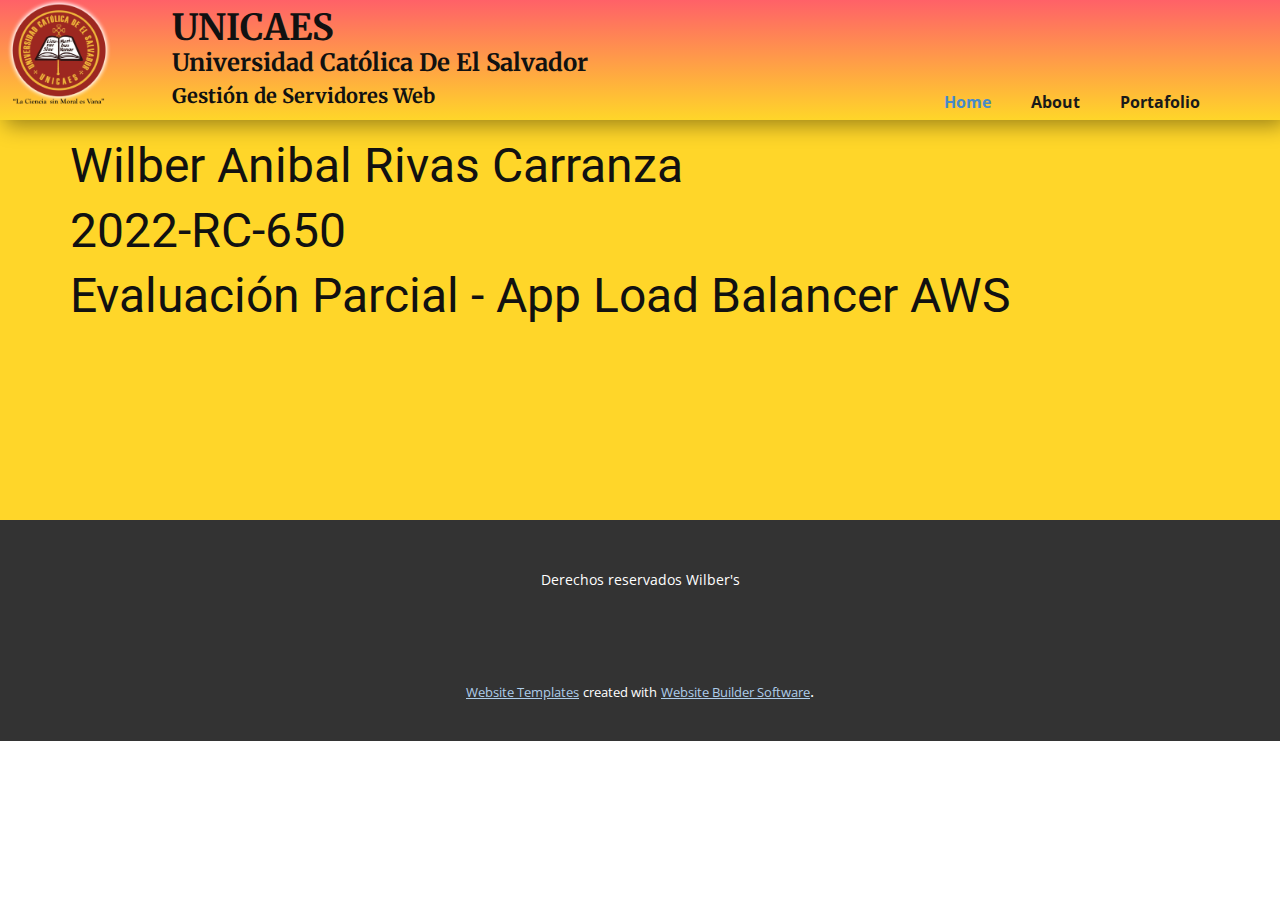
<file: index.html>
<!DOCTYPE html>
<html style="font-size: 16px;" lang="en"><head>
    <meta name="viewport" content="width=device-width, initial-scale=1.0">
    <meta charset="utf-8">
    <meta name="keywords" content="Wilber Anibal Rivas Carranza, 2022-RC-650, ​Evaluación Parcial - App Load Balancer AWS">
    <meta name="description" content="">
    <title>Home</title>
    <link rel="stylesheet" href="nicepage.css" media="screen">
<link rel="stylesheet" href="Home.css" media="screen">
    <script class="u-script" type="text/javascript" src="jquery-1.9.1.min.js" defer=""></script>
    <script class="u-script" type="text/javascript" src="nicepage.js" defer=""></script>
    <meta name="generator" content="Nicepage 6.0.6, nicepage.com">
    <link id="u-theme-google-font" rel="stylesheet" href="https://fonts.googleapis.com/css?family=Roboto:100,100i,300,300i,400,400i,500,500i,700,700i,900,900i|Open+Sans:300,300i,400,400i,500,500i,600,600i,700,700i,800,800i">
    <link id="u-page-google-font" rel="stylesheet" href="https://fonts.googleapis.com/css?family=Merriweather:300,300i,400,400i,700,700i,900,900i">
    
    
    
    <script type="application/ld+json">{
		"@context": "http://schema.org",
		"@type": "Organization",
		"name": "",
		"url": "/"
}</script>
    <meta name="theme-color" content="#478ac9">
    <meta property="og:title" content="Home">
    <meta property="og:type" content="website">
    <link rel="canonical" href="/">
  <meta data-intl-tel-input-cdn-path="intlTelInput/"></head>
  <body data-home-page="https://website6041130.nicepage.io/Home.html?version=ace31670-9d0c-3db6-d3b3-10f35edc8d40" data-home-page-title="Home" data-path-to-root="./" data-include-products="false" class="u-body u-xl-mode" data-lang="en"><header class="u-box-shadow u-clearfix u-gradient u-header u-sticky u-valign-middle u-header" id="sec-4700"><lt-highlighter style="display: none; z-index: 1 !important;">
        <lt-div spellcheck="false" class="lt-highlighter__wrapper" style="width: 147px; height: 43px; transform: none !important; transform-origin: 73.6px 21.6px !important; zoom: 1 !important; margin-top: -65px; margin-left: 101px;">
          <lt-div class="lt-highlighter__scroll-element" style="top: 0px; left: 0px; width: 147px; height: 43px;">
            <canvas class="lt-highlighter__canvas" width="147" height="43" style="display: none; top: 0px; left: 0px;"></canvas>
          </lt-div>
        </lt-div>
      </lt-highlighter><lt-highlighter style="display: none; z-index: 1 !important;">
        <lt-div spellcheck="false" class="lt-highlighter__wrapper" style="width: 384px; height: 29px; transform: none !important; transform-origin: 192px 14.4px !important; zoom: 1 !important; margin-top: -7px; margin-left: 101px;">
          <lt-div class="lt-highlighter__scroll-element" style="top: 0px; left: 0px; width: 384px; height: 29px;"></lt-div>
        </lt-div>
      </lt-highlighter><lt-highlighter style="display: none; z-index: 1 !important;">
        <lt-div spellcheck="false" class="lt-highlighter__wrapper" style="width: 236px; height: 24px; transform: none !important; transform-origin: 118px 12px !important; zoom: 1 !important; margin-top: -24px; margin-left: 101px;">
          <lt-div class="lt-highlighter__scroll-element" style="top: 0px; left: 0px; width: 236px; height: 24px;"></lt-div>
        </lt-div>
      </lt-highlighter><img class="u-image u-image-contain u-image-default u-image-1" src="images/image.png" alt="" data-image-width="270" data-image-height="275"><h3 class="u-custom-font u-font-merriweather u-text u-text-default u-text-1">UNICAES</h3><lt-highlighter style="display: none; z-index: 1 !important;">
        <lt-div spellcheck="false" class="lt-highlighter__wrapper" style="width: 375px; height: 29px; transform: none !important; transform-origin: 187.6px 14.4px !important; zoom: 1 !important; margin-top: 2px; margin-left: 152px;">
          <lt-div class="lt-highlighter__scroll-element" style="top: 0px; left: 0px; width: 375px; height: 29px;"></lt-div>
        </lt-div>
      </lt-highlighter><lt-highlighter class="lt-highlighter--grid-item" style="display: none; z-index: 1 !important;">
        <lt-div spellcheck="false" class="lt-highlighter__wrapper" style="width: 425px; height: 29px; transform: none !important; transform-origin: 212.4px 14.4px !important; zoom: 1 !important; margin-top: 49px; margin-left: 152px;">
          <lt-div class="lt-highlighter__scroll-element" style="top: 0px; left: 0px; width: 425px; height: 30px;"></lt-div>
        </lt-div>
      </lt-highlighter><h4 class="u-custom-font u-font-merriweather u-text u-text-default u-text-2">Universidad Católica De El Salvador</h4><h5 class="u-custom-font u-font-merriweather u-text u-text-default u-text-3">Gestión de Servidores Web</h5><nav class="u-menu u-menu-one-level u-offcanvas u-menu-1">
        <div class="menu-collapse" style="font-size: 1rem; letter-spacing: 0px; font-weight: 700;">
          <a class="u-button-style u-custom-border u-custom-border-color u-custom-borders u-custom-left-right-menu-spacing u-custom-padding-bottom u-custom-text-color u-custom-top-bottom-menu-spacing u-nav-link u-text-active-palette-1-base u-text-hover-palette-2-base" href="#">
            <svg class="u-svg-link" viewBox="0 0 24 24"><use xlink:href="#menu-hamburger"></use></svg>
            <svg class="u-svg-content" version="1.1" id="menu-hamburger" viewBox="0 0 16 16" x="0px" y="0px" xmlns:xlink="http://www.w3.org/1999/xlink" xmlns="http://www.w3.org/2000/svg"><g><rect y="1" width="16" height="2"></rect><rect y="7" width="16" height="2"></rect><rect y="13" width="16" height="2"></rect>
</g></svg>
          </a>
        </div>
        <div class="u-custom-menu u-nav-container">
          <ul class="u-nav u-spacing-20 u-unstyled u-nav-1"><li class="u-nav-item"><a class="u-button-style u-nav-link u-text-active-palette-1-base u-text-grey-90 u-text-hover-palette-2-base" href="Home.html" style="padding: 10px;">Home</a>
</li><li class="u-nav-item"><a class="u-button-style u-nav-link u-text-active-palette-1-base u-text-grey-90 u-text-hover-palette-2-base" href="About.html" style="padding: 10px;">About</a>
</li><li class="u-nav-item"><a class="u-button-style u-nav-link u-text-active-palette-1-base u-text-grey-90 u-text-hover-palette-2-base" href="Portafolio.html" style="padding: 10px;">Portafolio</a>
</li></ul>
        </div>
        <div class="u-custom-menu u-nav-container-collapse">
          <div class="u-black u-container-style u-inner-container-layout u-opacity u-opacity-95 u-sidenav">
            <div class="u-inner-container-layout u-sidenav-overflow">
              <div class="u-menu-close"></div>
              <ul class="u-align-center u-nav u-popupmenu-items u-unstyled u-nav-2"><li class="u-nav-item"><a class="u-button-style u-nav-link" href="Home.html">Home</a>
</li><li class="u-nav-item"><a class="u-button-style u-nav-link" href="About.html">About</a>
</li><li class="u-nav-item"><a class="u-button-style u-nav-link" href="Portafolio.html">Portafolio</a>
</li></ul>
            </div>
          </div>
          <div class="u-black u-menu-overlay u-opacity u-opacity-70"></div>
        </div>
      </nav></header>
    <section class="u-clearfix u-custom-color-3 u-section-1" id="sec-3c51">
      <div class="u-clearfix u-sheet u-sheet-1">
        <lt-highlighter style="display: none; z-index: 1 !important;">
          <lt-div spellcheck="false" class="lt-highlighter__wrapper" style="width: 614px; height: 53px; transform: none !important; transform-origin: 307.2px 26.4px !important; zoom: 1 !important; margin-top: 20px;">
            <lt-div class="lt-highlighter__scroll-element" style="top: 0px; left: 0px; width: 614px; height: 55px;">
              <canvas class="lt-highlighter__canvas" width="283" height="55" style="display: none; top: 0px; left: 0px;"></canvas>
            </lt-div>
          </lt-div>
        </lt-highlighter>
        <h2 class="u-text u-text-default u-text-1">Wilber Anibal Rivas Carranza</h2>
        <lt-highlighter style="display: none; z-index: 1 !important;">
          <lt-div spellcheck="false" class="lt-highlighter__wrapper" style="width: 278px; height: 53px; transform: none !important; transform-origin: 139.2px 26.4px !important; zoom: 1 !important; margin-top: 12px;">
            <lt-div class="lt-highlighter__scroll-element" style="top: 0px; left: 0px; width: 278px; height: 55px;"></lt-div>
          </lt-div>
        </lt-highlighter>
        <h2 class="u-text u-text-default u-text-2">2022-RC-650<br>
        </h2>
        <lt-highlighter style="display: none; z-index: 1 !important;">
          <lt-div spellcheck="false" class="lt-highlighter__wrapper" style="width: 944px; height: 53px; transform: none !important; transform-origin: 472px 26.4px !important; zoom: 1 !important; margin-top: 12px; margin-left: 0px;">
            <lt-div class="lt-highlighter__scroll-element" style="top: 0px; left: 0px; width: 944px; height: 55px;">
              <canvas class="lt-highlighter__canvas" width="189" height="55" style="display: none; top: 0px; left: 643px;"></canvas>
            </lt-div>
          </lt-div>
        </lt-highlighter>
        <h2 class="u-text u-text-default u-text-3"> Evaluación Parcial - App Load Balancer AWS</h2>
      </div>
    </section>
    
    
    
    <footer class="u-align-center u-clearfix u-footer u-grey-80 u-footer" id="sec-6280"><div class="u-clearfix u-sheet u-sheet-1">
        <lt-highlighter style="display: none; z-index: 1 !important;">
          <lt-div spellcheck="false" class="lt-highlighter__wrapper" style="width: 417px; height: 22px; transform: none !important; transform-origin: 208.5px 11.2px !important; zoom: 1 !important; margin-top: 49px; margin-left: 362px;">
            <lt-div class="lt-highlighter__scroll-element" style="top: 0px; left: 0px; width: 417px; height: 22px;">
              <canvas class="lt-highlighter__canvas" width="46" height="19" style="display: none; top: 2px; left: 254px;"></canvas>
            </lt-div>
          </lt-div>
        </lt-highlighter>
        <p class="u-small-text u-text u-text-variant u-text-1">Derechos reservados Wilber's</p>
      </div></footer>
    <section class="u-backlink u-clearfix u-grey-80">
      <a class="u-link" href="https://nicepage.com/website-templates" target="_blank">
        <span>Website Templates</span>
      </a>
      <p class="u-text">
        <span>created with</span>
      </p>
      <a class="u-link" href="" target="_blank">
        <span>Website Builder Software</span>
      </a>. 
    </section>
  
</body></html>
</file>
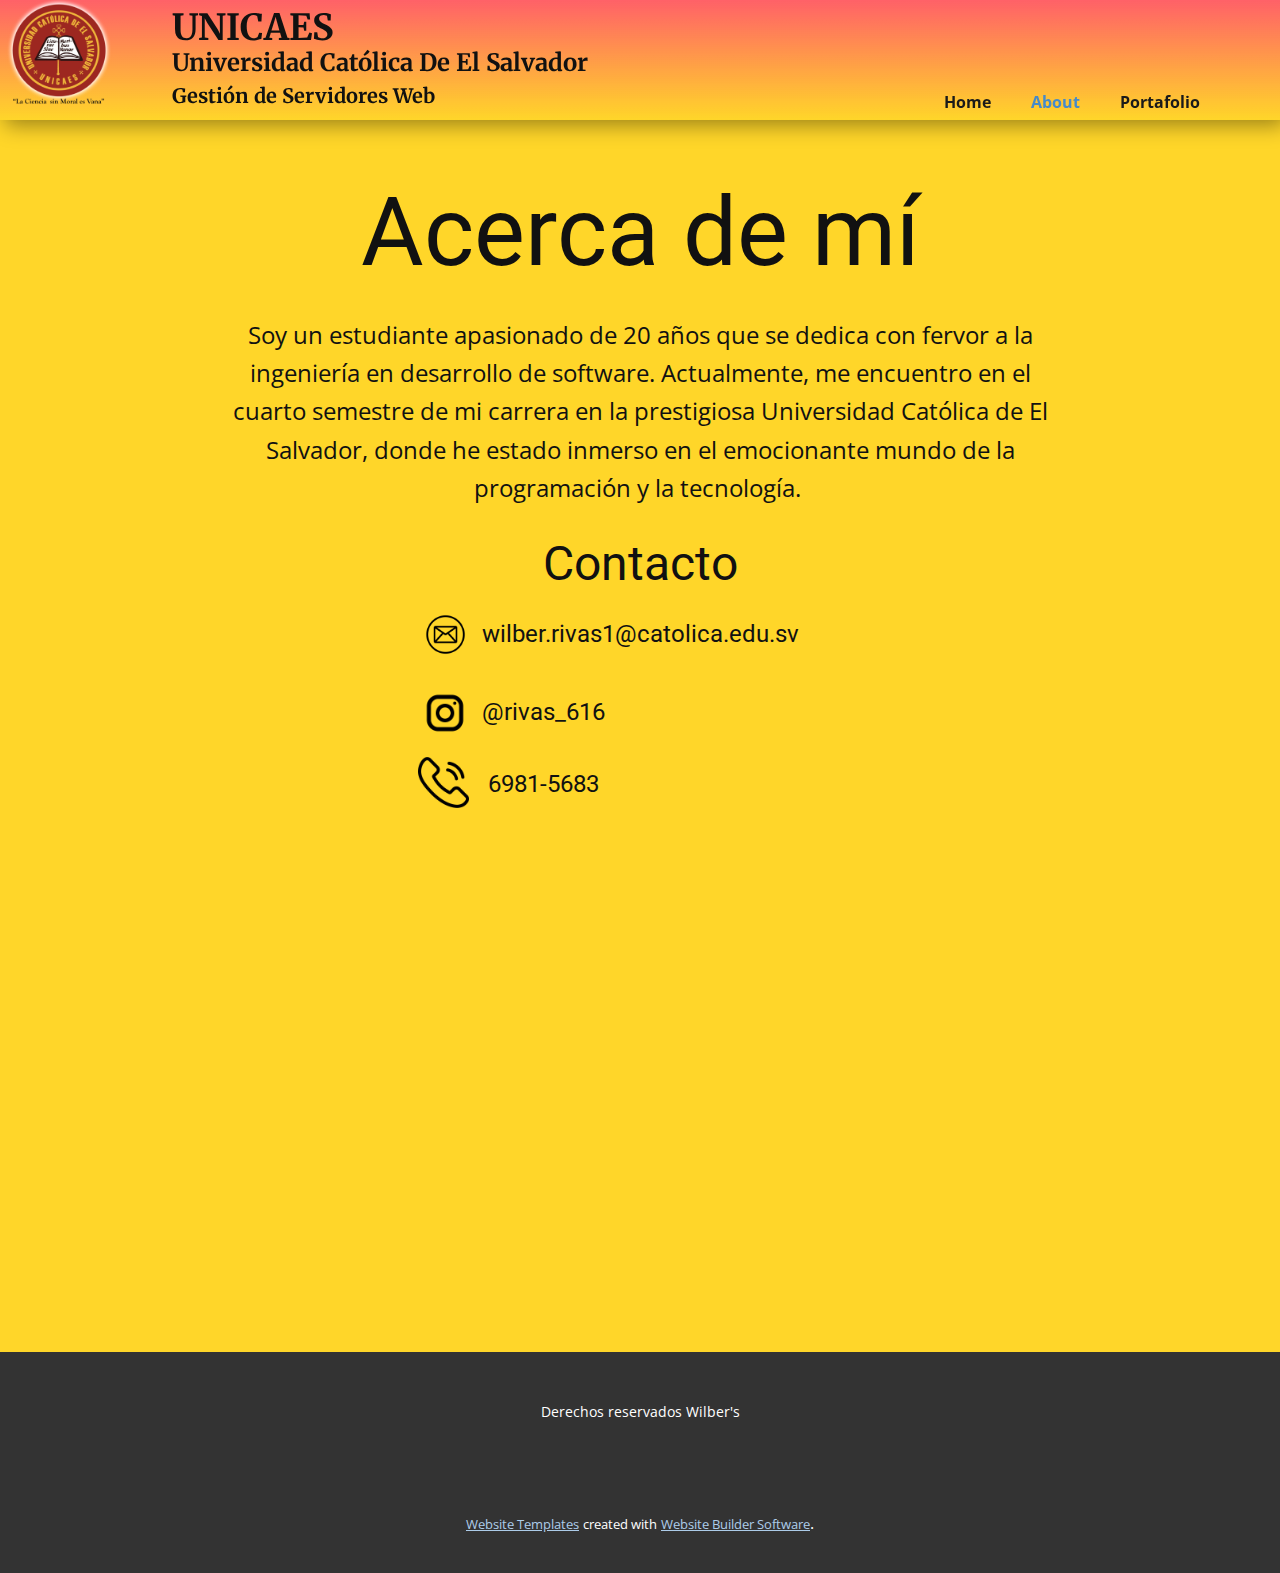
<file: About.html>
<!DOCTYPE html>
<html style="font-size: 16px;" lang="en"><head>
    <meta name="viewport" content="width=device-width, initial-scale=1.0">
    <meta charset="utf-8">
    <meta name="keywords" content="Acerca de mí">
    <meta name="description" content="">
    <title>About</title>
    <link rel="stylesheet" href="nicepage.css" media="screen">
<link rel="stylesheet" href="About.css" media="screen">
    <script class="u-script" type="text/javascript" src="jquery-1.9.1.min.js" defer=""></script>
    <script class="u-script" type="text/javascript" src="nicepage.js" defer=""></script>
    <meta name="generator" content="Nicepage 6.0.6, nicepage.com">
    <link id="u-theme-google-font" rel="stylesheet" href="https://fonts.googleapis.com/css?family=Roboto:100,100i,300,300i,400,400i,500,500i,700,700i,900,900i|Open+Sans:300,300i,400,400i,500,500i,600,600i,700,700i,800,800i">
    <link id="u-page-google-font" rel="stylesheet" href="https://fonts.googleapis.com/css?family=Merriweather:300,300i,400,400i,700,700i,900,900i">
    
    
    
    <script type="application/ld+json">{
		"@context": "http://schema.org",
		"@type": "Organization",
		"name": ""
}</script>
    <meta name="theme-color" content="#478ac9">
    <meta property="og:title" content="About">
    <meta property="og:type" content="website">
  <meta data-intl-tel-input-cdn-path="intlTelInput/"></head>
  <body data-path-to-root="./" data-include-products="false" class="u-body u-xl-mode" data-lang="en"><header class="u-box-shadow u-clearfix u-gradient u-header u-sticky u-valign-middle u-header" id="sec-4700"><lt-highlighter style="display: none; z-index: 1 !important;">
        <lt-div spellcheck="false" class="lt-highlighter__wrapper" style="width: 147px; height: 43px; transform: none !important; transform-origin: 73.6px 21.6px !important; zoom: 1 !important; margin-top: -65px; margin-left: 101px;">
          <lt-div class="lt-highlighter__scroll-element" style="top: 0px; left: 0px; width: 147px; height: 43px;">
            <canvas class="lt-highlighter__canvas" width="147" height="43" style="display: none; top: 0px; left: 0px;"></canvas>
          </lt-div>
        </lt-div>
      </lt-highlighter><lt-highlighter style="display: none; z-index: 1 !important;">
        <lt-div spellcheck="false" class="lt-highlighter__wrapper" style="width: 384px; height: 29px; transform: none !important; transform-origin: 192px 14.4px !important; zoom: 1 !important; margin-top: -7px; margin-left: 101px;">
          <lt-div class="lt-highlighter__scroll-element" style="top: 0px; left: 0px; width: 384px; height: 29px;"></lt-div>
        </lt-div>
      </lt-highlighter><lt-highlighter style="display: none; z-index: 1 !important;">
        <lt-div spellcheck="false" class="lt-highlighter__wrapper" style="width: 236px; height: 24px; transform: none !important; transform-origin: 118px 12px !important; zoom: 1 !important; margin-top: -24px; margin-left: 101px;">
          <lt-div class="lt-highlighter__scroll-element" style="top: 0px; left: 0px; width: 236px; height: 24px;"></lt-div>
        </lt-div>
      </lt-highlighter><img class="u-image u-image-contain u-image-default u-image-1" src="images/image.png" alt="" data-image-width="270" data-image-height="275"><h3 class="u-custom-font u-font-merriweather u-text u-text-default u-text-1">UNICAES</h3><lt-highlighter style="display: none; z-index: 1 !important;">
        <lt-div spellcheck="false" class="lt-highlighter__wrapper" style="width: 375px; height: 29px; transform: none !important; transform-origin: 187.6px 14.4px !important; zoom: 1 !important; margin-top: 2px; margin-left: 152px;">
          <lt-div class="lt-highlighter__scroll-element" style="top: 0px; left: 0px; width: 375px; height: 29px;"></lt-div>
        </lt-div>
      </lt-highlighter><lt-highlighter class="lt-highlighter--grid-item" style="display: none; z-index: 1 !important;">
        <lt-div spellcheck="false" class="lt-highlighter__wrapper" style="width: 425px; height: 29px; transform: none !important; transform-origin: 212.4px 14.4px !important; zoom: 1 !important; margin-top: 49px; margin-left: 152px;">
          <lt-div class="lt-highlighter__scroll-element" style="top: 0px; left: 0px; width: 425px; height: 30px;"></lt-div>
        </lt-div>
      </lt-highlighter><h4 class="u-custom-font u-font-merriweather u-text u-text-default u-text-2">Universidad Católica De El Salvador</h4><h5 class="u-custom-font u-font-merriweather u-text u-text-default u-text-3">Gestión de Servidores Web</h5><nav class="u-menu u-menu-one-level u-offcanvas u-menu-1">
        <div class="menu-collapse" style="font-size: 1rem; letter-spacing: 0px; font-weight: 700;">
          <a class="u-button-style u-custom-border u-custom-border-color u-custom-borders u-custom-left-right-menu-spacing u-custom-padding-bottom u-custom-text-color u-custom-top-bottom-menu-spacing u-nav-link u-text-active-palette-1-base u-text-hover-palette-2-base" href="#">
            <svg class="u-svg-link" viewBox="0 0 24 24"><use xlink:href="#menu-hamburger"></use></svg>
            <svg class="u-svg-content" version="1.1" id="menu-hamburger" viewBox="0 0 16 16" x="0px" y="0px" xmlns:xlink="http://www.w3.org/1999/xlink" xmlns="http://www.w3.org/2000/svg"><g><rect y="1" width="16" height="2"></rect><rect y="7" width="16" height="2"></rect><rect y="13" width="16" height="2"></rect>
</g></svg>
          </a>
        </div>
        <div class="u-custom-menu u-nav-container">
          <ul class="u-nav u-spacing-20 u-unstyled u-nav-1"><li class="u-nav-item"><a class="u-button-style u-nav-link u-text-active-palette-1-base u-text-grey-90 u-text-hover-palette-2-base" href="Home.html" style="padding: 10px;">Home</a>
</li><li class="u-nav-item"><a class="u-button-style u-nav-link u-text-active-palette-1-base u-text-grey-90 u-text-hover-palette-2-base" href="About.html" style="padding: 10px;">About</a>
</li><li class="u-nav-item"><a class="u-button-style u-nav-link u-text-active-palette-1-base u-text-grey-90 u-text-hover-palette-2-base" href="Portafolio.html" style="padding: 10px;">Portafolio</a>
</li></ul>
        </div>
        <div class="u-custom-menu u-nav-container-collapse">
          <div class="u-black u-container-style u-inner-container-layout u-opacity u-opacity-95 u-sidenav">
            <div class="u-inner-container-layout u-sidenav-overflow">
              <div class="u-menu-close"></div>
              <ul class="u-align-center u-nav u-popupmenu-items u-unstyled u-nav-2"><li class="u-nav-item"><a class="u-button-style u-nav-link" href="Home.html">Home</a>
</li><li class="u-nav-item"><a class="u-button-style u-nav-link" href="About.html">About</a>
</li><li class="u-nav-item"><a class="u-button-style u-nav-link" href="Portafolio.html">Portafolio</a>
</li></ul>
            </div>
          </div>
          <div class="u-black u-menu-overlay u-opacity u-opacity-70"></div>
        </div>
      </nav></header>
    <section class="u-align-center u-clearfix u-custom-color-3 u-section-1" src="" id="sec-e0cc">
      <div class="u-clearfix u-sheet u-sheet-1">
        <lt-highlighter class="lt-highlighter--grid-item" style="display: none; z-index: 1 !important;">
          <lt-div spellcheck="false" class="lt-highlighter__wrapper" style="width: 560px; height: 106px; transform: none !important; transform-origin: 280px 52.8px !important; zoom: 1 !important; margin-top: 236px; margin-left: 290px;">
            <lt-div class="lt-highlighter__scroll-element" style="top: 0px; left: 0px; width: 560px; height: 110px;"></lt-div>
          </lt-div>
        </lt-highlighter>
        <lt-highlighter class="lt-highlighter--grid-item" style="display: none; z-index: 1 !important;">
          <lt-div spellcheck="false" class="lt-highlighter__wrapper" style="width: 826px; height: 192px; transform: none !important; transform-origin: 413px 96px !important; zoom: 1 !important; margin-top: 372px; margin-left: 157px;">
            <lt-div class="lt-highlighter__scroll-element" style="top: 0px; left: 0px; width: 826px; height: 192px;"></lt-div>
          </lt-div>
        </lt-highlighter>
        <h1 class="u-text u-text-default u-title u-text-1">Acerca de mí</h1>
        <p class="u-large-text u-text u-text-variant u-text-2"> Soy un
estudiante apasionado de 20 años que se dedica con fervor a la ingeniería en
desarrollo de software. Actualmente, me encuentro en el cuarto semestre de mi
carrera en la prestigiosa Universidad Católica de El Salvador, donde he estado
inmerso en el emocionante mundo de la programación y la tecnología.&nbsp;</p>
        <lt-highlighter class="lt-highlighter--grid-item" style="display: none; z-index: 1 !important;">
          <lt-div spellcheck="false" class="lt-highlighter__wrapper" style="width: 826px; height: 53px; transform: none !important; transform-origin: 413px 26.4px !important; zoom: 1 !important; margin-top: 418px; margin-left: 157px;">
            <lt-div class="lt-highlighter__scroll-element" style="top: 0px; left: 0px; width: 826px; height: 55px;"></lt-div>
          </lt-div>
        </lt-highlighter>
        <h2 class="u-text u-text-3">Contacto<br>
        </h2>
        <lt-highlighter class="lt-highlighter--grid-item" style="display: none; z-index: 1 !important;">
          <lt-div spellcheck="false" class="lt-highlighter__wrapper" style="width: 826px; height: 29px; transform: none !important; transform-origin: 413px 14.4px !important; zoom: 1 !important; margin-top: 500px; margin-left: 157px;">
            <lt-div class="lt-highlighter__scroll-element" style="top: 0px; left: 0px; width: 826px; height: 29px;"></lt-div>
          </lt-div>
        </lt-highlighter>
        <h4 class="u-text u-text-4">wilber.rivas1@catolica.edu.sv</h4>
        <img class="u-image u-image-contain u-image-default u-preserve-proportions u-image-1" src="images/image-35.png" alt="" data-image-width="512" data-image-height="512">
        <lt-highlighter style="display: none; z-index: 1 !important;">
          <lt-div spellcheck="false" class="lt-highlighter__wrapper" style="width: 826px; height: 29px; transform: none !important; transform-origin: 413px 14.4px !important; zoom: 1 !important; margin-top: 40px; margin-left: 60px;">
            <lt-div class="lt-highlighter__scroll-element" style="top: 0px; left: 0px; width: 826px; height: 29px;"></lt-div>
          </lt-div>
        </lt-highlighter>
        <h4 class="u-text u-text-5">@rivas_616</h4>
        <img class="u-image u-image-contain u-image-default u-preserve-proportions u-image-2" src="images/image-36.png" alt="" data-image-width="512" data-image-height="512">
        <img class="u-image u-image-contain u-image-default u-preserve-proportions u-image-3" src="images/image-37.png" alt="" data-image-width="512" data-image-height="512">
        <lt-highlighter style="display: none; z-index: 1 !important;">
          <lt-div spellcheck="false" class="lt-highlighter__wrapper" style="width: 826px; height: 29px; transform: none !important; transform-origin: 413px 14.4px !important; zoom: 1 !important; margin-top: -93px; margin-left: 70px;">
            <lt-div class="lt-highlighter__scroll-element" style="top: 0px; left: 0px; width: 826px; height: 29px;"></lt-div>
          </lt-div>
        </lt-highlighter>
        <h4 class="u-text u-text-6">6981-5683</h4>
      </div>
    </section>
    
    
    
    <footer class="u-align-center u-clearfix u-footer u-grey-80 u-footer" id="sec-6280"><div class="u-clearfix u-sheet u-sheet-1">
        <lt-highlighter style="display: none; z-index: 1 !important;">
          <lt-div spellcheck="false" class="lt-highlighter__wrapper" style="width: 417px; height: 22px; transform: none !important; transform-origin: 208.5px 11.2px !important; zoom: 1 !important; margin-top: 49px; margin-left: 362px;">
            <lt-div class="lt-highlighter__scroll-element" style="top: 0px; left: 0px; width: 417px; height: 22px;">
              <canvas class="lt-highlighter__canvas" width="46" height="19" style="display: none; top: 2px; left: 254px;"></canvas>
            </lt-div>
          </lt-div>
        </lt-highlighter>
        <p class="u-small-text u-text u-text-variant u-text-1">Derechos reservados Wilber's</p>
      </div></footer>
    <section class="u-backlink u-clearfix u-grey-80">
      <a class="u-link" href="https://nicepage.com/website-templates" target="_blank">
        <span>Website Templates</span>
      </a>
      <p class="u-text">
        <span>created with</span>
      </p>
      <a class="u-link" href="" target="_blank">
        <span>Website Builder Software</span>
      </a>. 
    </section>
  
</body></html>
</file>
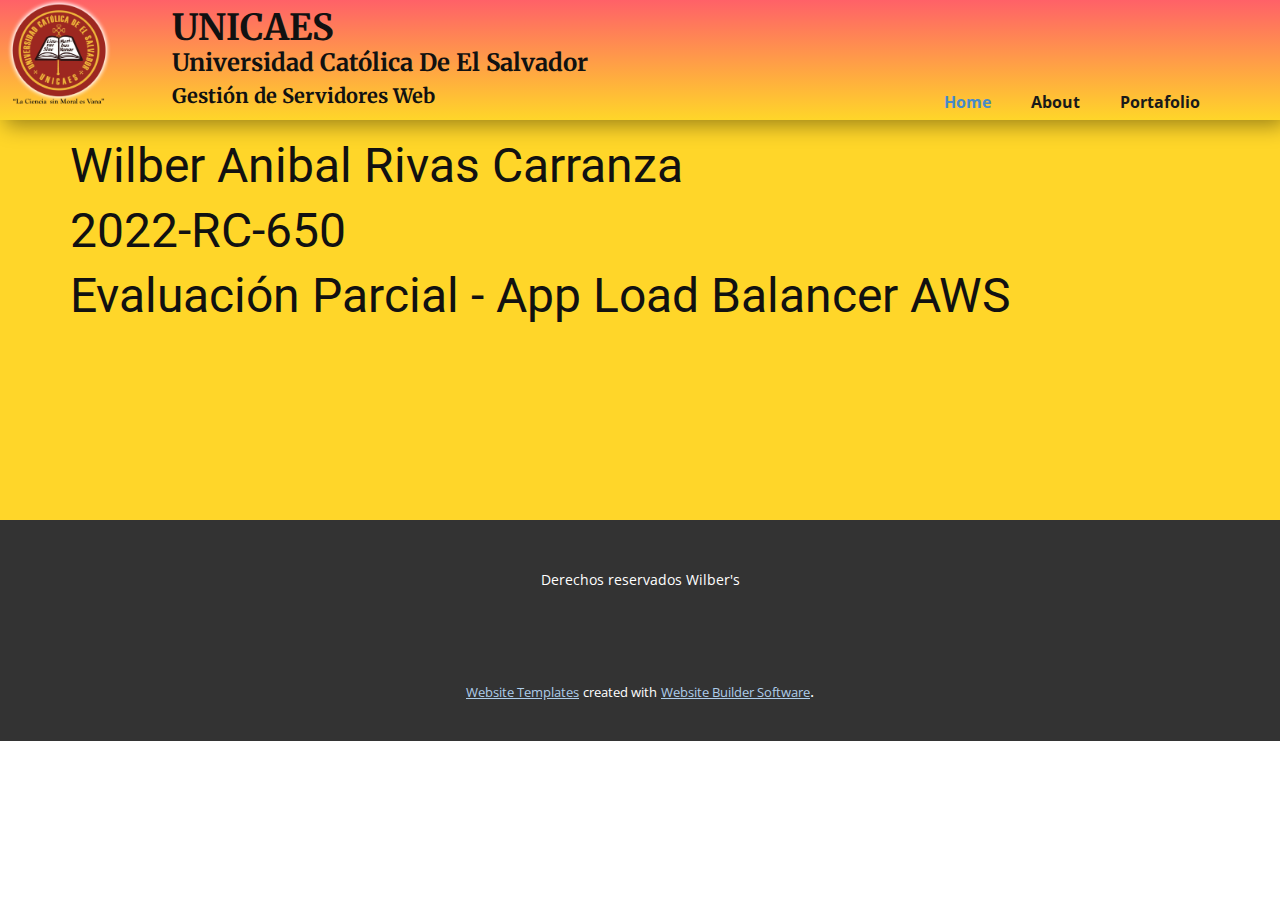
<file: Home.html>
<!DOCTYPE html>
<html style="font-size: 16px;" lang="en"><head>
    <meta name="viewport" content="width=device-width, initial-scale=1.0">
    <meta charset="utf-8">
    <meta name="keywords" content="Wilber Anibal Rivas Carranza, 2022-RC-650, ​Evaluación Parcial - App Load Balancer AWS">
    <meta name="description" content="">
    <title>Home</title>
    <link rel="stylesheet" href="nicepage.css" media="screen">
<link rel="stylesheet" href="Home.css" media="screen">
    <script class="u-script" type="text/javascript" src="jquery-1.9.1.min.js" defer=""></script>
    <script class="u-script" type="text/javascript" src="nicepage.js" defer=""></script>
    <meta name="generator" content="Nicepage 6.0.6, nicepage.com">
    <link id="u-theme-google-font" rel="stylesheet" href="https://fonts.googleapis.com/css?family=Roboto:100,100i,300,300i,400,400i,500,500i,700,700i,900,900i|Open+Sans:300,300i,400,400i,500,500i,600,600i,700,700i,800,800i">
    <link id="u-page-google-font" rel="stylesheet" href="https://fonts.googleapis.com/css?family=Merriweather:300,300i,400,400i,700,700i,900,900i">
    
    
    
    <script type="application/ld+json">{
		"@context": "http://schema.org",
		"@type": "Organization",
		"name": "",
		"url": "/"
}</script>
    <meta name="theme-color" content="#478ac9">
    <meta property="og:title" content="Home">
    <meta property="og:type" content="website">
    <link rel="canonical" href="/">
  <meta data-intl-tel-input-cdn-path="intlTelInput/"></head>
  <body data-path-to-root="./" data-include-products="false" class="u-body u-xl-mode" data-lang="en"><header class="u-box-shadow u-clearfix u-gradient u-header u-sticky u-valign-middle u-header" id="sec-4700"><lt-highlighter style="display: none; z-index: 1 !important;">
        <lt-div spellcheck="false" class="lt-highlighter__wrapper" style="width: 147px; height: 43px; transform: none !important; transform-origin: 73.6px 21.6px !important; zoom: 1 !important; margin-top: -65px; margin-left: 101px;">
          <lt-div class="lt-highlighter__scroll-element" style="top: 0px; left: 0px; width: 147px; height: 43px;">
            <canvas class="lt-highlighter__canvas" width="147" height="43" style="display: none; top: 0px; left: 0px;"></canvas>
          </lt-div>
        </lt-div>
      </lt-highlighter><lt-highlighter style="display: none; z-index: 1 !important;">
        <lt-div spellcheck="false" class="lt-highlighter__wrapper" style="width: 384px; height: 29px; transform: none !important; transform-origin: 192px 14.4px !important; zoom: 1 !important; margin-top: -7px; margin-left: 101px;">
          <lt-div class="lt-highlighter__scroll-element" style="top: 0px; left: 0px; width: 384px; height: 29px;"></lt-div>
        </lt-div>
      </lt-highlighter><lt-highlighter style="display: none; z-index: 1 !important;">
        <lt-div spellcheck="false" class="lt-highlighter__wrapper" style="width: 236px; height: 24px; transform: none !important; transform-origin: 118px 12px !important; zoom: 1 !important; margin-top: -24px; margin-left: 101px;">
          <lt-div class="lt-highlighter__scroll-element" style="top: 0px; left: 0px; width: 236px; height: 24px;"></lt-div>
        </lt-div>
      </lt-highlighter><img class="u-image u-image-contain u-image-default u-image-1" src="images/image.png" alt="" data-image-width="270" data-image-height="275"><h3 class="u-custom-font u-font-merriweather u-text u-text-default u-text-1">UNICAES</h3><lt-highlighter style="display: none; z-index: 1 !important;">
        <lt-div spellcheck="false" class="lt-highlighter__wrapper" style="width: 375px; height: 29px; transform: none !important; transform-origin: 187.6px 14.4px !important; zoom: 1 !important; margin-top: 2px; margin-left: 152px;">
          <lt-div class="lt-highlighter__scroll-element" style="top: 0px; left: 0px; width: 375px; height: 29px;"></lt-div>
        </lt-div>
      </lt-highlighter><lt-highlighter class="lt-highlighter--grid-item" style="display: none; z-index: 1 !important;">
        <lt-div spellcheck="false" class="lt-highlighter__wrapper" style="width: 425px; height: 29px; transform: none !important; transform-origin: 212.4px 14.4px !important; zoom: 1 !important; margin-top: 49px; margin-left: 152px;">
          <lt-div class="lt-highlighter__scroll-element" style="top: 0px; left: 0px; width: 425px; height: 30px;"></lt-div>
        </lt-div>
      </lt-highlighter><h4 class="u-custom-font u-font-merriweather u-text u-text-default u-text-2">Universidad Católica De El Salvador</h4><h5 class="u-custom-font u-font-merriweather u-text u-text-default u-text-3">Gestión de Servidores Web</h5><nav class="u-menu u-menu-one-level u-offcanvas u-menu-1">
        <div class="menu-collapse" style="font-size: 1rem; letter-spacing: 0px; font-weight: 700;">
          <a class="u-button-style u-custom-border u-custom-border-color u-custom-borders u-custom-left-right-menu-spacing u-custom-padding-bottom u-custom-text-color u-custom-top-bottom-menu-spacing u-nav-link u-text-active-palette-1-base u-text-hover-palette-2-base" href="#">
            <svg class="u-svg-link" viewBox="0 0 24 24"><use xlink:href="#menu-hamburger"></use></svg>
            <svg class="u-svg-content" version="1.1" id="menu-hamburger" viewBox="0 0 16 16" x="0px" y="0px" xmlns:xlink="http://www.w3.org/1999/xlink" xmlns="http://www.w3.org/2000/svg"><g><rect y="1" width="16" height="2"></rect><rect y="7" width="16" height="2"></rect><rect y="13" width="16" height="2"></rect>
</g></svg>
          </a>
        </div>
        <div class="u-custom-menu u-nav-container">
          <ul class="u-nav u-spacing-20 u-unstyled u-nav-1"><li class="u-nav-item"><a class="u-button-style u-nav-link u-text-active-palette-1-base u-text-grey-90 u-text-hover-palette-2-base" href="Home.html" style="padding: 10px;">Home</a>
</li><li class="u-nav-item"><a class="u-button-style u-nav-link u-text-active-palette-1-base u-text-grey-90 u-text-hover-palette-2-base" href="About.html" style="padding: 10px;">About</a>
</li><li class="u-nav-item"><a class="u-button-style u-nav-link u-text-active-palette-1-base u-text-grey-90 u-text-hover-palette-2-base" href="Portafolio.html" style="padding: 10px;">Portafolio</a>
</li></ul>
        </div>
        <div class="u-custom-menu u-nav-container-collapse">
          <div class="u-black u-container-style u-inner-container-layout u-opacity u-opacity-95 u-sidenav">
            <div class="u-inner-container-layout u-sidenav-overflow">
              <div class="u-menu-close"></div>
              <ul class="u-align-center u-nav u-popupmenu-items u-unstyled u-nav-2"><li class="u-nav-item"><a class="u-button-style u-nav-link" href="Home.html">Home</a>
</li><li class="u-nav-item"><a class="u-button-style u-nav-link" href="About.html">About</a>
</li><li class="u-nav-item"><a class="u-button-style u-nav-link" href="Portafolio.html">Portafolio</a>
</li></ul>
            </div>
          </div>
          <div class="u-black u-menu-overlay u-opacity u-opacity-70"></div>
        </div>
      </nav></header>
    <section class="u-clearfix u-custom-color-3 u-section-1" id="sec-3c51">
      <div class="u-clearfix u-sheet u-sheet-1">
        <lt-highlighter style="display: none; z-index: 1 !important;">
          <lt-div spellcheck="false" class="lt-highlighter__wrapper" style="width: 614px; height: 53px; transform: none !important; transform-origin: 307.2px 26.4px !important; zoom: 1 !important; margin-top: 20px;">
            <lt-div class="lt-highlighter__scroll-element" style="top: 0px; left: 0px; width: 614px; height: 55px;">
              <canvas class="lt-highlighter__canvas" width="283" height="55" style="display: none; top: 0px; left: 0px;"></canvas>
            </lt-div>
          </lt-div>
        </lt-highlighter>
        <h2 class="u-text u-text-default u-text-1">Wilber Anibal Rivas Carranza</h2>
        <lt-highlighter style="display: none; z-index: 1 !important;">
          <lt-div spellcheck="false" class="lt-highlighter__wrapper" style="width: 278px; height: 53px; transform: none !important; transform-origin: 139.2px 26.4px !important; zoom: 1 !important; margin-top: 12px;">
            <lt-div class="lt-highlighter__scroll-element" style="top: 0px; left: 0px; width: 278px; height: 55px;"></lt-div>
          </lt-div>
        </lt-highlighter>
        <h2 class="u-text u-text-default u-text-2">2022-RC-650<br>
        </h2>
        <lt-highlighter style="display: none; z-index: 1 !important;">
          <lt-div spellcheck="false" class="lt-highlighter__wrapper" style="width: 944px; height: 53px; transform: none !important; transform-origin: 472px 26.4px !important; zoom: 1 !important; margin-top: 12px; margin-left: 0px;">
            <lt-div class="lt-highlighter__scroll-element" style="top: 0px; left: 0px; width: 944px; height: 55px;">
              <canvas class="lt-highlighter__canvas" width="189" height="55" style="display: none; top: 0px; left: 643px;"></canvas>
            </lt-div>
          </lt-div>
        </lt-highlighter>
        <h2 class="u-text u-text-default u-text-3"> Evaluación Parcial - App Load Balancer AWS</h2>
      </div>
    </section>
    
    
    
    <footer class="u-align-center u-clearfix u-footer u-grey-80 u-footer" id="sec-6280"><div class="u-clearfix u-sheet u-sheet-1">
        <lt-highlighter style="display: none; z-index: 1 !important;">
          <lt-div spellcheck="false" class="lt-highlighter__wrapper" style="width: 417px; height: 22px; transform: none !important; transform-origin: 208.5px 11.2px !important; zoom: 1 !important; margin-top: 49px; margin-left: 362px;">
            <lt-div class="lt-highlighter__scroll-element" style="top: 0px; left: 0px; width: 417px; height: 22px;">
              <canvas class="lt-highlighter__canvas" width="46" height="19" style="display: none; top: 2px; left: 254px;"></canvas>
            </lt-div>
          </lt-div>
        </lt-highlighter>
        <p class="u-small-text u-text u-text-variant u-text-1">Derechos reservados Wilber's</p>
      </div></footer>
    <section class="u-backlink u-clearfix u-grey-80">
      <a class="u-link" href="https://nicepage.com/website-templates" target="_blank">
        <span>Website Templates</span>
      </a>
      <p class="u-text">
        <span>created with</span>
      </p>
      <a class="u-link" href="" target="_blank">
        <span>Website Builder Software</span>
      </a>. 
    </section>
  
</body></html>
</file>
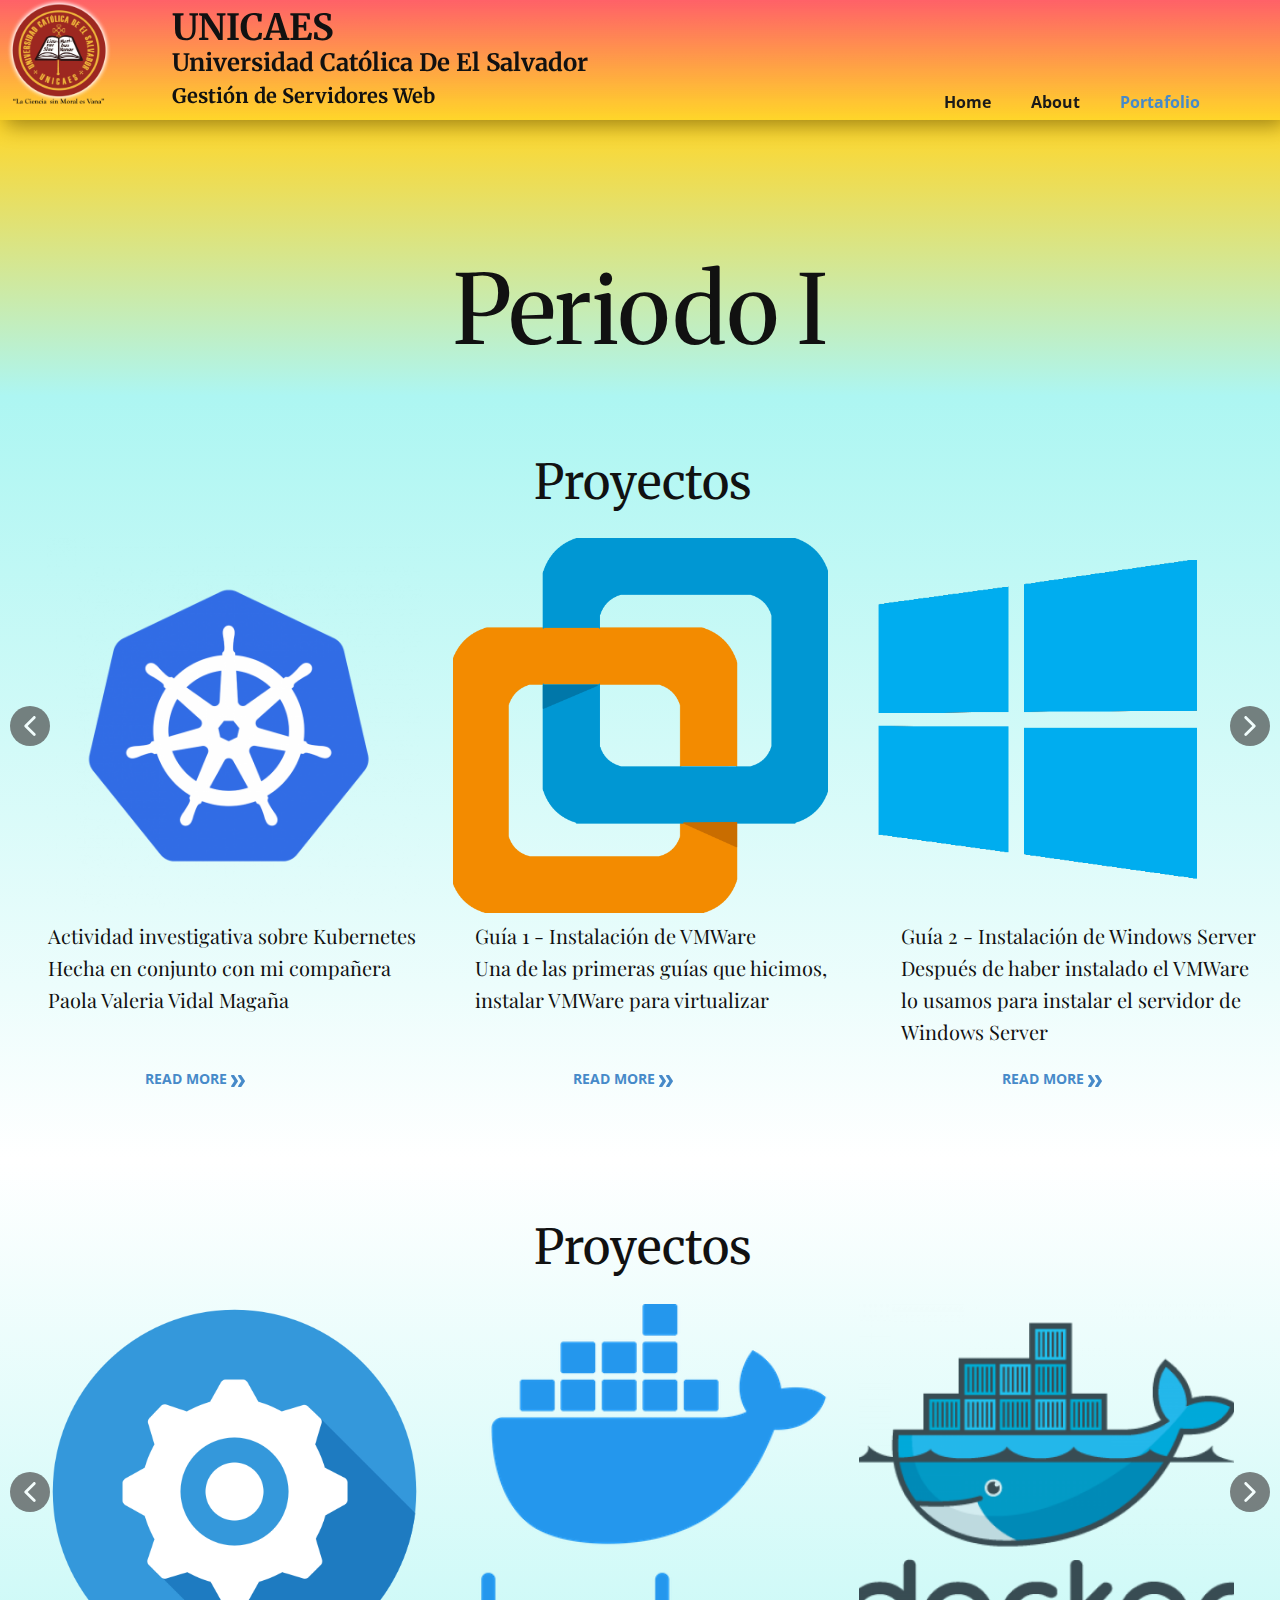
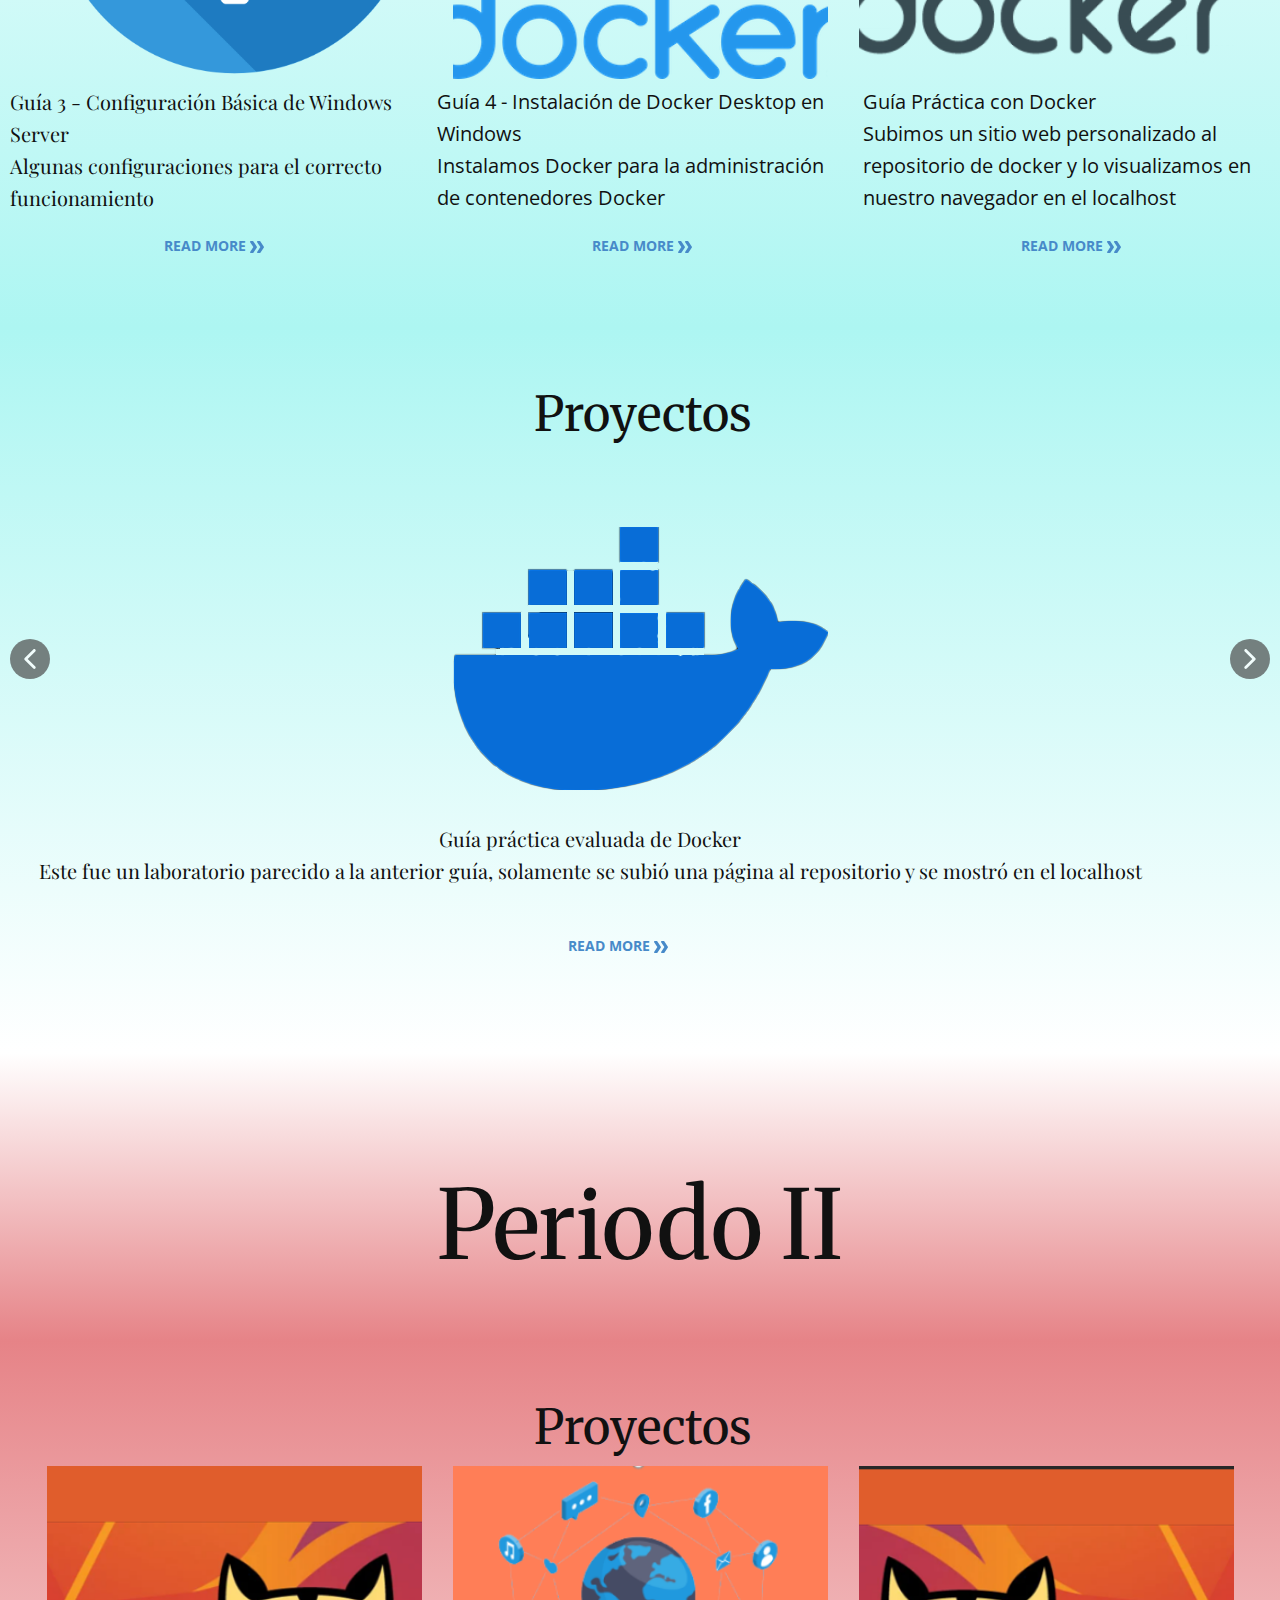
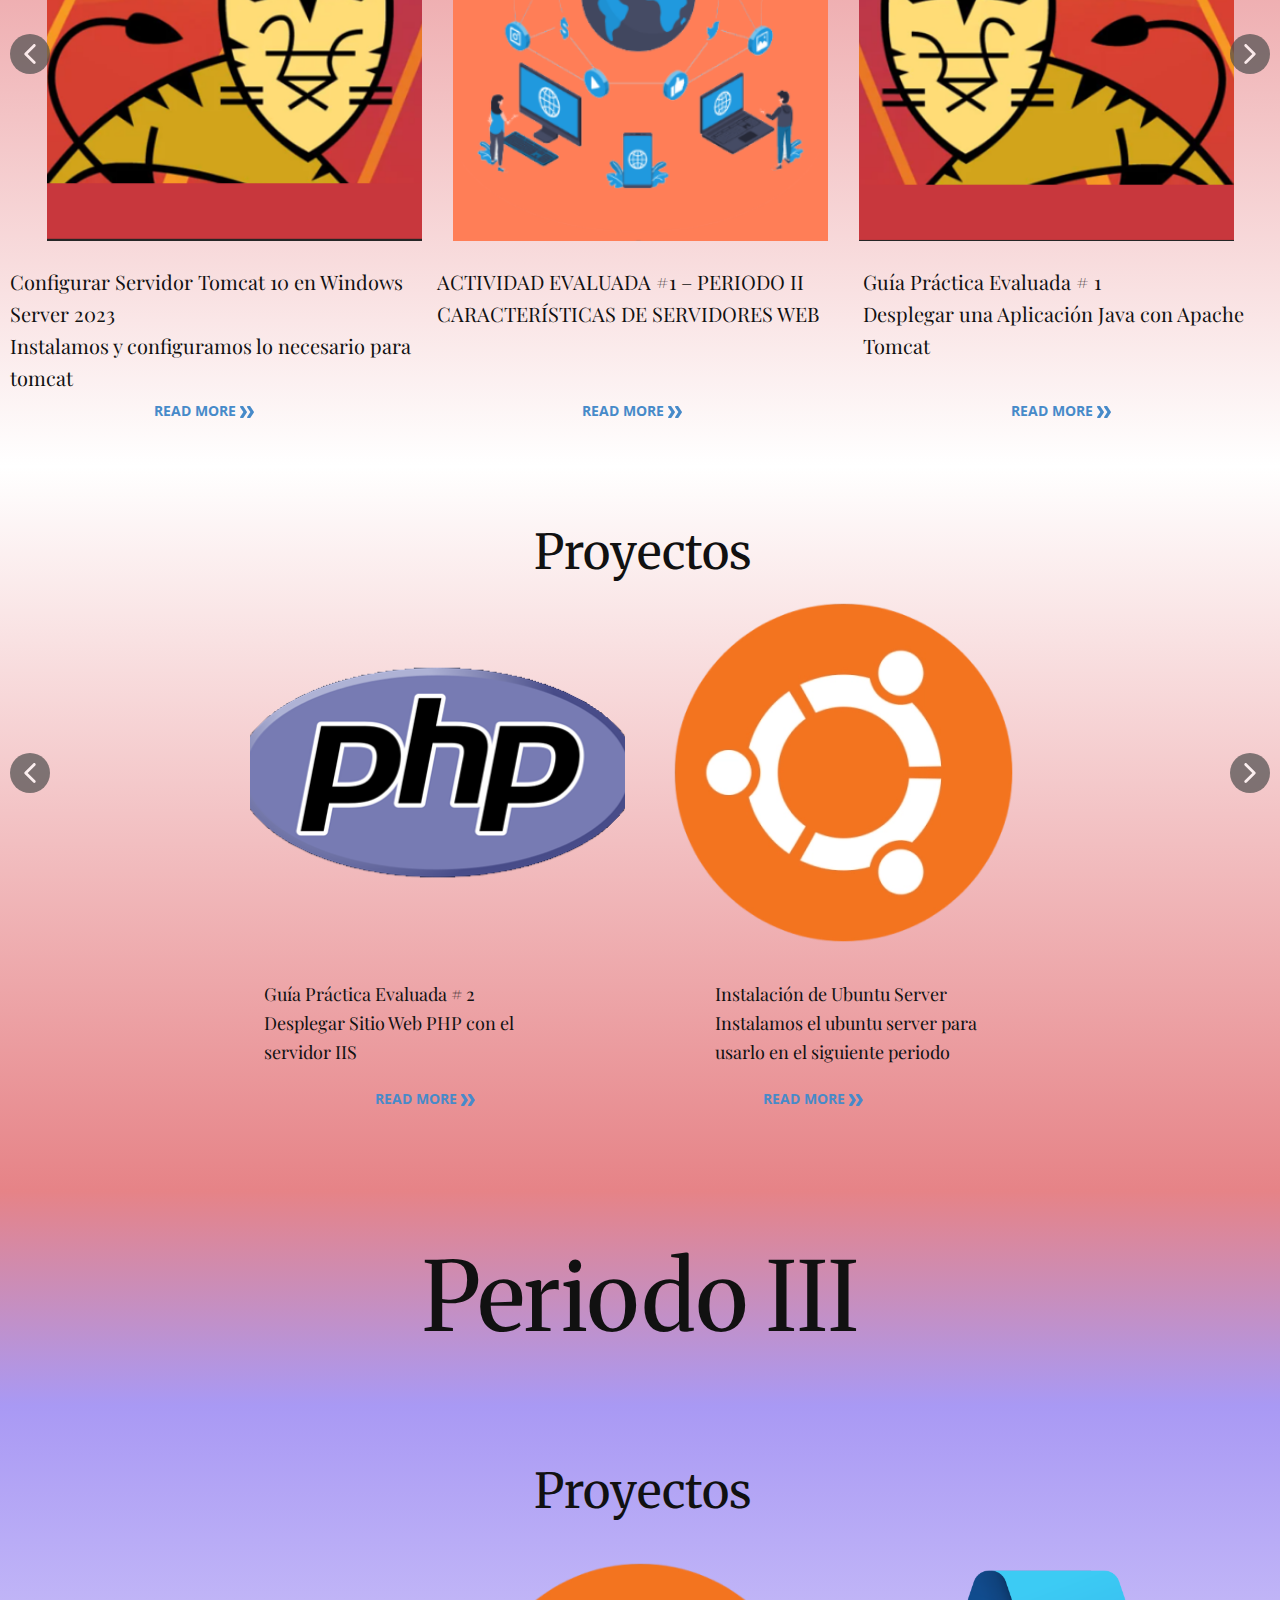
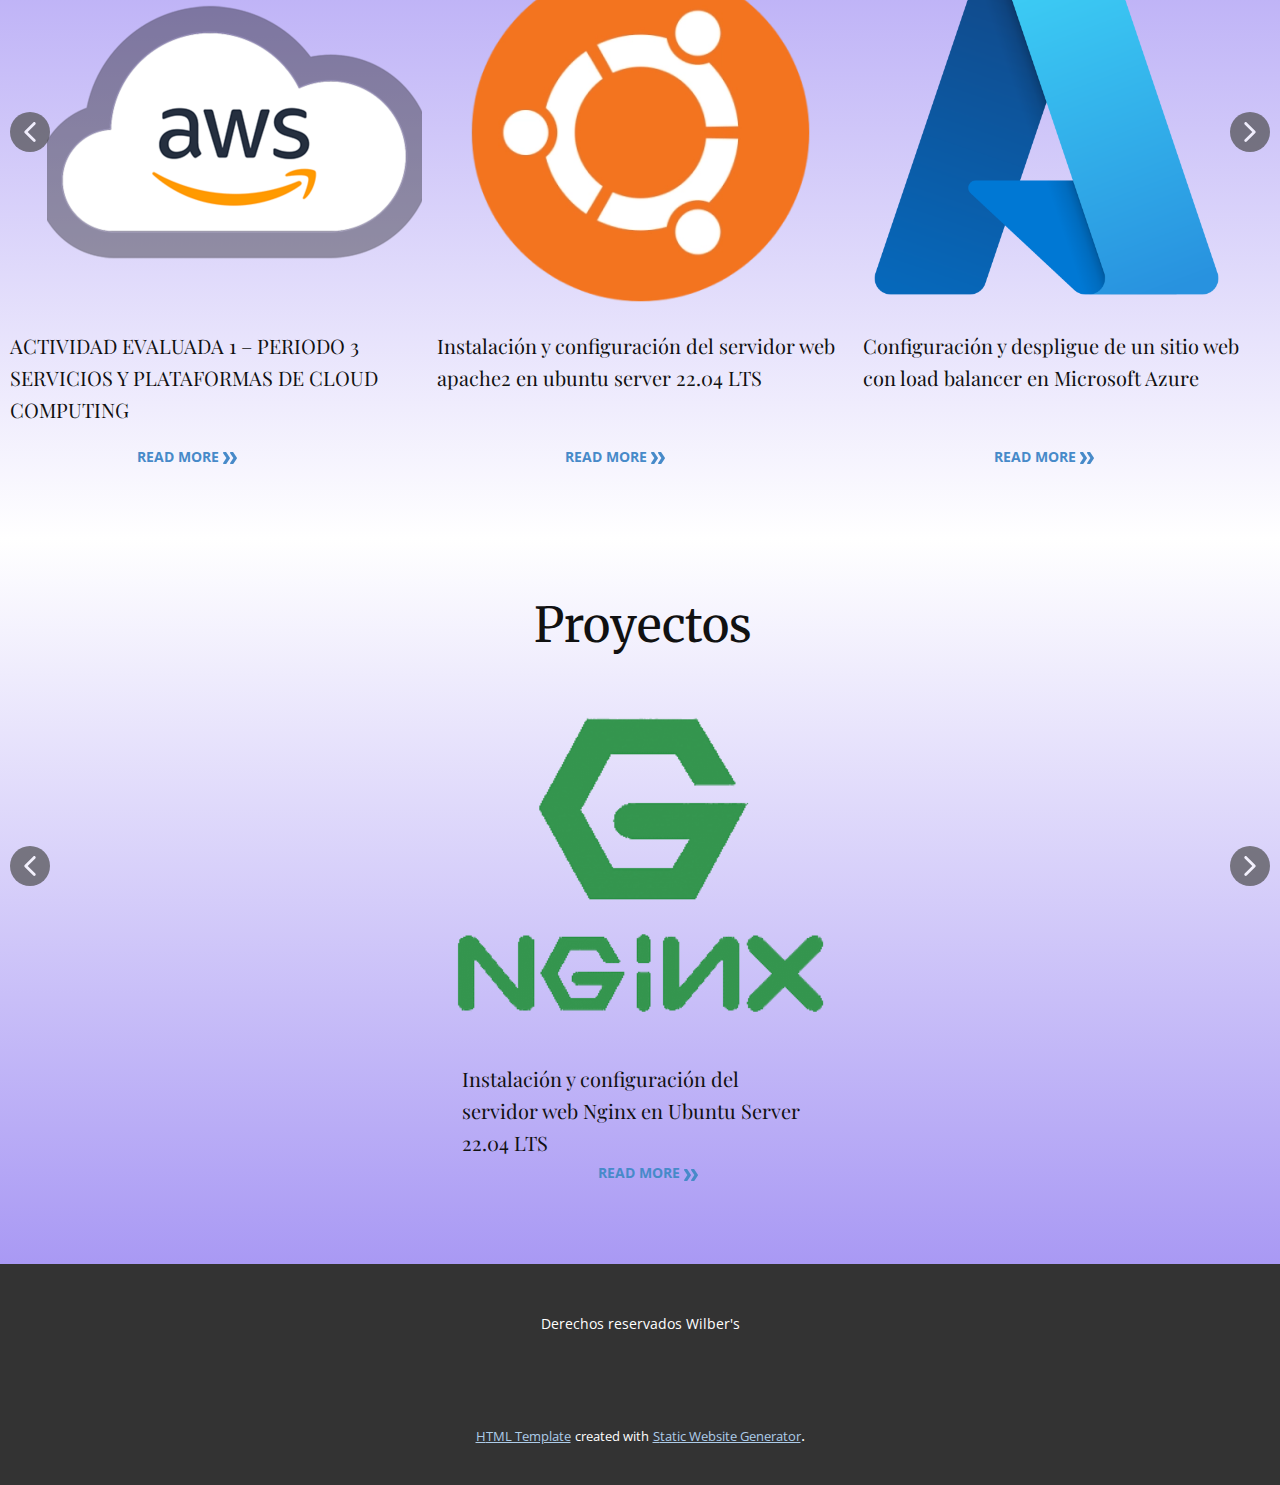
<file: Portafolio.html>
<!DOCTYPE html>
<html style="font-size: 16px;" lang="en"><head>
    <meta name="viewport" content="width=device-width, initial-scale=1.0">
    <meta charset="utf-8">
    <meta name="keywords" content="Our Projects, ​Our Latest Projects, Our Projects, ​Let’s Start a Project!">
    <meta name="description" content="">
    <title>Portafolio</title>
    <link rel="stylesheet" href="nicepage.css" media="screen">
<link rel="stylesheet" href="Portafolio.css" media="screen">
    <script class="u-script" type="text/javascript" src="jquery-1.9.1.min.js" defer=""></script>
    <script class="u-script" type="text/javascript" src="nicepage.js" defer=""></script>
    <meta name="generator" content="Nicepage 6.0.6, nicepage.com">
    <link id="u-theme-google-font" rel="stylesheet" href="https://fonts.googleapis.com/css?family=Roboto:100,100i,300,300i,400,400i,500,500i,700,700i,900,900i|Open+Sans:300,300i,400,400i,500,500i,600,600i,700,700i,800,800i">
    <link id="u-page-google-font" rel="stylesheet" href="https://fonts.googleapis.com/css?family=Merriweather:300,300i,400,400i,700,700i,900,900i|Playfair+Display:400,400i,500,500i,600,600i,700,700i,800,800i,900,900i">
    
    
    
    
    
    
    
    
    
    
    
    
    <script type="application/ld+json">{
		"@context": "http://schema.org",
		"@type": "Organization",
		"name": ""
}</script>
    <meta name="theme-color" content="#478ac9">
    <meta property="og:title" content="Portafolio">
    <meta property="og:type" content="website">
  <meta data-intl-tel-input-cdn-path="intlTelInput/"></head>
  <body data-path-to-root="./" data-include-products="false" class="u-body u-xl-mode" data-lang="en"><header class="u-box-shadow u-clearfix u-gradient u-header u-sticky u-valign-middle u-header" id="sec-4700"><lt-highlighter style="display: none; z-index: 1 !important;">
        <lt-div spellcheck="false" class="lt-highlighter__wrapper" style="width: 147px; height: 43px; transform: none !important; transform-origin: 73.6px 21.6px !important; zoom: 1 !important; margin-top: -65px; margin-left: 101px;">
          <lt-div class="lt-highlighter__scroll-element" style="top: 0px; left: 0px; width: 147px; height: 43px;">
            <canvas class="lt-highlighter__canvas" width="147" height="43" style="display: none; top: 0px; left: 0px;"></canvas>
          </lt-div>
        </lt-div>
      </lt-highlighter><lt-highlighter style="display: none; z-index: 1 !important;">
        <lt-div spellcheck="false" class="lt-highlighter__wrapper" style="width: 384px; height: 29px; transform: none !important; transform-origin: 192px 14.4px !important; zoom: 1 !important; margin-top: -7px; margin-left: 101px;">
          <lt-div class="lt-highlighter__scroll-element" style="top: 0px; left: 0px; width: 384px; height: 29px;"></lt-div>
        </lt-div>
      </lt-highlighter><lt-highlighter style="display: none; z-index: 1 !important;">
        <lt-div spellcheck="false" class="lt-highlighter__wrapper" style="width: 236px; height: 24px; transform: none !important; transform-origin: 118px 12px !important; zoom: 1 !important; margin-top: -24px; margin-left: 101px;">
          <lt-div class="lt-highlighter__scroll-element" style="top: 0px; left: 0px; width: 236px; height: 24px;"></lt-div>
        </lt-div>
      </lt-highlighter><img class="u-image u-image-contain u-image-default u-image-1" src="images/image.png" alt="" data-image-width="270" data-image-height="275"><h3 class="u-custom-font u-font-merriweather u-text u-text-default u-text-1">UNICAES</h3><lt-highlighter style="display: none; z-index: 1 !important;">
        <lt-div spellcheck="false" class="lt-highlighter__wrapper" style="width: 375px; height: 29px; transform: none !important; transform-origin: 187.6px 14.4px !important; zoom: 1 !important; margin-top: 2px; margin-left: 152px;">
          <lt-div class="lt-highlighter__scroll-element" style="top: 0px; left: 0px; width: 375px; height: 29px;"></lt-div>
        </lt-div>
      </lt-highlighter><lt-highlighter class="lt-highlighter--grid-item" style="display: none; z-index: 1 !important;">
        <lt-div spellcheck="false" class="lt-highlighter__wrapper" style="width: 425px; height: 29px; transform: none !important; transform-origin: 212.4px 14.4px !important; zoom: 1 !important; margin-top: 49px; margin-left: 152px;">
          <lt-div class="lt-highlighter__scroll-element" style="top: 0px; left: 0px; width: 425px; height: 30px;"></lt-div>
        </lt-div>
      </lt-highlighter><h4 class="u-custom-font u-font-merriweather u-text u-text-default u-text-2">Universidad Católica De El Salvador</h4><h5 class="u-custom-font u-font-merriweather u-text u-text-default u-text-3">Gestión de Servidores Web</h5><nav class="u-menu u-menu-one-level u-offcanvas u-menu-1">
        <div class="menu-collapse" style="font-size: 1rem; letter-spacing: 0px; font-weight: 700;">
          <a class="u-button-style u-custom-border u-custom-border-color u-custom-borders u-custom-left-right-menu-spacing u-custom-padding-bottom u-custom-text-color u-custom-top-bottom-menu-spacing u-nav-link u-text-active-palette-1-base u-text-hover-palette-2-base" href="#">
            <svg class="u-svg-link" viewBox="0 0 24 24"><use xlink:href="#menu-hamburger"></use></svg>
            <svg class="u-svg-content" version="1.1" id="menu-hamburger" viewBox="0 0 16 16" x="0px" y="0px" xmlns:xlink="http://www.w3.org/1999/xlink" xmlns="http://www.w3.org/2000/svg"><g><rect y="1" width="16" height="2"></rect><rect y="7" width="16" height="2"></rect><rect y="13" width="16" height="2"></rect>
</g></svg>
          </a>
        </div>
        <div class="u-custom-menu u-nav-container">
          <ul class="u-nav u-spacing-20 u-unstyled u-nav-1"><li class="u-nav-item"><a class="u-button-style u-nav-link u-text-active-palette-1-base u-text-grey-90 u-text-hover-palette-2-base" href="Home.html" style="padding: 10px;">Home</a>
</li><li class="u-nav-item"><a class="u-button-style u-nav-link u-text-active-palette-1-base u-text-grey-90 u-text-hover-palette-2-base" href="About.html" style="padding: 10px;">About</a>
</li><li class="u-nav-item"><a class="u-button-style u-nav-link u-text-active-palette-1-base u-text-grey-90 u-text-hover-palette-2-base" href="Portafolio.html" style="padding: 10px;">Portafolio</a>
</li></ul>
        </div>
        <div class="u-custom-menu u-nav-container-collapse">
          <div class="u-black u-container-style u-inner-container-layout u-opacity u-opacity-95 u-sidenav">
            <div class="u-inner-container-layout u-sidenav-overflow">
              <div class="u-menu-close"></div>
              <ul class="u-align-center u-nav u-popupmenu-items u-unstyled u-nav-2"><li class="u-nav-item"><a class="u-button-style u-nav-link" href="Home.html">Home</a>
</li><li class="u-nav-item"><a class="u-button-style u-nav-link" href="About.html">About</a>
</li><li class="u-nav-item"><a class="u-button-style u-nav-link" href="Portafolio.html">Portafolio</a>
</li></ul>
            </div>
          </div>
          <div class="u-black u-menu-overlay u-opacity u-opacity-70"></div>
        </div>
      </nav></header> 
    <section class="u-align-center u-clearfix u-container-align-center u-gradient u-section-1" id="sec-039a">
      <div class="u-clearfix u-sheet u-sheet-1">
        <lt-highlighter class="lt-highlighter--grid-item" style="display: none; z-index: 1 !important;">
          <lt-div spellcheck="false" class="lt-highlighter__wrapper" style="width: 381px; height: 106px; transform: none !important; transform-origin: 190.4px 52.8px !important; zoom: 1 !important; margin-top: 242px; margin-left: 380px;">
            <lt-div class="lt-highlighter__scroll-element" style="top: 0px; left: 0px; width: 381px; height: 110px;"></lt-div>
          </lt-div>
        </lt-highlighter>
        <h1 class="u-align-center u-custom-font u-font-merriweather u-text u-text-default u-title u-text-1">Periodo I</h1>
      </div>
    </section>
    <section class="u-align-center u-clearfix u-gradient u-section-2" id="sec-488b">
      <h2 class="u-custom-font u-font-merriweather u-text u-text-default u-text-1">Proyectos</h2>
      <div class="u-expanded-width u-gallery u-layout-horizontal u-no-transition u-show-text-on-hover u-width-fixed u-gallery-1">
        <div class="u-gallery-inner"><div class="u-effect-fade u-gallery-item u-shape-rectangle u-gallery-item-1"><div class="u-back-slide" data-image-width="830" data-image-height="830"><img class="u-back-image u-back-image-1" src="images/image-2.png">
</div><div class="u-over-slide u-shading u-over-slide-1"></div>
</div><div class="u-effect-fade u-gallery-item u-shape-rectangle u-gallery-item-2"><div class="u-back-slide" data-image-width="1200" data-image-height="1198"><img class="u-back-image u-back-image-2" src="images/image-4.png">
</div><div class="u-over-slide u-shading u-over-slide-2"></div>
</div><div class="u-effect-fade u-gallery-item u-shape-rectangle u-gallery-item-3"><div class="u-back-slide" data-image-width="557" data-image-height="585"><img class="u-back-image u-back-image-3" src="images/WS1.png">
</div><div class="u-over-slide u-shading u-over-slide-3"></div>
</div></div>
        <a class="u-absolute-vcenter u-gallery-nav u-gallery-nav-prev u-grey-70 u-icon-circle u-opacity u-opacity-70 u-spacing-10 u-text-white u-gallery-nav-1" href="#" role="button">
          <span aria-hidden="true">
            <svg viewBox="0 0 451.847 451.847"><path d="M97.141,225.92c0-8.095,3.091-16.192,9.259-22.366L300.689,9.27c12.359-12.359,32.397-12.359,44.751,0
c12.354,12.354,12.354,32.388,0,44.748L173.525,225.92l171.903,171.909c12.354,12.354,12.354,32.391,0,44.744
c-12.354,12.365-32.386,12.365-44.745,0l-194.29-194.281C100.226,242.115,97.141,234.018,97.141,225.92z"></path></svg>
          </span>
          <span class="sr-only">
            <svg viewBox="0 0 451.847 451.847"><path d="M97.141,225.92c0-8.095,3.091-16.192,9.259-22.366L300.689,9.27c12.359-12.359,32.397-12.359,44.751,0
c12.354,12.354,12.354,32.388,0,44.748L173.525,225.92l171.903,171.909c12.354,12.354,12.354,32.391,0,44.744
c-12.354,12.365-32.386,12.365-44.745,0l-194.29-194.281C100.226,242.115,97.141,234.018,97.141,225.92z"></path></svg>
          </span>
        </a>
        <a class="u-absolute-vcenter u-gallery-nav u-gallery-nav-next u-grey-70 u-icon-circle u-opacity u-opacity-70 u-spacing-10 u-text-white u-gallery-nav-2" href="#" role="button">
          <span aria-hidden="true">
            <svg viewBox="0 0 451.846 451.847"><path d="M345.441,248.292L151.154,442.573c-12.359,12.365-32.397,12.365-44.75,0c-12.354-12.354-12.354-32.391,0-44.744
L278.318,225.92L106.409,54.017c-12.354-12.359-12.354-32.394,0-44.748c12.354-12.359,32.391-12.359,44.75,0l194.287,194.284
c6.177,6.18,9.262,14.271,9.262,22.366C354.708,234.018,351.617,242.115,345.441,248.292z"></path></svg>
          </span>
          <span class="sr-only">
            <svg viewBox="0 0 451.846 451.847"><path d="M345.441,248.292L151.154,442.573c-12.359,12.365-32.397,12.365-44.75,0c-12.354-12.354-12.354-32.391,0-44.744
L278.318,225.92L106.409,54.017c-12.354-12.359-12.354-32.394,0-44.748c12.354-12.359,32.391-12.359,44.75,0l194.287,194.284
c6.177,6.18,9.262,14.271,9.262,22.366C354.708,234.018,351.617,242.115,345.441,248.292z"></path></svg>
          </span>
        </a>
      </div>
      <div class="u-expanded-width u-list u-list-1">
        <div class="u-repeater u-repeater-1">
          <div class="u-container-style u-list-item u-repeater-item">
            <div class="u-container-layout u-similar-container u-valign-top u-container-layout-1">
              <p class="u-custom-font u-custom-item u-font-playfair-display u-text u-text-default u-text-2">Actividad investigativa sobre Kubernetes<br>Hecha en conjunto con mi compañera<br>Paola Valeria Vidal Magaña<br>
              </p>
            </div>
          </div>
          <div class="u-container-style u-list-item u-repeater-item">
            <div class="u-container-layout u-similar-container u-valign-top u-container-layout-2">
              <p class="u-custom-font u-custom-item u-font-playfair-display u-text u-text-default u-text-3">Guía 1 - Instalación de VMWare<br>Una de las primeras guías que hicimos,&nbsp;<br>instalar VMWare para virtualizar
              </p>
            </div>
          </div>
          <div class="u-container-style u-list-item u-repeater-item">
            <div class="u-container-layout u-similar-container u-valign-top u-container-layout-3">
              <p class="u-custom-font u-custom-item u-font-playfair-display u-text u-text-default u-text-4"> Guía 2 - Instalación de Windows Server<br>Después de haber instalado el VMWare<br>lo usamos para instalar el servidor de Windows Server
              </p>
            </div>
          </div>
        </div>
      </div>
      <div class="u-expanded-width u-list u-list-2">
        <div class="u-repeater u-repeater-2">
          <div class="u-container-style u-list-item u-repeater-item">
            <div class="u-container-layout u-similar-container u-valign-top u-container-layout-4">
              <a href="https://docs.google.com/document/d/1JFYPaeFVE4gEn4rufT2Vk6TKQO2isxpnAbrGQdWlx4E/edit?usp=sharing" class="u-btn u-button-style u-custom-item u-none u-text-hover-palette-2-base u-text-palette-1-base u-btn-1">Read More&nbsp;<span class="u-icon u-text-palette-1-base" data-animation-name="" data-animation-duration="0" data-animation-delay="0" data-animation-direction=""><svg class="u-svg-content" viewBox="0 -32 426.66667 426" style="width: 1em; height: 1em;"><path d="m213.332031 181.667969c0 4.265625-1.277343 8.53125-3.625 11.730469l-106.667969 160c-3.839843 5.761718-10.238281 9.601562-17.707031 9.601562h-64c-11.730469 0-21.332031-9.601562-21.332031-21.332031 0-4.269531 1.28125-8.535157 3.625-11.734375l98.773438-148.265625-98.773438-148.269531c-2.34375-3.199219-3.625-7.464844-3.625-11.730469 0-11.734375 9.601562-21.335938 21.332031-21.335938h64c7.46875 0 13.867188 3.839844 17.707031 9.601563l106.667969 160c2.347657 3.199218 3.625 7.464844 3.625 11.734375zm0 0"></path><path d="m426.667969 181.667969c0 4.265625-1.28125 8.53125-3.628907 11.730469l-106.664062 160c-3.839844 5.761718-10.242188 9.601562-17.707031 9.601562h-64c-11.734375 0-21.335938-9.601562-21.335938-21.332031 0-4.269531 1.28125-8.535157 3.628907-11.734375l98.773437-148.265625-98.773437-148.269531c-2.347657-3.199219-3.628907-7.464844-3.628907-11.730469 0-11.734375 9.601563-21.335938 21.335938-21.335938h64c7.464843 0 13.867187 3.839844 17.707031 9.601563l106.664062 160c2.347657 3.199218 3.628907 7.464844 3.628907 11.734375zm0 0"></path></svg></span>
              </a>
            </div>
          </div>
          <div class="u-container-style u-list-item u-repeater-item">
            <div class="u-container-layout u-similar-container u-valign-top u-container-layout-5">
              <a href="https://docs.google.com/document/d/1QyvJgiOI2pjIijjJ-OphTWGE7H3vyUXlkjh3VTUaVyc/edit?usp=sharing" class="u-btn u-button-style u-custom-item u-none u-text-hover-palette-2-base u-text-palette-1-base u-btn-2">Read More&nbsp;<span class="u-icon u-text-palette-1-base" data-animation-name="" data-animation-duration="0" data-animation-delay="0" data-animation-direction=""><svg class="u-svg-content" viewBox="0 -32 426.66667 426" style="width: 1em; height: 1em;"><path d="m213.332031 181.667969c0 4.265625-1.277343 8.53125-3.625 11.730469l-106.667969 160c-3.839843 5.761718-10.238281 9.601562-17.707031 9.601562h-64c-11.730469 0-21.332031-9.601562-21.332031-21.332031 0-4.269531 1.28125-8.535157 3.625-11.734375l98.773438-148.265625-98.773438-148.269531c-2.34375-3.199219-3.625-7.464844-3.625-11.730469 0-11.734375 9.601562-21.335938 21.332031-21.335938h64c7.46875 0 13.867188 3.839844 17.707031 9.601563l106.667969 160c2.347657 3.199218 3.625 7.464844 3.625 11.734375zm0 0"></path><path d="m426.667969 181.667969c0 4.265625-1.28125 8.53125-3.628907 11.730469l-106.664062 160c-3.839844 5.761718-10.242188 9.601562-17.707031 9.601562h-64c-11.734375 0-21.335938-9.601562-21.335938-21.332031 0-4.269531 1.28125-8.535157 3.628907-11.734375l98.773437-148.265625-98.773437-148.269531c-2.347657-3.199219-3.628907-7.464844-3.628907-11.730469 0-11.734375 9.601563-21.335938 21.335938-21.335938h64c7.464843 0 13.867187 3.839844 17.707031 9.601563l106.664062 160c2.347657 3.199218 3.628907 7.464844 3.628907 11.734375zm0 0"></path></svg></span>
              </a>
            </div>
          </div>
          <div class="u-container-style u-list-item u-repeater-item">
            <div class="u-container-layout u-similar-container u-valign-top u-container-layout-6">
              <a href="https://docs.google.com/document/d/1NIRfZa1lC115gtdlV0vuJMWjEYYwlyB0gzZScjMoog4/edit?usp=sharing" class="u-btn u-button-style u-custom-item u-none u-text-hover-palette-2-base u-text-palette-1-base u-btn-3">Read More&nbsp;<span class="u-icon u-text-palette-1-base" data-animation-name="" data-animation-duration="0" data-animation-delay="0" data-animation-direction=""><svg class="u-svg-content" viewBox="0 -32 426.66667 426" style="width: 1em; height: 1em;"><path d="m213.332031 181.667969c0 4.265625-1.277343 8.53125-3.625 11.730469l-106.667969 160c-3.839843 5.761718-10.238281 9.601562-17.707031 9.601562h-64c-11.730469 0-21.332031-9.601562-21.332031-21.332031 0-4.269531 1.28125-8.535157 3.625-11.734375l98.773438-148.265625-98.773438-148.269531c-2.34375-3.199219-3.625-7.464844-3.625-11.730469 0-11.734375 9.601562-21.335938 21.332031-21.335938h64c7.46875 0 13.867188 3.839844 17.707031 9.601563l106.667969 160c2.347657 3.199218 3.625 7.464844 3.625 11.734375zm0 0"></path><path d="m426.667969 181.667969c0 4.265625-1.28125 8.53125-3.628907 11.730469l-106.664062 160c-3.839844 5.761718-10.242188 9.601562-17.707031 9.601562h-64c-11.734375 0-21.335938-9.601562-21.335938-21.332031 0-4.269531 1.28125-8.535157 3.628907-11.734375l98.773437-148.265625-98.773437-148.269531c-2.347657-3.199219-3.628907-7.464844-3.628907-11.730469 0-11.734375 9.601563-21.335938 21.335938-21.335938h64c7.464843 0 13.867187 3.839844 17.707031 9.601563l106.664062 160c2.347657 3.199218 3.628907 7.464844 3.628907 11.734375zm0 0"></path></svg></span>
              </a>
            </div>
          </div>
        </div>
      </div>
    </section>
    <section class="u-align-center u-clearfix u-gradient u-section-3" id="sec-3a03">
      <h2 class="u-custom-font u-font-merriweather u-text u-text-default u-text-1">Proyectos</h2>
      <div class="u-expanded-width u-gallery u-layout-horizontal u-no-transition u-show-text-on-hover u-width-fixed u-gallery-1">
        <div class="u-gallery-inner"><div class="u-effect-fade u-gallery-item u-shape-rectangle u-gallery-item-1"><div class="u-back-slide" data-image-width="512" data-image-height="512"><img class="u-back-image u-back-image-1" src="images/image-6.png">
</div><div class="u-over-slide u-shading u-over-slide-1"></div>
</div><div class="u-effect-fade u-gallery-item u-shape-rectangle u-gallery-item-2"><div class="u-back-slide" data-image-width="400" data-image-height="342"><img class="u-back-image u-back-image-2" src="images/image-7.png">
</div><div class="u-over-slide u-shading u-over-slide-2"></div>
</div><div class="u-effect-fade u-gallery-item u-shape-rectangle u-gallery-item-3"><div class="u-back-slide" data-image-width="960" data-image-height="794"><img class="u-back-image u-back-image-3" src="images/image-8.png">
</div><div class="u-over-slide u-shading u-over-slide-3"></div>
</div></div>
        <a class="u-absolute-vcenter u-gallery-nav u-gallery-nav-prev u-grey-70 u-icon-circle u-opacity u-opacity-70 u-spacing-10 u-text-white u-gallery-nav-1" href="#" role="button">
          <span aria-hidden="true">
            <svg viewBox="0 0 451.847 451.847"><path d="M97.141,225.92c0-8.095,3.091-16.192,9.259-22.366L300.689,9.27c12.359-12.359,32.397-12.359,44.751,0
c12.354,12.354,12.354,32.388,0,44.748L173.525,225.92l171.903,171.909c12.354,12.354,12.354,32.391,0,44.744
c-12.354,12.365-32.386,12.365-44.745,0l-194.29-194.281C100.226,242.115,97.141,234.018,97.141,225.92z"></path></svg>
          </span>
          <span class="sr-only">
            <svg viewBox="0 0 451.847 451.847"><path d="M97.141,225.92c0-8.095,3.091-16.192,9.259-22.366L300.689,9.27c12.359-12.359,32.397-12.359,44.751,0
c12.354,12.354,12.354,32.388,0,44.748L173.525,225.92l171.903,171.909c12.354,12.354,12.354,32.391,0,44.744
c-12.354,12.365-32.386,12.365-44.745,0l-194.29-194.281C100.226,242.115,97.141,234.018,97.141,225.92z"></path></svg>
          </span>
        </a>
        <a class="u-absolute-vcenter u-gallery-nav u-gallery-nav-next u-grey-70 u-icon-circle u-opacity u-opacity-70 u-spacing-10 u-text-white u-gallery-nav-2" href="#" role="button">
          <span aria-hidden="true">
            <svg viewBox="0 0 451.846 451.847"><path d="M345.441,248.292L151.154,442.573c-12.359,12.365-32.397,12.365-44.75,0c-12.354-12.354-12.354-32.391,0-44.744
L278.318,225.92L106.409,54.017c-12.354-12.359-12.354-32.394,0-44.748c12.354-12.359,32.391-12.359,44.75,0l194.287,194.284
c6.177,6.18,9.262,14.271,9.262,22.366C354.708,234.018,351.617,242.115,345.441,248.292z"></path></svg>
          </span>
          <span class="sr-only">
            <svg viewBox="0 0 451.846 451.847"><path d="M345.441,248.292L151.154,442.573c-12.359,12.365-32.397,12.365-44.75,0c-12.354-12.354-12.354-32.391,0-44.744
L278.318,225.92L106.409,54.017c-12.354-12.359-12.354-32.394,0-44.748c12.354-12.359,32.391-12.359,44.75,0l194.287,194.284
c6.177,6.18,9.262,14.271,9.262,22.366C354.708,234.018,351.617,242.115,345.441,248.292z"></path></svg>
          </span>
        </a>
      </div>
      <div class="u-expanded-width u-list u-list-1">
        <div class="u-repeater u-repeater-1">
          <div class="u-container-style u-list-item u-repeater-item">
            <div class="u-container-layout u-similar-container u-container-layout-1">
              <p class="u-custom-font u-custom-item u-font-playfair-display u-text u-text-default u-text-2">Guía 3 - Configuración Básica de Windows Server<br>Algunas configuraciones para el correcto funcionamiento
              </p>
            </div>
          </div>
          <div class="u-container-style u-list-item u-repeater-item">
            <div class="u-container-layout u-similar-container u-container-layout-2">
              <p class="u-custom-item u-text u-text-default u-text-3"> Guía 4 - Instalación de Docker Desktop en Windows<br>Instalamos Docker para la administración de contenedores Docker
              </p>
            </div>
          </div>
          <div class="u-container-style u-list-item u-repeater-item">
            <div class="u-container-layout u-similar-container u-container-layout-3">
              <p class="u-custom-item u-text u-text-default u-text-4"> Guía Práctica con Docker<br>Subimos un sitio web personalizado al&nbsp;<br>repositorio de docker y lo visualizamos en nuestro navegador en el localhost
              </p>
            </div>
          </div>
        </div>
      </div>
      <div class="u-expanded-width u-list u-list-2">
        <div class="u-repeater u-repeater-2">
          <div class="u-container-style u-list-item u-repeater-item">
            <div class="u-container-layout u-similar-container u-valign-bottom u-container-layout-4">
              <a href="https://docs.google.com/document/d/1uKOScsPNJcRURD5mizuIBw0-ZYdI_kjma5qzMSVQryM/edit?usp=sharing" class="u-btn u-button-style u-custom-item u-none u-text-hover-palette-2-base u-text-palette-1-base u-btn-1">Read More&nbsp;<span class="u-icon u-text-palette-1-base" data-animation-name="" data-animation-duration="0" data-animation-delay="0" data-animation-direction=""><svg class="u-svg-content" viewBox="0 -32 426.66667 426" style="width: 1em; height: 1em;"><path d="m213.332031 181.667969c0 4.265625-1.277343 8.53125-3.625 11.730469l-106.667969 160c-3.839843 5.761718-10.238281 9.601562-17.707031 9.601562h-64c-11.730469 0-21.332031-9.601562-21.332031-21.332031 0-4.269531 1.28125-8.535157 3.625-11.734375l98.773438-148.265625-98.773438-148.269531c-2.34375-3.199219-3.625-7.464844-3.625-11.730469 0-11.734375 9.601562-21.335938 21.332031-21.335938h64c7.46875 0 13.867188 3.839844 17.707031 9.601563l106.667969 160c2.347657 3.199218 3.625 7.464844 3.625 11.734375zm0 0"></path><path d="m426.667969 181.667969c0 4.265625-1.28125 8.53125-3.628907 11.730469l-106.664062 160c-3.839844 5.761718-10.242188 9.601562-17.707031 9.601562h-64c-11.734375 0-21.335938-9.601562-21.335938-21.332031 0-4.269531 1.28125-8.535157 3.628907-11.734375l98.773437-148.265625-98.773437-148.269531c-2.347657-3.199219-3.628907-7.464844-3.628907-11.730469 0-11.734375 9.601563-21.335938 21.335938-21.335938h64c7.464843 0 13.867187 3.839844 17.707031 9.601563l106.664062 160c2.347657 3.199218 3.628907 7.464844 3.628907 11.734375zm0 0"></path></svg></span>
              </a>
            </div>
          </div>
          <div class="u-container-style u-list-item u-repeater-item">
            <div class="u-container-layout u-similar-container u-valign-bottom u-container-layout-5">
              <a href="https://docs.google.com/document/d/1JzzGM3VPwY4Hxy1FKKf6pXJSamIYDL_x8dbjvFpZgc0/edit?usp=sharing" class="u-btn u-button-style u-custom-item u-none u-text-hover-palette-2-base u-text-palette-1-base u-btn-2">Read More&nbsp;<span class="u-icon u-text-palette-1-base" data-animation-name="" data-animation-duration="0" data-animation-delay="0" data-animation-direction=""><svg class="u-svg-content" viewBox="0 -32 426.66667 426" style="width: 1em; height: 1em;"><path d="m213.332031 181.667969c0 4.265625-1.277343 8.53125-3.625 11.730469l-106.667969 160c-3.839843 5.761718-10.238281 9.601562-17.707031 9.601562h-64c-11.730469 0-21.332031-9.601562-21.332031-21.332031 0-4.269531 1.28125-8.535157 3.625-11.734375l98.773438-148.265625-98.773438-148.269531c-2.34375-3.199219-3.625-7.464844-3.625-11.730469 0-11.734375 9.601562-21.335938 21.332031-21.335938h64c7.46875 0 13.867188 3.839844 17.707031 9.601563l106.667969 160c2.347657 3.199218 3.625 7.464844 3.625 11.734375zm0 0"></path><path d="m426.667969 181.667969c0 4.265625-1.28125 8.53125-3.628907 11.730469l-106.664062 160c-3.839844 5.761718-10.242188 9.601562-17.707031 9.601562h-64c-11.734375 0-21.335938-9.601562-21.335938-21.332031 0-4.269531 1.28125-8.535157 3.628907-11.734375l98.773437-148.265625-98.773437-148.269531c-2.347657-3.199219-3.628907-7.464844-3.628907-11.730469 0-11.734375 9.601563-21.335938 21.335938-21.335938h64c7.464843 0 13.867187 3.839844 17.707031 9.601563l106.664062 160c2.347657 3.199218 3.628907 7.464844 3.628907 11.734375zm0 0"></path></svg></span>
              </a>
            </div>
          </div>
          <div class="u-container-style u-list-item u-repeater-item">
            <div class="u-container-layout u-similar-container u-valign-bottom u-container-layout-6">
              <a href="https://docs.google.com/document/d/1uLX9_t2NwGgk_OOjkkWt3WLJHxQC0O8cy3bBHdR9qxI/edit?usp=sharing" class="u-btn u-button-style u-custom-item u-none u-text-hover-palette-2-base u-text-palette-1-base u-btn-3">Read More&nbsp;<span class="u-icon u-text-palette-1-base" data-animation-name="" data-animation-duration="0" data-animation-delay="0" data-animation-direction=""><svg class="u-svg-content" viewBox="0 -32 426.66667 426" style="width: 1em; height: 1em;"><path d="m213.332031 181.667969c0 4.265625-1.277343 8.53125-3.625 11.730469l-106.667969 160c-3.839843 5.761718-10.238281 9.601562-17.707031 9.601562h-64c-11.730469 0-21.332031-9.601562-21.332031-21.332031 0-4.269531 1.28125-8.535157 3.625-11.734375l98.773438-148.265625-98.773438-148.269531c-2.34375-3.199219-3.625-7.464844-3.625-11.730469 0-11.734375 9.601562-21.335938 21.332031-21.335938h64c7.46875 0 13.867188 3.839844 17.707031 9.601563l106.667969 160c2.347657 3.199218 3.625 7.464844 3.625 11.734375zm0 0"></path><path d="m426.667969 181.667969c0 4.265625-1.28125 8.53125-3.628907 11.730469l-106.664062 160c-3.839844 5.761718-10.242188 9.601562-17.707031 9.601562h-64c-11.734375 0-21.335938-9.601562-21.335938-21.332031 0-4.269531 1.28125-8.535157 3.628907-11.734375l98.773437-148.265625-98.773437-148.269531c-2.347657-3.199219-3.628907-7.464844-3.628907-11.730469 0-11.734375 9.601563-21.335938 21.335938-21.335938h64c7.464843 0 13.867187 3.839844 17.707031 9.601563l106.664062 160c2.347657 3.199218 3.628907 7.464844 3.628907 11.734375zm0 0"></path></svg></span>
              </a>
            </div>
          </div>
        </div>
      </div>
    </section>
    <section class="u-align-center u-clearfix u-gradient u-section-4" id="sec-0255">
      <h2 class="u-custom-font u-font-merriweather u-text u-text-default u-text-1">Proyectos</h2>
      <div class="u-expanded-width u-gallery u-layout-horizontal u-no-transition u-show-text-on-hover u-width-fixed u-gallery-1">
        <div class="u-gallery-inner"><div class="u-effect-fade u-gallery-item u-shape-rectangle u-gallery-item-1"><div class="u-back-slide" data-image-width="375" data-image-height="375"><img class="u-back-image u-back-image-1" src="images/Untitled-1.png">
</div><div class="u-over-slide u-shading u-over-slide-1"></div>
</div></div>
        <a class="u-absolute-vcenter u-gallery-nav u-gallery-nav-prev u-grey-70 u-icon-circle u-opacity u-opacity-70 u-spacing-10 u-text-white u-gallery-nav-1" href="#" role="button">
          <span aria-hidden="true">
            <svg viewBox="0 0 451.847 451.847"><path d="M97.141,225.92c0-8.095,3.091-16.192,9.259-22.366L300.689,9.27c12.359-12.359,32.397-12.359,44.751,0
c12.354,12.354,12.354,32.388,0,44.748L173.525,225.92l171.903,171.909c12.354,12.354,12.354,32.391,0,44.744
c-12.354,12.365-32.386,12.365-44.745,0l-194.29-194.281C100.226,242.115,97.141,234.018,97.141,225.92z"></path></svg>
          </span>
          <span class="sr-only">
            <svg viewBox="0 0 451.847 451.847"><path d="M97.141,225.92c0-8.095,3.091-16.192,9.259-22.366L300.689,9.27c12.359-12.359,32.397-12.359,44.751,0
c12.354,12.354,12.354,32.388,0,44.748L173.525,225.92l171.903,171.909c12.354,12.354,12.354,32.391,0,44.744
c-12.354,12.365-32.386,12.365-44.745,0l-194.29-194.281C100.226,242.115,97.141,234.018,97.141,225.92z"></path></svg>
          </span>
        </a>
        <a class="u-absolute-vcenter u-gallery-nav u-gallery-nav-next u-grey-70 u-icon-circle u-opacity u-opacity-70 u-spacing-10 u-text-white u-gallery-nav-2" href="#" role="button">
          <span aria-hidden="true">
            <svg viewBox="0 0 451.846 451.847"><path d="M345.441,248.292L151.154,442.573c-12.359,12.365-32.397,12.365-44.75,0c-12.354-12.354-12.354-32.391,0-44.744
L278.318,225.92L106.409,54.017c-12.354-12.359-12.354-32.394,0-44.748c12.354-12.359,32.391-12.359,44.75,0l194.287,194.284
c6.177,6.18,9.262,14.271,9.262,22.366C354.708,234.018,351.617,242.115,345.441,248.292z"></path></svg>
          </span>
          <span class="sr-only">
            <svg viewBox="0 0 451.846 451.847"><path d="M345.441,248.292L151.154,442.573c-12.359,12.365-32.397,12.365-44.75,0c-12.354-12.354-12.354-32.391,0-44.744
L278.318,225.92L106.409,54.017c-12.354-12.359-12.354-32.394,0-44.748c12.354-12.359,32.391-12.359,44.75,0l194.287,194.284
c6.177,6.18,9.262,14.271,9.262,22.366C354.708,234.018,351.617,242.115,345.441,248.292z"></path></svg>
          </span>
        </a>
      </div>
      <div class="custom-expanded u-list u-list-1">
        <div class="u-repeater u-repeater-1">
          <div class="u-container-style u-list-item u-repeater-item">
            <div class="u-container-layout u-similar-container u-container-layout-1">
              <lt-highlighter style="display: none; z-index: 1 !important;">
                <lt-div spellcheck="false" class="lt-highlighter__wrapper" style="width: 195px; height: 29px; transform: none !important; transform-origin: 97.6px 14.4px !important; zoom: 1 !important; margin-top: 14px; margin-left: 499px;">
                  <lt-div class="lt-highlighter__scroll-element" style="top: 0px; left: 0px; width: 195px; height: 29px;"></lt-div>
                </lt-div>
              </lt-highlighter>
              <lt-highlighter style="display: none; z-index: 1 !important;">
                <lt-div spellcheck="false" class="lt-highlighter__wrapper" style="width: 1111px; height: 64px; transform: none !important; transform-origin: 555.525px 32px !important; zoom: 1 !important; margin-top: 14px; margin-left: 54px;">
                  <lt-div class="lt-highlighter__scroll-element" style="top: 0px; left: 0px; width: 1111px; height: 64px;"></lt-div>
                </lt-div>
              </lt-highlighter>
              <p class="u-align-center u-custom-font u-font-playfair-display u-text u-text-2">Guía práctica evaluada de Docker<br>Este fue un laboratorio parecido a la anterior guía, solamente se subió una página al repositorio y se mostró en el localhost
              </p>
            </div>
          </div>
        </div>
      </div>
      <div class="custom-expanded u-list u-list-2">
        <div class="u-repeater u-repeater-2">
          <div class="u-container-style u-list-item u-repeater-item">
            <div class="u-container-layout u-similar-container u-container-layout-2">
              <a href="https://docs.google.com/document/d/1uLX9_t2NwGgk_OOjkkWt3WLJHxQC0O8cy3bBHdR9qxI/edit?usp=sharing" class="u-btn u-button-style u-custom-item u-none u-text-hover-palette-2-base u-text-palette-1-base u-btn-1">Read More&nbsp;<span class="u-icon u-text-palette-1-base" data-animation-name="" data-animation-duration="0" data-animation-delay="0" data-animation-direction=""><svg class="u-svg-content" viewBox="0 -32 426.66667 426" style="width: 1em; height: 1em;"><path d="m213.332031 181.667969c0 4.265625-1.277343 8.53125-3.625 11.730469l-106.667969 160c-3.839843 5.761718-10.238281 9.601562-17.707031 9.601562h-64c-11.730469 0-21.332031-9.601562-21.332031-21.332031 0-4.269531 1.28125-8.535157 3.625-11.734375l98.773438-148.265625-98.773438-148.269531c-2.34375-3.199219-3.625-7.464844-3.625-11.730469 0-11.734375 9.601562-21.335938 21.332031-21.335938h64c7.46875 0 13.867188 3.839844 17.707031 9.601563l106.667969 160c2.347657 3.199218 3.625 7.464844 3.625 11.734375zm0 0"></path><path d="m426.667969 181.667969c0 4.265625-1.28125 8.53125-3.628907 11.730469l-106.664062 160c-3.839844 5.761718-10.242188 9.601562-17.707031 9.601562h-64c-11.734375 0-21.335938-9.601562-21.335938-21.332031 0-4.269531 1.28125-8.535157 3.628907-11.734375l98.773437-148.265625-98.773437-148.269531c-2.347657-3.199219-3.628907-7.464844-3.628907-11.730469 0-11.734375 9.601563-21.335938 21.335938-21.335938h64c7.464843 0 13.867187 3.839844 17.707031 9.601563l106.664062 160c2.347657 3.199218 3.628907 7.464844 3.628907 11.734375zm0 0"></path></svg></span>
              </a>
            </div>
          </div>
        </div>
      </div>
    </section>
    <section class="u-align-center u-clearfix u-container-align-center u-gradient u-section-5" id="sec-aba9">
      <div class="u-clearfix u-sheet u-sheet-1">
        <lt-highlighter class="lt-highlighter--grid-item" style="display: none; z-index: 1 !important;">
          <lt-div spellcheck="false" class="lt-highlighter__wrapper" style="width: 381px; height: 106px; transform: none !important; transform-origin: 190.4px 52.8px !important; zoom: 1 !important; margin-top: 242px; margin-left: 380px;">
            <lt-div class="lt-highlighter__scroll-element" style="top: 0px; left: 0px; width: 381px; height: 110px;"></lt-div>
          </lt-div>
        </lt-highlighter>
        <h1 class="u-align-center u-custom-font u-font-merriweather u-text u-text-default u-title u-text-1">Periodo II</h1>
      </div>
    </section>
    <section class="u-align-center u-clearfix u-gradient u-section-6" id="sec-38a5">
      <h2 class="u-custom-font u-font-merriweather u-text u-text-default u-text-1">Proyectos</h2>
      <div class="u-expanded-width u-gallery u-layout-horizontal u-no-transition u-show-text-on-hover u-width-fixed u-gallery-1">
        <div class="u-gallery-inner"><div class="u-effect-fade u-gallery-item u-shape-rectangle u-gallery-item-1"><div class="u-back-slide" data-image-width="408" data-image-height="344"><img class="u-back-image u-back-image-1" src="images/image-21.png">
</div><div class="u-over-slide u-shading u-over-slide-1"></div>
</div><div class="u-effect-fade u-gallery-item u-shape-rectangle u-gallery-item-2"><div class="u-back-slide" data-image-width="390" data-image-height="332"><img class="u-back-image u-back-image-2" src="images/image-24.png">
</div><div class="u-over-slide u-shading u-over-slide-2"></div>
</div><div class="u-effect-fade u-gallery-item u-shape-rectangle u-gallery-item-3"><div class="u-back-slide" data-image-width="407" data-image-height="346"><img class="u-back-image u-back-image-3" src="images/image-22.png">
</div><div class="u-over-slide u-shading u-over-slide-3"></div>
</div></div>
        <a class="u-absolute-vcenter u-gallery-nav u-gallery-nav-prev u-grey-70 u-icon-circle u-opacity u-opacity-70 u-spacing-10 u-text-white u-gallery-nav-1" href="#" role="button">
          <span aria-hidden="true">
            <svg viewBox="0 0 451.847 451.847"><path d="M97.141,225.92c0-8.095,3.091-16.192,9.259-22.366L300.689,9.27c12.359-12.359,32.397-12.359,44.751,0
c12.354,12.354,12.354,32.388,0,44.748L173.525,225.92l171.903,171.909c12.354,12.354,12.354,32.391,0,44.744
c-12.354,12.365-32.386,12.365-44.745,0l-194.29-194.281C100.226,242.115,97.141,234.018,97.141,225.92z"></path></svg>
          </span>
          <span class="sr-only">
            <svg viewBox="0 0 451.847 451.847"><path d="M97.141,225.92c0-8.095,3.091-16.192,9.259-22.366L300.689,9.27c12.359-12.359,32.397-12.359,44.751,0
c12.354,12.354,12.354,32.388,0,44.748L173.525,225.92l171.903,171.909c12.354,12.354,12.354,32.391,0,44.744
c-12.354,12.365-32.386,12.365-44.745,0l-194.29-194.281C100.226,242.115,97.141,234.018,97.141,225.92z"></path></svg>
          </span>
        </a>
        <a class="u-absolute-vcenter u-gallery-nav u-gallery-nav-next u-grey-70 u-icon-circle u-opacity u-opacity-70 u-spacing-10 u-text-white u-gallery-nav-2" href="#" role="button">
          <span aria-hidden="true">
            <svg viewBox="0 0 451.846 451.847"><path d="M345.441,248.292L151.154,442.573c-12.359,12.365-32.397,12.365-44.75,0c-12.354-12.354-12.354-32.391,0-44.744
L278.318,225.92L106.409,54.017c-12.354-12.359-12.354-32.394,0-44.748c12.354-12.359,32.391-12.359,44.75,0l194.287,194.284
c6.177,6.18,9.262,14.271,9.262,22.366C354.708,234.018,351.617,242.115,345.441,248.292z"></path></svg>
          </span>
          <span class="sr-only">
            <svg viewBox="0 0 451.846 451.847"><path d="M345.441,248.292L151.154,442.573c-12.359,12.365-32.397,12.365-44.75,0c-12.354-12.354-12.354-32.391,0-44.744
L278.318,225.92L106.409,54.017c-12.354-12.359-12.354-32.394,0-44.748c12.354-12.359,32.391-12.359,44.75,0l194.287,194.284
c6.177,6.18,9.262,14.271,9.262,22.366C354.708,234.018,351.617,242.115,345.441,248.292z"></path></svg>
          </span>
        </a>
      </div>
      <div class="u-expanded-width u-list u-list-1">
        <div class="u-repeater u-repeater-1">
          <div class="u-container-style u-list-item u-repeater-item">
            <div class="u-container-layout u-similar-container u-container-layout-1">
              <p class="u-custom-font u-custom-item u-font-playfair-display u-text u-text-default u-text-2">Configurar Servidor Tomcat 10 en Windows Server 2023<br>Instalamos y configuramos lo necesario para tomcat<br>
              </p>
            </div>
          </div>
          <div class="u-container-style u-list-item u-repeater-item">
            <div class="u-container-layout u-similar-container u-container-layout-2">
              <p class="u-custom-font u-custom-item u-font-playfair-display u-text u-text-default u-text-3"> ACTIVIDAD EVALUADA #1 – PERIODO II <br>CARACTERÍSTICAS DE SERVIDORES WEB<br>
              </p>
            </div>
          </div>
          <div class="u-container-style u-list-item u-repeater-item">
            <div class="u-container-layout u-similar-container u-container-layout-3">
              <p class="u-custom-font u-custom-item u-font-playfair-display u-text u-text-default u-text-4"> Guía Práctica Evaluada # 1<br>Desplegar una Aplicación Java con Apache Tomcat
              </p>
            </div>
          </div>
        </div>
      </div>
      <div class="u-expanded-width u-list u-list-2">
        <div class="u-repeater u-repeater-2">
          <div class="u-container-style u-list-item u-repeater-item">
            <div class="u-container-layout u-similar-container u-valign-top u-container-layout-4">
              <a href="https://docs.google.com/document/d/1QtQ8maTMbBQneboMgPIW-Gz1Cq1Ub7Wr/edit?usp=sharing&amp;ouid=108053429828106946210&amp;rtpof=true&amp;sd=true" class="u-btn u-button-style u-custom-item u-none u-text-hover-palette-2-base u-text-palette-1-base u-btn-1">Read More&nbsp;<span class="u-icon u-text-palette-1-base" data-animation-name="" data-animation-duration="0" data-animation-delay="0" data-animation-direction=""><svg class="u-svg-content" viewBox="0 -32 426.66667 426" style="width: 1em; height: 1em;"><path d="m213.332031 181.667969c0 4.265625-1.277343 8.53125-3.625 11.730469l-106.667969 160c-3.839843 5.761718-10.238281 9.601562-17.707031 9.601562h-64c-11.730469 0-21.332031-9.601562-21.332031-21.332031 0-4.269531 1.28125-8.535157 3.625-11.734375l98.773438-148.265625-98.773438-148.269531c-2.34375-3.199219-3.625-7.464844-3.625-11.730469 0-11.734375 9.601562-21.335938 21.332031-21.335938h64c7.46875 0 13.867188 3.839844 17.707031 9.601563l106.667969 160c2.347657 3.199218 3.625 7.464844 3.625 11.734375zm0 0"></path><path d="m426.667969 181.667969c0 4.265625-1.28125 8.53125-3.628907 11.730469l-106.664062 160c-3.839844 5.761718-10.242188 9.601562-17.707031 9.601562h-64c-11.734375 0-21.335938-9.601562-21.335938-21.332031 0-4.269531 1.28125-8.535157 3.628907-11.734375l98.773437-148.265625-98.773437-148.269531c-2.347657-3.199219-3.628907-7.464844-3.628907-11.730469 0-11.734375 9.601563-21.335938 21.335938-21.335938h64c7.464843 0 13.867187 3.839844 17.707031 9.601563l106.664062 160c2.347657 3.199218 3.628907 7.464844 3.628907 11.734375zm0 0"></path></svg></span>
              </a>
            </div>
          </div>
          <div class="u-container-style u-list-item u-repeater-item">
            <div class="u-container-layout u-similar-container u-valign-top u-container-layout-5">
              <a href="https://docs.google.com/document/d/1ZR5PRmlqhFMMEwH3JcXsF8Ar0Cl1vBLQapG99oJ-aRA/edit?usp=sharing" class="u-btn u-button-style u-custom-item u-none u-text-hover-palette-2-base u-text-palette-1-base u-btn-2">Read More&nbsp;<span class="u-icon u-text-palette-1-base" data-animation-name="" data-animation-duration="0" data-animation-delay="0" data-animation-direction=""><svg class="u-svg-content" viewBox="0 -32 426.66667 426" style="width: 1em; height: 1em;"><path d="m213.332031 181.667969c0 4.265625-1.277343 8.53125-3.625 11.730469l-106.667969 160c-3.839843 5.761718-10.238281 9.601562-17.707031 9.601562h-64c-11.730469 0-21.332031-9.601562-21.332031-21.332031 0-4.269531 1.28125-8.535157 3.625-11.734375l98.773438-148.265625-98.773438-148.269531c-2.34375-3.199219-3.625-7.464844-3.625-11.730469 0-11.734375 9.601562-21.335938 21.332031-21.335938h64c7.46875 0 13.867188 3.839844 17.707031 9.601563l106.667969 160c2.347657 3.199218 3.625 7.464844 3.625 11.734375zm0 0"></path><path d="m426.667969 181.667969c0 4.265625-1.28125 8.53125-3.628907 11.730469l-106.664062 160c-3.839844 5.761718-10.242188 9.601562-17.707031 9.601562h-64c-11.734375 0-21.335938-9.601562-21.335938-21.332031 0-4.269531 1.28125-8.535157 3.628907-11.734375l98.773437-148.265625-98.773437-148.269531c-2.347657-3.199219-3.628907-7.464844-3.628907-11.730469 0-11.734375 9.601563-21.335938 21.335938-21.335938h64c7.464843 0 13.867187 3.839844 17.707031 9.601563l106.664062 160c2.347657 3.199218 3.628907 7.464844 3.628907 11.734375zm0 0"></path></svg></span>
              </a>
            </div>
          </div>
          <div class="u-container-style u-list-item u-repeater-item">
            <div class="u-container-layout u-similar-container u-valign-top u-container-layout-6">
              <a href="https://docs.google.com/document/d/1FpG8QWDM0mo5tDli7EYv4bLzJ7FRT8uO/edit?usp=sharing&amp;ouid=108053429828106946210&amp;rtpof=true&amp;sd=true" class="u-btn u-button-style u-custom-item u-none u-text-hover-palette-2-base u-text-palette-1-base u-btn-3">Read More&nbsp;<span class="u-icon u-text-palette-1-base" data-animation-name="" data-animation-duration="0" data-animation-delay="0" data-animation-direction=""><svg class="u-svg-content" viewBox="0 -32 426.66667 426" style="width: 1em; height: 1em;"><path d="m213.332031 181.667969c0 4.265625-1.277343 8.53125-3.625 11.730469l-106.667969 160c-3.839843 5.761718-10.238281 9.601562-17.707031 9.601562h-64c-11.730469 0-21.332031-9.601562-21.332031-21.332031 0-4.269531 1.28125-8.535157 3.625-11.734375l98.773438-148.265625-98.773438-148.269531c-2.34375-3.199219-3.625-7.464844-3.625-11.730469 0-11.734375 9.601562-21.335938 21.332031-21.335938h64c7.46875 0 13.867188 3.839844 17.707031 9.601563l106.667969 160c2.347657 3.199218 3.625 7.464844 3.625 11.734375zm0 0"></path><path d="m426.667969 181.667969c0 4.265625-1.28125 8.53125-3.628907 11.730469l-106.664062 160c-3.839844 5.761718-10.242188 9.601562-17.707031 9.601562h-64c-11.734375 0-21.335938-9.601562-21.335938-21.332031 0-4.269531 1.28125-8.535157 3.628907-11.734375l98.773437-148.265625-98.773437-148.269531c-2.347657-3.199219-3.628907-7.464844-3.628907-11.730469 0-11.734375 9.601563-21.335938 21.335938-21.335938h64c7.464843 0 13.867187 3.839844 17.707031 9.601563l106.664062 160c2.347657 3.199218 3.628907 7.464844 3.628907 11.734375zm0 0"></path></svg></span>
              </a>
            </div>
          </div>
        </div>
      </div>
    </section>
    <section class="u-align-center u-clearfix u-gradient u-section-7" id="sec-f158">
      <h2 class="u-custom-font u-font-merriweather u-text u-text-default u-text-1">Proyectos</h2>
      <div class="u-expanded-width u-gallery u-layout-horizontal u-no-transition u-show-text-on-hover u-width-fixed u-gallery-1">
        <div class="u-gallery-inner"><div class="u-effect-fade u-gallery-item u-shape-rectangle u-gallery-item-1"><div class="u-back-slide" data-image-width="406" data-image-height="372"><img class="u-back-image u-back-image-1" src="images/Untitled-2.png">
</div><div class="u-over-slide u-shading u-over-slide-1"></div>
</div><div class="u-effect-fade u-gallery-item u-shape-rectangle u-gallery-item-2"><div class="u-back-slide" data-image-width="400" data-image-height="400"><img class="u-back-image u-back-image-2" src="images/image-31.png">
</div><div class="u-over-slide u-shading u-over-slide-2"></div>
</div></div>
        <a class="u-absolute-vcenter u-gallery-nav u-gallery-nav-prev u-grey-70 u-icon-circle u-opacity u-opacity-70 u-spacing-10 u-text-white u-gallery-nav-1" href="#" role="button">
          <span aria-hidden="true">
            <svg viewBox="0 0 451.847 451.847"><path d="M97.141,225.92c0-8.095,3.091-16.192,9.259-22.366L300.689,9.27c12.359-12.359,32.397-12.359,44.751,0
c12.354,12.354,12.354,32.388,0,44.748L173.525,225.92l171.903,171.909c12.354,12.354,12.354,32.391,0,44.744
c-12.354,12.365-32.386,12.365-44.745,0l-194.29-194.281C100.226,242.115,97.141,234.018,97.141,225.92z"></path></svg>
          </span>
          <span class="sr-only">
            <svg viewBox="0 0 451.847 451.847"><path d="M97.141,225.92c0-8.095,3.091-16.192,9.259-22.366L300.689,9.27c12.359-12.359,32.397-12.359,44.751,0
c12.354,12.354,12.354,32.388,0,44.748L173.525,225.92l171.903,171.909c12.354,12.354,12.354,32.391,0,44.744
c-12.354,12.365-32.386,12.365-44.745,0l-194.29-194.281C100.226,242.115,97.141,234.018,97.141,225.92z"></path></svg>
          </span>
        </a>
        <a class="u-absolute-vcenter u-gallery-nav u-gallery-nav-next u-grey-70 u-icon-circle u-opacity u-opacity-70 u-spacing-10 u-text-white u-gallery-nav-2" href="#" role="button">
          <span aria-hidden="true">
            <svg viewBox="0 0 451.846 451.847"><path d="M345.441,248.292L151.154,442.573c-12.359,12.365-32.397,12.365-44.75,0c-12.354-12.354-12.354-32.391,0-44.744
L278.318,225.92L106.409,54.017c-12.354-12.359-12.354-32.394,0-44.748c12.354-12.359,32.391-12.359,44.75,0l194.287,194.284
c6.177,6.18,9.262,14.271,9.262,22.366C354.708,234.018,351.617,242.115,345.441,248.292z"></path></svg>
          </span>
          <span class="sr-only">
            <svg viewBox="0 0 451.846 451.847"><path d="M345.441,248.292L151.154,442.573c-12.359,12.365-32.397,12.365-44.75,0c-12.354-12.354-12.354-32.391,0-44.744
L278.318,225.92L106.409,54.017c-12.354-12.359-12.354-32.394,0-44.748c12.354-12.359,32.391-12.359,44.75,0l194.287,194.284
c6.177,6.18,9.262,14.271,9.262,22.366C354.708,234.018,351.617,242.115,345.441,248.292z"></path></svg>
          </span>
        </a>
      </div>
      <div class="custom-expanded u-list u-list-1">
        <div class="u-repeater u-repeater-1">
          <div class="u-container-style u-list-item u-repeater-item">
            <div class="u-container-layout u-similar-container u-container-layout-1">
              <p class="u-custom-font u-custom-item u-font-playfair-display u-text u-text-2">Guía Práctica Evaluada # 2<br>Desplegar Sitio Web PHP con el servidor IIS
              </p>
            </div>
          </div>
          <div class="u-container-style u-list-item u-repeater-item">
            <div class="u-container-layout u-similar-container u-container-layout-2">
              <p class="u-custom-font u-custom-item u-font-playfair-display u-text u-text-3"> Instalación de Ubuntu Server<br>Instalamos el ubuntu server para usarlo en el siguiente periodo
              </p>
            </div>
          </div>
        </div>
      </div>
      <div class="custom-expanded u-list u-list-2">
        <div class="u-repeater u-repeater-2">
          <div class="u-container-style u-list-item u-repeater-item">
            <div class="u-container-layout u-similar-container u-valign-bottom u-container-layout-3">
              <a href="https://docs.google.com/document/d/1ia2gRnf-NaX7h1_mrDS_loxepc2xUe_A/edit?usp=sharing&amp;ouid=108053429828106946210&amp;rtpof=true&amp;sd=true" class="u-btn u-button-style u-custom-item u-none u-text-hover-palette-2-base u-text-palette-1-base u-btn-1">Read More&nbsp;<span class="u-icon u-text-palette-1-base" data-animation-name="" data-animation-duration="0" data-animation-delay="0" data-animation-direction=""><svg class="u-svg-content" viewBox="0 -32 426.66667 426" style="width: 1em; height: 1em;"><path d="m213.332031 181.667969c0 4.265625-1.277343 8.53125-3.625 11.730469l-106.667969 160c-3.839843 5.761718-10.238281 9.601562-17.707031 9.601562h-64c-11.730469 0-21.332031-9.601562-21.332031-21.332031 0-4.269531 1.28125-8.535157 3.625-11.734375l98.773438-148.265625-98.773438-148.269531c-2.34375-3.199219-3.625-7.464844-3.625-11.730469 0-11.734375 9.601562-21.335938 21.332031-21.335938h64c7.46875 0 13.867188 3.839844 17.707031 9.601563l106.667969 160c2.347657 3.199218 3.625 7.464844 3.625 11.734375zm0 0"></path><path d="m426.667969 181.667969c0 4.265625-1.28125 8.53125-3.628907 11.730469l-106.664062 160c-3.839844 5.761718-10.242188 9.601562-17.707031 9.601562h-64c-11.734375 0-21.335938-9.601562-21.335938-21.332031 0-4.269531 1.28125-8.535157 3.628907-11.734375l98.773437-148.265625-98.773437-148.269531c-2.347657-3.199219-3.628907-7.464844-3.628907-11.730469 0-11.734375 9.601563-21.335938 21.335938-21.335938h64c7.464843 0 13.867187 3.839844 17.707031 9.601563l106.664062 160c2.347657 3.199218 3.628907 7.464844 3.628907 11.734375zm0 0"></path></svg></span>
              </a>
            </div>
          </div>
          <div class="u-container-style u-list-item u-repeater-item">
            <div class="u-container-layout u-similar-container u-valign-bottom u-container-layout-4">
              <a href="https://docs.google.com/document/d/193rXOdD11VQ2kA8E15CO93-m_FyhYHRO/edit?usp=sharing&amp;ouid=108053429828106946210&amp;rtpof=true&amp;sd=true" class="u-btn u-button-style u-custom-item u-none u-text-hover-palette-2-base u-text-palette-1-base u-btn-2">Read More&nbsp;<span class="u-icon u-text-palette-1-base" data-animation-name="" data-animation-duration="0" data-animation-delay="0" data-animation-direction=""><svg class="u-svg-content" viewBox="0 -32 426.66667 426" style="width: 1em; height: 1em;"><path d="m213.332031 181.667969c0 4.265625-1.277343 8.53125-3.625 11.730469l-106.667969 160c-3.839843 5.761718-10.238281 9.601562-17.707031 9.601562h-64c-11.730469 0-21.332031-9.601562-21.332031-21.332031 0-4.269531 1.28125-8.535157 3.625-11.734375l98.773438-148.265625-98.773438-148.269531c-2.34375-3.199219-3.625-7.464844-3.625-11.730469 0-11.734375 9.601562-21.335938 21.332031-21.335938h64c7.46875 0 13.867188 3.839844 17.707031 9.601563l106.667969 160c2.347657 3.199218 3.625 7.464844 3.625 11.734375zm0 0"></path><path d="m426.667969 181.667969c0 4.265625-1.28125 8.53125-3.628907 11.730469l-106.664062 160c-3.839844 5.761718-10.242188 9.601562-17.707031 9.601562h-64c-11.734375 0-21.335938-9.601562-21.335938-21.332031 0-4.269531 1.28125-8.535157 3.628907-11.734375l98.773437-148.265625-98.773437-148.269531c-2.347657-3.199219-3.628907-7.464844-3.628907-11.730469 0-11.734375 9.601563-21.335938 21.335938-21.335938h64c7.464843 0 13.867187 3.839844 17.707031 9.601563l106.664062 160c2.347657 3.199218 3.628907 7.464844 3.628907 11.734375zm0 0"></path></svg></span>
              </a>
            </div>
          </div>
        </div>
      </div>
    </section>
    <section class="u-align-center u-clearfix u-container-align-center u-gradient u-section-8" id="sec-3044">
      <div class="u-clearfix u-sheet u-valign-middle u-sheet-1">
        <lt-highlighter class="lt-highlighter--grid-item" style="display: none; z-index: 1 !important;">
          <lt-div spellcheck="false" class="lt-highlighter__wrapper" style="width: 381px; height: 106px; transform: none !important; transform-origin: 190.4px 52.8px !important; zoom: 1 !important; margin-top: 242px; margin-left: 380px;">
            <lt-div class="lt-highlighter__scroll-element" style="top: 0px; left: 0px; width: 381px; height: 110px;"></lt-div>
          </lt-div>
        </lt-highlighter>
        <h1 class="u-align-center u-custom-font u-font-merriweather u-text u-text-default u-title u-text-1">Periodo III</h1>
      </div>
    </section>
    <section class="u-align-center u-clearfix u-gradient u-section-9" id="sec-25a7">
      <h2 class="u-custom-font u-font-merriweather u-text u-text-default u-text-1">Proyectos</h2>
      <div class="u-expanded-width u-gallery u-layout-horizontal u-no-transition u-show-text-on-hover u-width-fixed u-gallery-1">
        <div class="u-gallery-inner"><div class="u-effect-fade u-gallery-item u-shape-rectangle u-gallery-item-1"><div class="u-back-slide" data-image-width="2000" data-image-height="1500"><img class="u-back-image u-back-image-1" src="images/image-33.png">
</div><div class="u-over-slide u-shading u-over-slide-1"></div>
</div><div class="u-effect-fade u-gallery-item u-shape-rectangle u-gallery-item-2"><div class="u-back-slide" data-image-width="400" data-image-height="400"><img class="u-back-image u-back-image-2" src="images/image-31.png">
</div><div class="u-over-slide u-shading u-over-slide-2"></div>
</div><div class="u-effect-fade u-gallery-item u-shape-rectangle u-gallery-item-3"><div class="u-back-slide" data-image-width="1200" data-image-height="1200"><img class="u-back-image u-back-image-3" src="images/image-17.png">
</div><div class="u-over-slide u-shading u-over-slide-3"></div>
</div></div>
        <a class="u-absolute-vcenter u-gallery-nav u-gallery-nav-prev u-grey-70 u-icon-circle u-opacity u-opacity-70 u-spacing-10 u-text-white u-gallery-nav-1" href="#" role="button">
          <span aria-hidden="true">
            <svg viewBox="0 0 451.847 451.847"><path d="M97.141,225.92c0-8.095,3.091-16.192,9.259-22.366L300.689,9.27c12.359-12.359,32.397-12.359,44.751,0
c12.354,12.354,12.354,32.388,0,44.748L173.525,225.92l171.903,171.909c12.354,12.354,12.354,32.391,0,44.744
c-12.354,12.365-32.386,12.365-44.745,0l-194.29-194.281C100.226,242.115,97.141,234.018,97.141,225.92z"></path></svg>
          </span>
          <span class="sr-only">
            <svg viewBox="0 0 451.847 451.847"><path d="M97.141,225.92c0-8.095,3.091-16.192,9.259-22.366L300.689,9.27c12.359-12.359,32.397-12.359,44.751,0
c12.354,12.354,12.354,32.388,0,44.748L173.525,225.92l171.903,171.909c12.354,12.354,12.354,32.391,0,44.744
c-12.354,12.365-32.386,12.365-44.745,0l-194.29-194.281C100.226,242.115,97.141,234.018,97.141,225.92z"></path></svg>
          </span>
        </a>
        <a class="u-absolute-vcenter u-gallery-nav u-gallery-nav-next u-grey-70 u-icon-circle u-opacity u-opacity-70 u-spacing-10 u-text-white u-gallery-nav-2" href="#" role="button">
          <span aria-hidden="true">
            <svg viewBox="0 0 451.846 451.847"><path d="M345.441,248.292L151.154,442.573c-12.359,12.365-32.397,12.365-44.75,0c-12.354-12.354-12.354-32.391,0-44.744
L278.318,225.92L106.409,54.017c-12.354-12.359-12.354-32.394,0-44.748c12.354-12.359,32.391-12.359,44.75,0l194.287,194.284
c6.177,6.18,9.262,14.271,9.262,22.366C354.708,234.018,351.617,242.115,345.441,248.292z"></path></svg>
          </span>
          <span class="sr-only">
            <svg viewBox="0 0 451.846 451.847"><path d="M345.441,248.292L151.154,442.573c-12.359,12.365-32.397,12.365-44.75,0c-12.354-12.354-12.354-32.391,0-44.744
L278.318,225.92L106.409,54.017c-12.354-12.359-12.354-32.394,0-44.748c12.354-12.359,32.391-12.359,44.75,0l194.287,194.284
c6.177,6.18,9.262,14.271,9.262,22.366C354.708,234.018,351.617,242.115,345.441,248.292z"></path></svg>
          </span>
        </a>
      </div>
      <div class="u-expanded-width u-list u-list-1">
        <div class="u-repeater u-repeater-1">
          <div class="u-container-style u-list-item u-repeater-item">
            <div class="u-container-layout u-similar-container u-container-layout-1">
              <p class="u-custom-font u-custom-item u-font-playfair-display u-text u-text-default u-text-2"> ACTIVIDAD EVALUADA 1 – PERIODO 3 <br>SERVICIOS Y PLATAFORMAS DE CLOUD COMPUTING
              </p>
            </div>
          </div>
          <div class="u-container-style u-list-item u-repeater-item">
            <div class="u-container-layout u-similar-container u-container-layout-2">
              <p class="u-custom-font u-custom-item u-font-playfair-display u-text u-text-default u-text-3"> Instalación y configuración del servidor web apache2 en ubuntu server 22.04 LTS</p>
            </div>
          </div>
          <div class="u-container-style u-list-item u-repeater-item">
            <div class="u-container-layout u-similar-container u-container-layout-3">
              <p class="u-custom-font u-custom-item u-font-playfair-display u-text u-text-default u-text-4"> Configuración y despligue de un sitio web con load balancer en Microsoft Azure<br>
              </p>
            </div>
          </div>
        </div>
      </div>
      <div class="u-expanded-width u-list u-list-2">
        <div class="u-repeater u-repeater-2">
          <div class="u-container-style u-list-item u-repeater-item">
            <div class="u-container-layout u-similar-container u-valign-top u-container-layout-4">
              <a href="https://docs.google.com/document/d/1p6Jw6X7h0dZDVTbpUcBsa5hIcGDR9eI--6K1mRwY61A/edit?usp=sharing" class="u-btn u-button-style u-custom-item u-none u-text-hover-palette-2-base u-text-palette-1-base u-btn-1">Read More&nbsp;<span class="u-icon u-text-palette-1-base" data-animation-name="" data-animation-duration="0" data-animation-delay="0" data-animation-direction=""><svg class="u-svg-content" viewBox="0 -32 426.66667 426" style="width: 1em; height: 1em;"><path d="m213.332031 181.667969c0 4.265625-1.277343 8.53125-3.625 11.730469l-106.667969 160c-3.839843 5.761718-10.238281 9.601562-17.707031 9.601562h-64c-11.730469 0-21.332031-9.601562-21.332031-21.332031 0-4.269531 1.28125-8.535157 3.625-11.734375l98.773438-148.265625-98.773438-148.269531c-2.34375-3.199219-3.625-7.464844-3.625-11.730469 0-11.734375 9.601562-21.335938 21.332031-21.335938h64c7.46875 0 13.867188 3.839844 17.707031 9.601563l106.667969 160c2.347657 3.199218 3.625 7.464844 3.625 11.734375zm0 0"></path><path d="m426.667969 181.667969c0 4.265625-1.28125 8.53125-3.628907 11.730469l-106.664062 160c-3.839844 5.761718-10.242188 9.601562-17.707031 9.601562h-64c-11.734375 0-21.335938-9.601562-21.335938-21.332031 0-4.269531 1.28125-8.535157 3.628907-11.734375l98.773437-148.265625-98.773437-148.269531c-2.347657-3.199219-3.628907-7.464844-3.628907-11.730469 0-11.734375 9.601563-21.335938 21.335938-21.335938h64c7.464843 0 13.867187 3.839844 17.707031 9.601563l106.664062 160c2.347657 3.199218 3.628907 7.464844 3.628907 11.734375zm0 0"></path></svg></span>
              </a>
            </div>
          </div>
          <div class="u-container-style u-list-item u-repeater-item">
            <div class="u-container-layout u-similar-container u-valign-top u-container-layout-5">
              <a href="https://docs.google.com/document/d/1MYLoKTJfpfGSAtdupMz0ilqA2T6IMYSjolCxnrspwKk/edit?usp=sharing" class="u-btn u-button-style u-custom-item u-none u-text-hover-palette-2-base u-text-palette-1-base u-btn-2">Read More&nbsp;<span class="u-icon u-text-palette-1-base" data-animation-name="" data-animation-duration="0" data-animation-delay="0" data-animation-direction=""><svg class="u-svg-content" viewBox="0 -32 426.66667 426" style="width: 1em; height: 1em;"><path d="m213.332031 181.667969c0 4.265625-1.277343 8.53125-3.625 11.730469l-106.667969 160c-3.839843 5.761718-10.238281 9.601562-17.707031 9.601562h-64c-11.730469 0-21.332031-9.601562-21.332031-21.332031 0-4.269531 1.28125-8.535157 3.625-11.734375l98.773438-148.265625-98.773438-148.269531c-2.34375-3.199219-3.625-7.464844-3.625-11.730469 0-11.734375 9.601562-21.335938 21.332031-21.335938h64c7.46875 0 13.867188 3.839844 17.707031 9.601563l106.667969 160c2.347657 3.199218 3.625 7.464844 3.625 11.734375zm0 0"></path><path d="m426.667969 181.667969c0 4.265625-1.28125 8.53125-3.628907 11.730469l-106.664062 160c-3.839844 5.761718-10.242188 9.601562-17.707031 9.601562h-64c-11.734375 0-21.335938-9.601562-21.335938-21.332031 0-4.269531 1.28125-8.535157 3.628907-11.734375l98.773437-148.265625-98.773437-148.269531c-2.347657-3.199219-3.628907-7.464844-3.628907-11.730469 0-11.734375 9.601563-21.335938 21.335938-21.335938h64c7.464843 0 13.867187 3.839844 17.707031 9.601563l106.664062 160c2.347657 3.199218 3.628907 7.464844 3.628907 11.734375zm0 0"></path></svg></span>
              </a>
            </div>
          </div>
          <div class="u-container-style u-list-item u-repeater-item">
            <div class="u-container-layout u-similar-container u-valign-top u-container-layout-6">
              <a href="https://docs.google.com/document/d/1oBkN1xewrRsf2KcTcSU0WUMwPEAJ8CcJ30p4nXnWqw0/edit?usp=sharing" class="u-btn u-button-style u-custom-item u-none u-text-hover-palette-2-base u-text-palette-1-base u-btn-3">Read More&nbsp;<span class="u-icon u-text-palette-1-base" data-animation-name="" data-animation-duration="0" data-animation-delay="0" data-animation-direction=""><svg class="u-svg-content" viewBox="0 -32 426.66667 426" style="width: 1em; height: 1em;"><path d="m213.332031 181.667969c0 4.265625-1.277343 8.53125-3.625 11.730469l-106.667969 160c-3.839843 5.761718-10.238281 9.601562-17.707031 9.601562h-64c-11.730469 0-21.332031-9.601562-21.332031-21.332031 0-4.269531 1.28125-8.535157 3.625-11.734375l98.773438-148.265625-98.773438-148.269531c-2.34375-3.199219-3.625-7.464844-3.625-11.730469 0-11.734375 9.601562-21.335938 21.332031-21.335938h64c7.46875 0 13.867188 3.839844 17.707031 9.601563l106.667969 160c2.347657 3.199218 3.625 7.464844 3.625 11.734375zm0 0"></path><path d="m426.667969 181.667969c0 4.265625-1.28125 8.53125-3.628907 11.730469l-106.664062 160c-3.839844 5.761718-10.242188 9.601562-17.707031 9.601562h-64c-11.734375 0-21.335938-9.601562-21.335938-21.332031 0-4.269531 1.28125-8.535157 3.628907-11.734375l98.773437-148.265625-98.773437-148.269531c-2.347657-3.199219-3.628907-7.464844-3.628907-11.730469 0-11.734375 9.601563-21.335938 21.335938-21.335938h64c7.464843 0 13.867187 3.839844 17.707031 9.601563l106.664062 160c2.347657 3.199218 3.628907 7.464844 3.628907 11.734375zm0 0"></path></svg></span>
              </a>
            </div>
          </div>
        </div>
      </div>
    </section>
    <section class="u-align-center u-clearfix u-gradient u-section-10" id="sec-f5bc">
      <h2 class="u-custom-font u-font-merriweather u-text u-text-default u-text-1">Proyectos</h2>
      <div class="u-expanded-width u-gallery u-layout-horizontal u-no-transition u-show-text-on-hover u-width-fixed u-gallery-1">
        <div class="u-gallery-inner"><div class="u-effect-fade u-gallery-item u-shape-rectangle u-gallery-item-1"><div class="u-back-slide" data-image-width="300" data-image-height="300"><img class="u-back-image u-back-image-1" src="images/image-34.png">
</div><div class="u-over-slide u-shading u-over-slide-1"></div>
</div></div>
        <a class="u-absolute-vcenter u-gallery-nav u-gallery-nav-prev u-grey-70 u-icon-circle u-opacity u-opacity-70 u-spacing-10 u-text-white u-gallery-nav-1" href="#" role="button">
          <span aria-hidden="true">
            <svg viewBox="0 0 451.847 451.847"><path d="M97.141,225.92c0-8.095,3.091-16.192,9.259-22.366L300.689,9.27c12.359-12.359,32.397-12.359,44.751,0
c12.354,12.354,12.354,32.388,0,44.748L173.525,225.92l171.903,171.909c12.354,12.354,12.354,32.391,0,44.744
c-12.354,12.365-32.386,12.365-44.745,0l-194.29-194.281C100.226,242.115,97.141,234.018,97.141,225.92z"></path></svg>
          </span>
          <span class="sr-only">
            <svg viewBox="0 0 451.847 451.847"><path d="M97.141,225.92c0-8.095,3.091-16.192,9.259-22.366L300.689,9.27c12.359-12.359,32.397-12.359,44.751,0
c12.354,12.354,12.354,32.388,0,44.748L173.525,225.92l171.903,171.909c12.354,12.354,12.354,32.391,0,44.744
c-12.354,12.365-32.386,12.365-44.745,0l-194.29-194.281C100.226,242.115,97.141,234.018,97.141,225.92z"></path></svg>
          </span>
        </a>
        <a class="u-absolute-vcenter u-gallery-nav u-gallery-nav-next u-grey-70 u-icon-circle u-opacity u-opacity-70 u-spacing-10 u-text-white u-gallery-nav-2" href="#" role="button">
          <span aria-hidden="true">
            <svg viewBox="0 0 451.846 451.847"><path d="M345.441,248.292L151.154,442.573c-12.359,12.365-32.397,12.365-44.75,0c-12.354-12.354-12.354-32.391,0-44.744
L278.318,225.92L106.409,54.017c-12.354-12.359-12.354-32.394,0-44.748c12.354-12.359,32.391-12.359,44.75,0l194.287,194.284
c6.177,6.18,9.262,14.271,9.262,22.366C354.708,234.018,351.617,242.115,345.441,248.292z"></path></svg>
          </span>
          <span class="sr-only">
            <svg viewBox="0 0 451.846 451.847"><path d="M345.441,248.292L151.154,442.573c-12.359,12.365-32.397,12.365-44.75,0c-12.354-12.354-12.354-32.391,0-44.744
L278.318,225.92L106.409,54.017c-12.354-12.359-12.354-32.394,0-44.748c12.354-12.359,32.391-12.359,44.75,0l194.287,194.284
c6.177,6.18,9.262,14.271,9.262,22.366C354.708,234.018,351.617,242.115,345.441,248.292z"></path></svg>
          </span>
        </a>
      </div>
      <div class="custom-expanded u-list u-list-1">
        <div class="u-repeater u-repeater-1">
          <div class="u-container-style u-list-item u-repeater-item">
            <div class="u-container-layout u-similar-container u-container-layout-1">
              <p class="u-custom-font u-custom-item u-font-playfair-display u-text u-text-default u-text-2"> Instalación y configuración del servidor web Nginx en Ubuntu Server 22.04 LTS<br>
              </p>
            </div>
          </div>
        </div>
      </div>
      <div class="custom-expanded u-list u-list-2">
        <div class="u-repeater u-repeater-2">
          <div class="u-container-style u-list-item u-repeater-item">
            <div class="u-container-layout u-similar-container u-valign-top u-container-layout-2">
              <a href="https://docs.google.com/document/d/1BgSADvQCktEzcgqzdkvwvbDInY48glxdLBg1zJstkE4/edit?usp=sharing" class="u-align-left u-btn u-button-style u-custom-item u-none u-text-hover-palette-2-base u-text-palette-1-base u-btn-1">Read More&nbsp;<span class="u-icon u-text-palette-1-base" data-animation-name="" data-animation-duration="0" data-animation-delay="0" data-animation-direction=""><svg class="u-svg-content" viewBox="0 -32 426.66667 426" style="width: 1em; height: 1em;"><path d="m213.332031 181.667969c0 4.265625-1.277343 8.53125-3.625 11.730469l-106.667969 160c-3.839843 5.761718-10.238281 9.601562-17.707031 9.601562h-64c-11.730469 0-21.332031-9.601562-21.332031-21.332031 0-4.269531 1.28125-8.535157 3.625-11.734375l98.773438-148.265625-98.773438-148.269531c-2.34375-3.199219-3.625-7.464844-3.625-11.730469 0-11.734375 9.601562-21.335938 21.332031-21.335938h64c7.46875 0 13.867188 3.839844 17.707031 9.601563l106.667969 160c2.347657 3.199218 3.625 7.464844 3.625 11.734375zm0 0"></path><path d="m426.667969 181.667969c0 4.265625-1.28125 8.53125-3.628907 11.730469l-106.664062 160c-3.839844 5.761718-10.242188 9.601562-17.707031 9.601562h-64c-11.734375 0-21.335938-9.601562-21.335938-21.332031 0-4.269531 1.28125-8.535157 3.628907-11.734375l98.773437-148.265625-98.773437-148.269531c-2.347657-3.199219-3.628907-7.464844-3.628907-11.730469 0-11.734375 9.601563-21.335938 21.335938-21.335938h64c7.464843 0 13.867187 3.839844 17.707031 9.601563l106.664062 160c2.347657 3.199218 3.628907 7.464844 3.628907 11.734375zm0 0"></path></svg></span>
              </a>
            </div>
          </div>
        </div>
      </div>
    </section>
    
    
    
    <footer class="u-align-center u-clearfix u-footer u-grey-80 u-footer" id="sec-6280"><div class="u-clearfix u-sheet u-sheet-1">
        <lt-highlighter style="display: none; z-index: 1 !important;">
          <lt-div spellcheck="false" class="lt-highlighter__wrapper" style="width: 417px; height: 22px; transform: none !important; transform-origin: 208.5px 11.2px !important; zoom: 1 !important; margin-top: 49px; margin-left: 362px;">
            <lt-div class="lt-highlighter__scroll-element" style="top: 0px; left: 0px; width: 417px; height: 22px;">
              <canvas class="lt-highlighter__canvas" width="46" height="19" style="display: none; top: 2px; left: 254px;"></canvas>
            </lt-div>
          </lt-div>
        </lt-highlighter>
        <p class="u-small-text u-text u-text-variant u-text-1">Derechos reservados Wilber's</p>
      </div></footer>
    <section class="u-backlink u-clearfix u-grey-80">
      <a class="u-link" href="https://nicepage.com/html-templates" target="_blank">
        <span>HTML Template</span>
      </a>
      <p class="u-text">
        <span>created with</span>
      </p>
      <a class="u-link" href="https://nicepage.com/static-site-generator" target="_blank">
        <span>Static Website Generator</span>
      </a>. 
    </section>
  
</body></html>
</file>
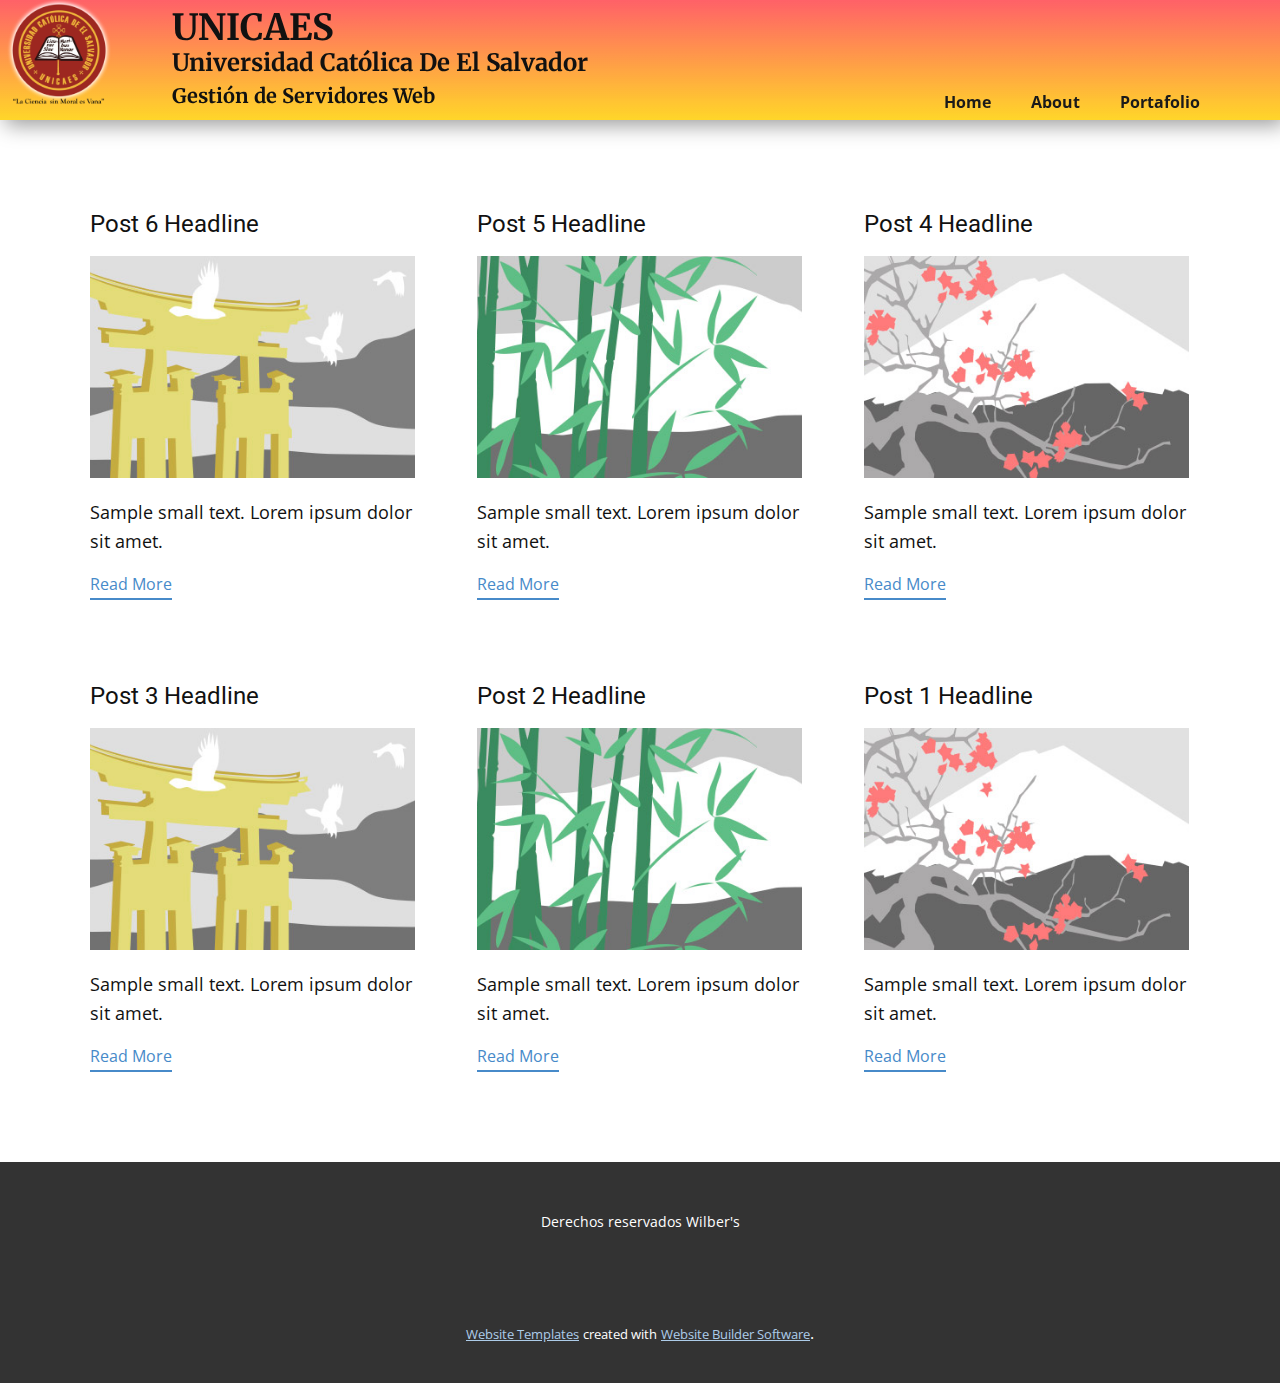
<file: blog/blog.html>
<!DOCTYPE html>
<html style="font-size: 16px;" lang="en"><head>
    <meta name="viewport" content="width=device-width, initial-scale=1.0">
    <meta charset="utf-8">
    <meta name="keywords" content="">
    <meta name="description" content="">
    <title>Blog</title>
    <link rel="stylesheet" href="../nicepage.css" media="screen">
<link rel="stylesheet" href="../Blog-Template.css" media="screen">
    <script class="u-script" type="text/javascript" src="../jquery-1.9.1.min.js" defer=""></script>
    <script class="u-script" type="text/javascript" src="../nicepage.js" defer=""></script>
    <meta name="generator" content="Nicepage 6.0.6, nicepage.com">
    <link id="u-theme-google-font" rel="stylesheet" href="https://fonts.googleapis.com/css?family=Roboto:100,100i,300,300i,400,400i,500,500i,700,700i,900,900i|Open+Sans:300,300i,400,400i,500,500i,600,600i,700,700i,800,800i">
    <link id="u-page-google-font" rel="stylesheet" href="https://fonts.googleapis.com/css?family=Merriweather:300,300i,400,400i,700,700i,900,900i">
    
    
    
    <script type="application/ld+json">{
		"@context": "http://schema.org",
		"@type": "Organization",
		"name": ""
}</script>
    <meta name="theme-color" content="#478ac9">
  <meta data-intl-tel-input-cdn-path="intlTelInput/"></head>
  <body data-path-to-root="./" data-include-products="false" class="u-body u-xl-mode" data-lang="en"><header class="u-box-shadow u-clearfix u-gradient u-header u-sticky u-valign-middle u-header" id="sec-4700"><lt-highlighter style="display: none; z-index: 1 !important;">
        <lt-div spellcheck="false" class="lt-highlighter__wrapper" style="width: 147px; height: 43px; transform: none !important; transform-origin: 73.6px 21.6px !important; zoom: 1 !important; margin-top: -65px; margin-left: 101px;">
          <lt-div class="lt-highlighter__scroll-element" style="top: 0px; left: 0px; width: 147px; height: 43px;">
            <canvas class="lt-highlighter__canvas" width="147" height="43" style="display: none; top: 0px; left: 0px;"></canvas>
          </lt-div>
        </lt-div>
      </lt-highlighter><lt-highlighter style="display: none; z-index: 1 !important;">
        <lt-div spellcheck="false" class="lt-highlighter__wrapper" style="width: 384px; height: 29px; transform: none !important; transform-origin: 192px 14.4px !important; zoom: 1 !important; margin-top: -7px; margin-left: 101px;">
          <lt-div class="lt-highlighter__scroll-element" style="top: 0px; left: 0px; width: 384px; height: 29px;"></lt-div>
        </lt-div>
      </lt-highlighter><lt-highlighter style="display: none; z-index: 1 !important;">
        <lt-div spellcheck="false" class="lt-highlighter__wrapper" style="width: 236px; height: 24px; transform: none !important; transform-origin: 118px 12px !important; zoom: 1 !important; margin-top: -24px; margin-left: 101px;">
          <lt-div class="lt-highlighter__scroll-element" style="top: 0px; left: 0px; width: 236px; height: 24px;"></lt-div>
        </lt-div>
      </lt-highlighter><img class="u-image u-image-contain u-image-default u-image-1" src="../images/image.png" alt="" data-image-width="270" data-image-height="275"><h3 class="u-custom-font u-font-merriweather u-text u-text-default u-text-1">UNICAES</h3><lt-highlighter style="display: none; z-index: 1 !important;">
        <lt-div spellcheck="false" class="lt-highlighter__wrapper" style="width: 375px; height: 29px; transform: none !important; transform-origin: 187.6px 14.4px !important; zoom: 1 !important; margin-top: 2px; margin-left: 152px;">
          <lt-div class="lt-highlighter__scroll-element" style="top: 0px; left: 0px; width: 375px; height: 29px;"></lt-div>
        </lt-div>
      </lt-highlighter><lt-highlighter class="lt-highlighter--grid-item" style="display: none; z-index: 1 !important;">
        <lt-div spellcheck="false" class="lt-highlighter__wrapper" style="width: 425px; height: 29px; transform: none !important; transform-origin: 212.4px 14.4px !important; zoom: 1 !important; margin-top: 49px; margin-left: 152px;">
          <lt-div class="lt-highlighter__scroll-element" style="top: 0px; left: 0px; width: 425px; height: 30px;"></lt-div>
        </lt-div>
      </lt-highlighter><h4 class="u-custom-font u-font-merriweather u-text u-text-default u-text-2">Universidad Católica De El Salvador</h4><h5 class="u-custom-font u-font-merriweather u-text u-text-default u-text-3">Gestión de Servidores Web</h5><nav class="u-menu u-menu-one-level u-offcanvas u-menu-1">
        <div class="menu-collapse" style="font-size: 1rem; letter-spacing: 0px; font-weight: 700;">
          <a class="u-button-style u-custom-border u-custom-border-color u-custom-borders u-custom-left-right-menu-spacing u-custom-padding-bottom u-custom-text-color u-custom-top-bottom-menu-spacing u-nav-link u-text-active-palette-1-base u-text-hover-palette-2-base" href="#">
            <svg class="u-svg-link" viewBox="0 0 24 24"><use xlink:href="#menu-hamburger"></use></svg>
            <svg class="u-svg-content" version="1.1" id="menu-hamburger" viewBox="0 0 16 16" x="0px" y="0px" xmlns:xlink="http://www.w3.org/1999/xlink" xmlns="http://www.w3.org/2000/svg"><g><rect y="1" width="16" height="2"></rect><rect y="7" width="16" height="2"></rect><rect y="13" width="16" height="2"></rect>
</g></svg>
          </a>
        </div>
        <div class="u-custom-menu u-nav-container">
          <ul class="u-nav u-spacing-20 u-unstyled u-nav-1"><li class="u-nav-item"><a class="u-button-style u-nav-link u-text-active-palette-1-base u-text-grey-90 u-text-hover-palette-2-base" href="../Home.html" style="padding: 10px;">Home</a>
</li><li class="u-nav-item"><a class="u-button-style u-nav-link u-text-active-palette-1-base u-text-grey-90 u-text-hover-palette-2-base" href="../About.html" style="padding: 10px;">About</a>
</li><li class="u-nav-item"><a class="u-button-style u-nav-link u-text-active-palette-1-base u-text-grey-90 u-text-hover-palette-2-base" href="../Portafolio.html" style="padding: 10px;">Portafolio</a>
</li></ul>
        </div>
        <div class="u-custom-menu u-nav-container-collapse">
          <div class="u-black u-container-style u-inner-container-layout u-opacity u-opacity-95 u-sidenav">
            <div class="u-inner-container-layout u-sidenav-overflow">
              <div class="u-menu-close"></div>
              <ul class="u-align-center u-nav u-popupmenu-items u-unstyled u-nav-2"><li class="u-nav-item"><a class="u-button-style u-nav-link" href="../Home.html">Home</a>
</li><li class="u-nav-item"><a class="u-button-style u-nav-link" href="../About.html">About</a>
</li><li class="u-nav-item"><a class="u-button-style u-nav-link" href="../Portafolio.html">Portafolio</a>
</li></ul>
            </div>
          </div>
          <div class="u-black u-menu-overlay u-opacity u-opacity-70"></div>
        </div>
      </nav></header>
    <section class="u-clearfix u-section-1" id="sec-481a">
      <div class="u-clearfix u-sheet u-valign-middle u-sheet-1"><!--blog--><!--blog_options_json--><!--{"type":"Recent","source":"","tags":"","count":""}--><!--/blog_options_json-->
        <div class="u-blog u-expanded-width u-repeater u-repeater-1"><!--blog_post-->
          <div class="u-blog-post u-container-style u-repeater-item u-white u-repeater-item-1">
            <div class="u-container-layout u-similar-container u-valign-top u-container-layout-1"><!--blog_post_header-->
              <h4 class="u-blog-control u-text u-text-1">
                <a class="u-post-header-link" href="../blog/post-5.html">Post 6 Headline</a>
              </h4><!--/blog_post_header--><!--blog_post_image-->
              <a class="u-post-header-link" href="../blog/post-5.html"><img alt="" class="u-blog-control u-expanded-width u-image u-image-default u-image-1" src="../images/8ad73f3c.jpeg"></a><!--/blog_post_image--><!--blog_post_content-->
              <div class="u-blog-control u-post-content u-text u-text-2 fr-view">Sample small text. Lorem ipsum dolor sit amet.</div><!--/blog_post_content--><!--blog_post_readmore-->
              <a href="../blog/post-5.html" class="u-blog-control u-border-2 u-border-palette-1-base u-btn u-btn-rectangle u-button-style u-none u-btn-1"><!--blog_post_readmore_content--><!--options_json--><!--{"content":"","defaultValue":"Read More"}--><!--/options_json-->Read More<!--/blog_post_readmore_content--></a><!--/blog_post_readmore-->
            </div>
          </div><div class="u-blog-post u-container-style u-repeater-item u-video-cover u-white">
            <div class="u-container-layout u-similar-container u-valign-top u-container-layout-2"><!--blog_post_header-->
              <h4 class="u-blog-control u-text u-text-3">
                <a class="u-post-header-link" href="../blog/post-4.html">Post 5 Headline</a>
              </h4><!--/blog_post_header--><!--blog_post_image-->
              <a class="u-post-header-link" href="../blog/post-4.html"><img alt="" class="u-blog-control u-expanded-width u-image u-image-default u-image-2" src="../images/68f64b9d.jpeg"></a><!--/blog_post_image--><!--blog_post_content-->
              <div class="u-blog-control u-post-content u-text u-text-4 fr-view">Sample small text. Lorem ipsum dolor sit amet.</div><!--/blog_post_content--><!--blog_post_readmore-->
              <a href="../blog/post-4.html" class="u-blog-control u-border-2 u-border-palette-1-base u-btn u-btn-rectangle u-button-style u-none u-btn-2"><!--blog_post_readmore_content--><!--options_json--><!--{"content":"","defaultValue":"Read More"}--><!--/options_json-->Read More<!--/blog_post_readmore_content--></a><!--/blog_post_readmore-->
            </div>
          </div><div class="u-blog-post u-container-style u-repeater-item u-video-cover u-white">
            <div class="u-container-layout u-similar-container u-valign-top u-container-layout-3"><!--blog_post_header-->
              <h4 class="u-blog-control u-text u-text-5">
                <a class="u-post-header-link" href="../blog/post-3.html">Post 4 Headline</a>
              </h4><!--/blog_post_header--><!--blog_post_image-->
              <a class="u-post-header-link" href="../blog/post-3.html"><img alt="" class="u-blog-control u-expanded-width u-image u-image-default u-image-3" src="../images/0fd3416c.jpeg"></a><!--/blog_post_image--><!--blog_post_content-->
              <div class="u-blog-control u-post-content u-text u-text-6 fr-view">Sample small text. Lorem ipsum dolor sit amet.</div><!--/blog_post_content--><!--blog_post_readmore-->
              <a href="../blog/post-3.html" class="u-blog-control u-border-2 u-border-palette-1-base u-btn u-btn-rectangle u-button-style u-none u-btn-3"><!--blog_post_readmore_content--><!--options_json--><!--{"content":"","defaultValue":"Read More"}--><!--/options_json-->Read More<!--/blog_post_readmore_content--></a><!--/blog_post_readmore-->
            </div>
          </div><div class="u-blog-post u-container-style u-repeater-item u-white u-repeater-item-1">
            <div class="u-container-layout u-similar-container u-valign-top u-container-layout-1"><!--blog_post_header-->
              <h4 class="u-blog-control u-text u-text-1">
                <a class="u-post-header-link" href="../blog/post-2.html">Post 3 Headline</a>
              </h4><!--/blog_post_header--><!--blog_post_image-->
              <a class="u-post-header-link" href="../blog/post-2.html"><img alt="" class="u-blog-control u-expanded-width u-image u-image-default u-image-1" src="../images/8ad73f3c.jpeg"></a><!--/blog_post_image--><!--blog_post_content-->
              <div class="u-blog-control u-post-content u-text u-text-2 fr-view">Sample small text. Lorem ipsum dolor sit amet.</div><!--/blog_post_content--><!--blog_post_readmore-->
              <a href="../blog/post-2.html" class="u-blog-control u-border-2 u-border-palette-1-base u-btn u-btn-rectangle u-button-style u-none u-btn-1"><!--blog_post_readmore_content--><!--options_json--><!--{"content":"","defaultValue":"Read More"}--><!--/options_json-->Read More<!--/blog_post_readmore_content--></a><!--/blog_post_readmore-->
            </div>
          </div><div class="u-blog-post u-container-style u-repeater-item u-video-cover u-white">
            <div class="u-container-layout u-similar-container u-valign-top u-container-layout-2"><!--blog_post_header-->
              <h4 class="u-blog-control u-text u-text-3">
                <a class="u-post-header-link" href="../blog/post-1.html">Post 2 Headline</a>
              </h4><!--/blog_post_header--><!--blog_post_image-->
              <a class="u-post-header-link" href="../blog/post-1.html"><img alt="" class="u-blog-control u-expanded-width u-image u-image-default u-image-2" src="../images/68f64b9d.jpeg"></a><!--/blog_post_image--><!--blog_post_content-->
              <div class="u-blog-control u-post-content u-text u-text-4 fr-view">Sample small text. Lorem ipsum dolor sit amet.</div><!--/blog_post_content--><!--blog_post_readmore-->
              <a href="../blog/post-1.html" class="u-blog-control u-border-2 u-border-palette-1-base u-btn u-btn-rectangle u-button-style u-none u-btn-2"><!--blog_post_readmore_content--><!--options_json--><!--{"content":"","defaultValue":"Read More"}--><!--/options_json-->Read More<!--/blog_post_readmore_content--></a><!--/blog_post_readmore-->
            </div>
          </div><div class="u-blog-post u-container-style u-repeater-item u-video-cover u-white">
            <div class="u-container-layout u-similar-container u-valign-top u-container-layout-3"><!--blog_post_header-->
              <h4 class="u-blog-control u-text u-text-5">
                <a class="u-post-header-link" href="../blog/post.html">Post 1 Headline</a>
              </h4><!--/blog_post_header--><!--blog_post_image-->
              <a class="u-post-header-link" href="../blog/post.html"><img alt="" class="u-blog-control u-expanded-width u-image u-image-default u-image-3" src="../images/0fd3416c.jpeg"></a><!--/blog_post_image--><!--blog_post_content-->
              <div class="u-blog-control u-post-content u-text u-text-6 fr-view">Sample small text. Lorem ipsum dolor sit amet.</div><!--/blog_post_content--><!--blog_post_readmore-->
              <a href="../blog/post.html" class="u-blog-control u-border-2 u-border-palette-1-base u-btn u-btn-rectangle u-button-style u-none u-btn-3"><!--blog_post_readmore_content--><!--options_json--><!--{"content":"","defaultValue":"Read More"}--><!--/options_json-->Read More<!--/blog_post_readmore_content--></a><!--/blog_post_readmore-->
            </div>
          </div><!--/blog_post--><!--blog_post-->
          <!--/blog_post--><!--blog_post-->
          <!--/blog_post-->
        </div><!--/blog-->
      </div>
    </section>
    
    
    
    <footer class="u-align-center u-clearfix u-footer u-grey-80 u-footer" id="sec-6280"><div class="u-clearfix u-sheet u-sheet-1">
        <lt-highlighter style="display: none; z-index: 1 !important;">
          <lt-div spellcheck="false" class="lt-highlighter__wrapper" style="width: 417px; height: 22px; transform: none !important; transform-origin: 208.5px 11.2px !important; zoom: 1 !important; margin-top: 49px; margin-left: 362px;">
            <lt-div class="lt-highlighter__scroll-element" style="top: 0px; left: 0px; width: 417px; height: 22px;">
              <canvas class="lt-highlighter__canvas" width="46" height="19" style="display: none; top: 2px; left: 254px;"></canvas>
            </lt-div>
          </lt-div>
        </lt-highlighter>
        <p class="u-small-text u-text u-text-variant u-text-1">Derechos reservados Wilber's</p>
      </div></footer>
    <section class="u-backlink u-clearfix u-grey-80">
      <a class="u-link" href="https://nicepage.com/website-templates" target="_blank">
        <span>Website Templates</span>
      </a>
      <p class="u-text">
        <span>created with</span>
      </p>
      <a class="u-link" href="" target="_blank">
        <span>Website Builder Software</span>
      </a>. 
    </section>
  
</body></html>
</file>
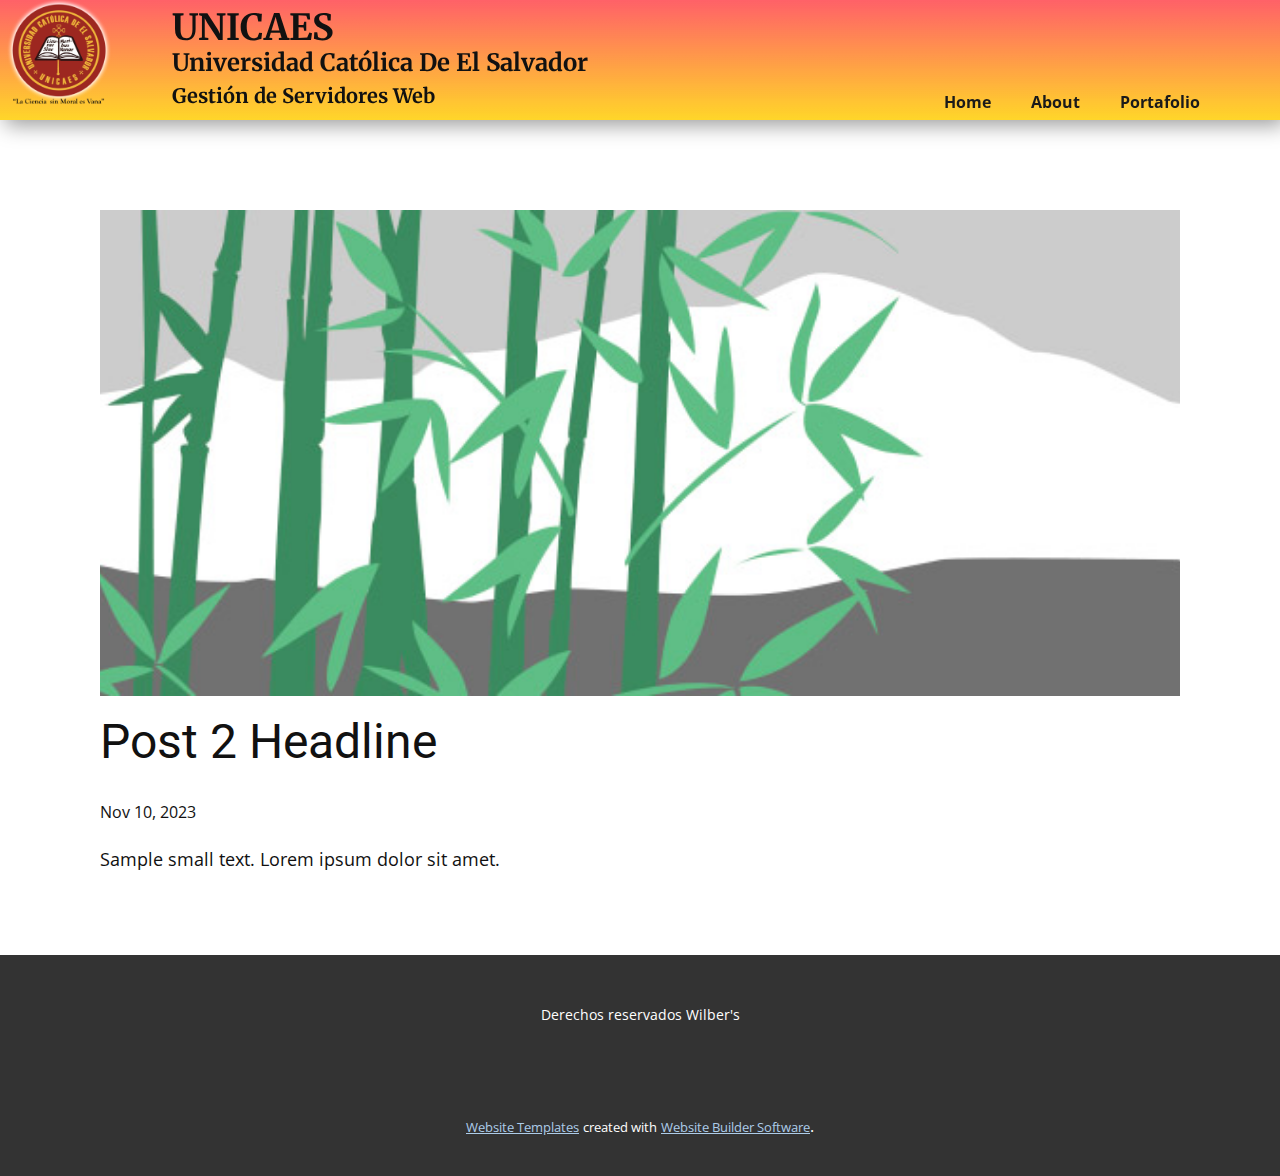
<file: blog/post-1.html>
<!DOCTYPE html>
<html style="font-size: 16px;" lang="en"><head>
    <meta name="viewport" content="width=device-width, initial-scale=1.0">
    <meta charset="utf-8">
    <meta name="keywords" content="Post 1 Headline">
    <meta name="description" content="">
    <title>Post 2 Headline</title>
    <link rel="stylesheet" href="../nicepage.css" media="screen">
<link rel="stylesheet" href="../Post-Template.css" media="screen">
    <script class="u-script" type="text/javascript" src="../jquery-1.9.1.min.js" defer=""></script>
    <script class="u-script" type="text/javascript" src="../nicepage.js" defer=""></script>
    <meta name="generator" content="Nicepage 6.0.6, nicepage.com">
    <link id="u-theme-google-font" rel="stylesheet" href="https://fonts.googleapis.com/css?family=Roboto:100,100i,300,300i,400,400i,500,500i,700,700i,900,900i|Open+Sans:300,300i,400,400i,500,500i,600,600i,700,700i,800,800i">
    <link id="u-page-google-font" rel="stylesheet" href="https://fonts.googleapis.com/css?family=Merriweather:300,300i,400,400i,700,700i,900,900i">
    
    
    
    <script type="application/ld+json">{
		"@context": "http://schema.org",
		"@type": "Organization",
		"name": ""
}</script>
    <meta name="theme-color" content="#478ac9">
  <meta data-intl-tel-input-cdn-path="intlTelInput/"></head>
  <body data-path-to-root="./" data-include-products="false" class="u-body u-xl-mode" data-lang="en"><header class="u-box-shadow u-clearfix u-gradient u-header u-sticky u-valign-middle u-header" id="sec-4700"><lt-highlighter style="display: none; z-index: 1 !important;">
        <lt-div spellcheck="false" class="lt-highlighter__wrapper" style="width: 147px; height: 43px; transform: none !important; transform-origin: 73.6px 21.6px !important; zoom: 1 !important; margin-top: -65px; margin-left: 101px;">
          <lt-div class="lt-highlighter__scroll-element" style="top: 0px; left: 0px; width: 147px; height: 43px;">
            <canvas class="lt-highlighter__canvas" width="147" height="43" style="display: none; top: 0px; left: 0px;"></canvas>
          </lt-div>
        </lt-div>
      </lt-highlighter><lt-highlighter style="display: none; z-index: 1 !important;">
        <lt-div spellcheck="false" class="lt-highlighter__wrapper" style="width: 384px; height: 29px; transform: none !important; transform-origin: 192px 14.4px !important; zoom: 1 !important; margin-top: -7px; margin-left: 101px;">
          <lt-div class="lt-highlighter__scroll-element" style="top: 0px; left: 0px; width: 384px; height: 29px;"></lt-div>
        </lt-div>
      </lt-highlighter><lt-highlighter style="display: none; z-index: 1 !important;">
        <lt-div spellcheck="false" class="lt-highlighter__wrapper" style="width: 236px; height: 24px; transform: none !important; transform-origin: 118px 12px !important; zoom: 1 !important; margin-top: -24px; margin-left: 101px;">
          <lt-div class="lt-highlighter__scroll-element" style="top: 0px; left: 0px; width: 236px; height: 24px;"></lt-div>
        </lt-div>
      </lt-highlighter><img class="u-image u-image-contain u-image-default u-image-1" src="../images/image.png" alt="" data-image-width="270" data-image-height="275"><h3 class="u-custom-font u-font-merriweather u-text u-text-default u-text-1">UNICAES</h3><lt-highlighter style="display: none; z-index: 1 !important;">
        <lt-div spellcheck="false" class="lt-highlighter__wrapper" style="width: 375px; height: 29px; transform: none !important; transform-origin: 187.6px 14.4px !important; zoom: 1 !important; margin-top: 2px; margin-left: 152px;">
          <lt-div class="lt-highlighter__scroll-element" style="top: 0px; left: 0px; width: 375px; height: 29px;"></lt-div>
        </lt-div>
      </lt-highlighter><lt-highlighter class="lt-highlighter--grid-item" style="display: none; z-index: 1 !important;">
        <lt-div spellcheck="false" class="lt-highlighter__wrapper" style="width: 425px; height: 29px; transform: none !important; transform-origin: 212.4px 14.4px !important; zoom: 1 !important; margin-top: 49px; margin-left: 152px;">
          <lt-div class="lt-highlighter__scroll-element" style="top: 0px; left: 0px; width: 425px; height: 30px;"></lt-div>
        </lt-div>
      </lt-highlighter><h4 class="u-custom-font u-font-merriweather u-text u-text-default u-text-2">Universidad Católica De El Salvador</h4><h5 class="u-custom-font u-font-merriweather u-text u-text-default u-text-3">Gestión de Servidores Web</h5><nav class="u-menu u-menu-one-level u-offcanvas u-menu-1">
        <div class="menu-collapse" style="font-size: 1rem; letter-spacing: 0px; font-weight: 700;">
          <a class="u-button-style u-custom-border u-custom-border-color u-custom-borders u-custom-left-right-menu-spacing u-custom-padding-bottom u-custom-text-color u-custom-top-bottom-menu-spacing u-nav-link u-text-active-palette-1-base u-text-hover-palette-2-base" href="#">
            <svg class="u-svg-link" viewBox="0 0 24 24"><use xlink:href="#menu-hamburger"></use></svg>
            <svg class="u-svg-content" version="1.1" id="menu-hamburger" viewBox="0 0 16 16" x="0px" y="0px" xmlns:xlink="http://www.w3.org/1999/xlink" xmlns="http://www.w3.org/2000/svg"><g><rect y="1" width="16" height="2"></rect><rect y="7" width="16" height="2"></rect><rect y="13" width="16" height="2"></rect>
</g></svg>
          </a>
        </div>
        <div class="u-custom-menu u-nav-container">
          <ul class="u-nav u-spacing-20 u-unstyled u-nav-1"><li class="u-nav-item"><a class="u-button-style u-nav-link u-text-active-palette-1-base u-text-grey-90 u-text-hover-palette-2-base" href="../Home.html" style="padding: 10px;">Home</a>
</li><li class="u-nav-item"><a class="u-button-style u-nav-link u-text-active-palette-1-base u-text-grey-90 u-text-hover-palette-2-base" href="../About.html" style="padding: 10px;">About</a>
</li><li class="u-nav-item"><a class="u-button-style u-nav-link u-text-active-palette-1-base u-text-grey-90 u-text-hover-palette-2-base" href="../Portafolio.html" style="padding: 10px;">Portafolio</a>
</li></ul>
        </div>
        <div class="u-custom-menu u-nav-container-collapse">
          <div class="u-black u-container-style u-inner-container-layout u-opacity u-opacity-95 u-sidenav">
            <div class="u-inner-container-layout u-sidenav-overflow">
              <div class="u-menu-close"></div>
              <ul class="u-align-center u-nav u-popupmenu-items u-unstyled u-nav-2"><li class="u-nav-item"><a class="u-button-style u-nav-link" href="../Home.html">Home</a>
</li><li class="u-nav-item"><a class="u-button-style u-nav-link" href="../About.html">About</a>
</li><li class="u-nav-item"><a class="u-button-style u-nav-link" href="../Portafolio.html">Portafolio</a>
</li></ul>
            </div>
          </div>
          <div class="u-black u-menu-overlay u-opacity u-opacity-70"></div>
        </div>
      </nav></header>
    <section class="u-align-center u-clearfix u-section-1" id="sec-aa8e">
      <div class="u-clearfix u-sheet u-valign-middle-md u-valign-middle-sm u-valign-middle-xs u-sheet-1"><!--post_details--><!--post_details_options_json--><!--{"source":""}--><!--/post_details_options_json--><!--blog_post-->
        <div class="u-container-style u-expanded-width u-post-details u-post-details-1">
          <div class="u-container-layout u-valign-middle u-container-layout-1"><!--blog_post_image-->
            <img alt="" class="u-blog-control u-expanded-width u-image u-image-default u-image-1" src="../images/68f64b9d.jpeg"><!--/blog_post_image--><!--blog_post_header-->
            <h2 class="u-blog-control u-text u-text-1">Post 2 Headline</h2><!--/blog_post_header--><!--blog_post_metadata-->
            <div class="u-blog-control u-metadata u-metadata-1"><!--blog_post_metadata_date-->
              <span class="u-meta-date u-meta-icon">Nov 10, 2023</span><!--/blog_post_metadata_date--><!--blog_post_metadata_category-->
              <!--/blog_post_metadata_category--><!--blog_post_metadata_comments-->
              <!--/blog_post_metadata_comments-->
            </div><!--/blog_post_metadata--><!--blog_post_content-->
            <div class="u-align-justify u-blog-control u-post-content u-text u-text-2 fr-view">
  Sample small text. Lorem ipsum dolor sit amet.
  </div><!--/blog_post_content-->
          </div>
        </div><!--/blog_post--><!--/post_details-->
      </div>
    </section>
    
    
    
    <footer class="u-align-center u-clearfix u-footer u-grey-80 u-footer" id="sec-6280"><div class="u-clearfix u-sheet u-sheet-1">
        <lt-highlighter style="display: none; z-index: 1 !important;">
          <lt-div spellcheck="false" class="lt-highlighter__wrapper" style="width: 417px; height: 22px; transform: none !important; transform-origin: 208.5px 11.2px !important; zoom: 1 !important; margin-top: 49px; margin-left: 362px;">
            <lt-div class="lt-highlighter__scroll-element" style="top: 0px; left: 0px; width: 417px; height: 22px;">
              <canvas class="lt-highlighter__canvas" width="46" height="19" style="display: none; top: 2px; left: 254px;"></canvas>
            </lt-div>
          </lt-div>
        </lt-highlighter>
        <p class="u-small-text u-text u-text-variant u-text-1">Derechos reservados Wilber's</p>
      </div></footer>
    <section class="u-backlink u-clearfix u-grey-80">
      <a class="u-link" href="https://nicepage.com/website-templates" target="_blank">
        <span>Website Templates</span>
      </a>
      <p class="u-text">
        <span>created with</span>
      </p>
      <a class="u-link" href="" target="_blank">
        <span>Website Builder Software</span>
      </a>. 
    </section>
  
</body></html>
</file>
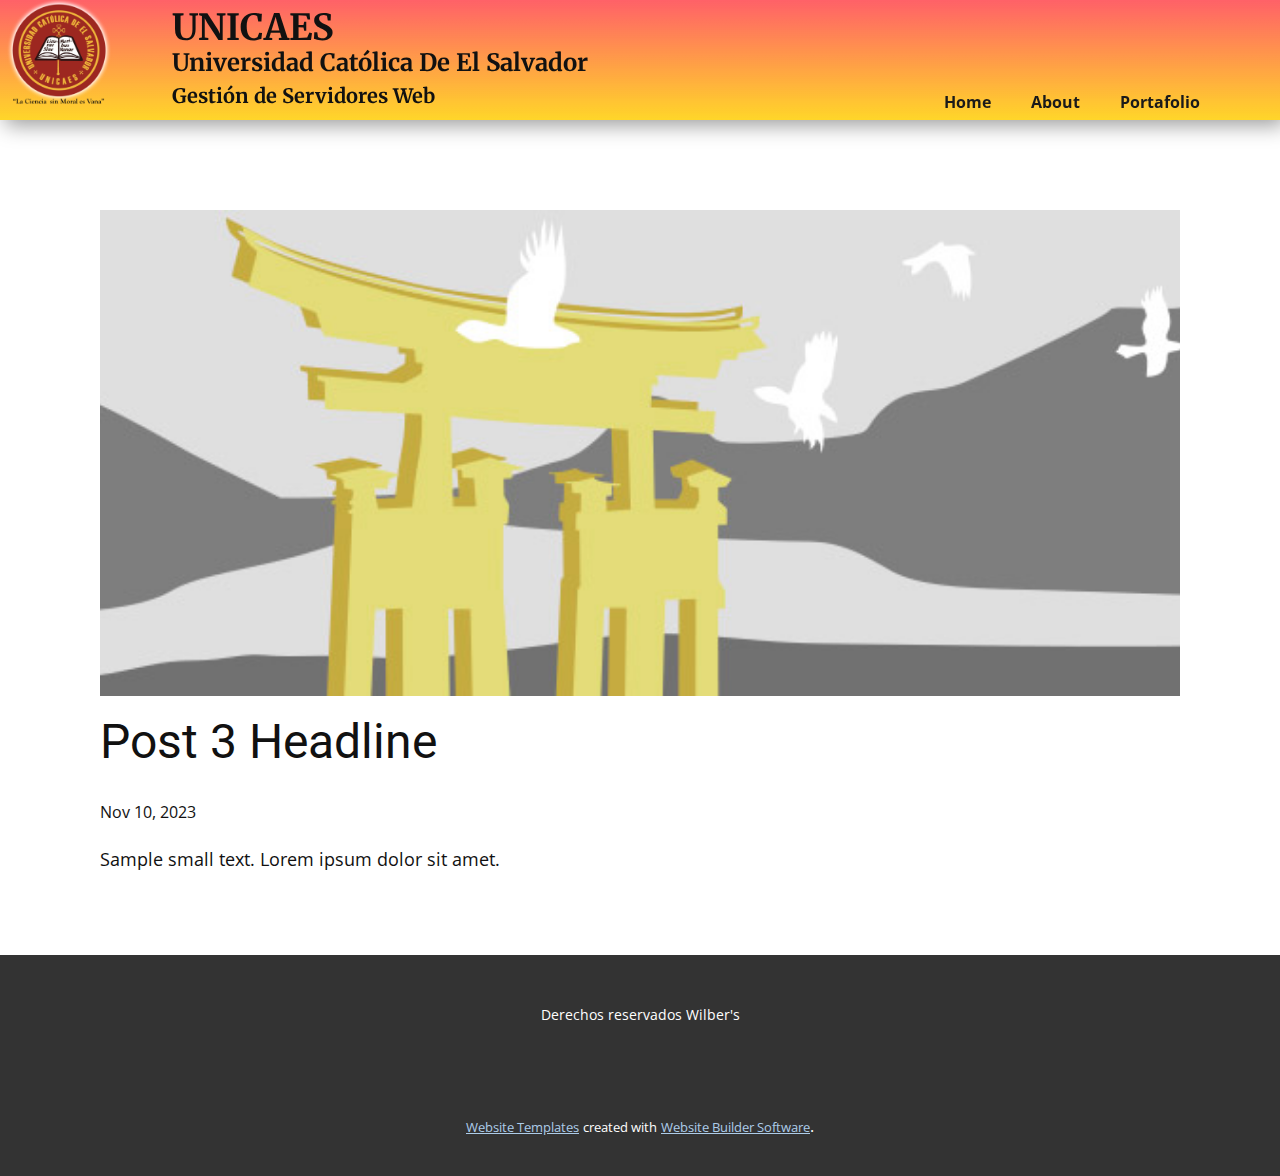
<file: blog/post-2.html>
<!DOCTYPE html>
<html style="font-size: 16px;" lang="en"><head>
    <meta name="viewport" content="width=device-width, initial-scale=1.0">
    <meta charset="utf-8">
    <meta name="keywords" content="Post 1 Headline">
    <meta name="description" content="">
    <title>Post 3 Headline</title>
    <link rel="stylesheet" href="../nicepage.css" media="screen">
<link rel="stylesheet" href="../Post-Template.css" media="screen">
    <script class="u-script" type="text/javascript" src="../jquery-1.9.1.min.js" defer=""></script>
    <script class="u-script" type="text/javascript" src="../nicepage.js" defer=""></script>
    <meta name="generator" content="Nicepage 6.0.6, nicepage.com">
    <link id="u-theme-google-font" rel="stylesheet" href="https://fonts.googleapis.com/css?family=Roboto:100,100i,300,300i,400,400i,500,500i,700,700i,900,900i|Open+Sans:300,300i,400,400i,500,500i,600,600i,700,700i,800,800i">
    <link id="u-page-google-font" rel="stylesheet" href="https://fonts.googleapis.com/css?family=Merriweather:300,300i,400,400i,700,700i,900,900i">
    
    
    
    <script type="application/ld+json">{
		"@context": "http://schema.org",
		"@type": "Organization",
		"name": ""
}</script>
    <meta name="theme-color" content="#478ac9">
  <meta data-intl-tel-input-cdn-path="intlTelInput/"></head>
  <body data-path-to-root="./" data-include-products="false" class="u-body u-xl-mode" data-lang="en"><header class="u-box-shadow u-clearfix u-gradient u-header u-sticky u-valign-middle u-header" id="sec-4700"><lt-highlighter style="display: none; z-index: 1 !important;">
        <lt-div spellcheck="false" class="lt-highlighter__wrapper" style="width: 147px; height: 43px; transform: none !important; transform-origin: 73.6px 21.6px !important; zoom: 1 !important; margin-top: -65px; margin-left: 101px;">
          <lt-div class="lt-highlighter__scroll-element" style="top: 0px; left: 0px; width: 147px; height: 43px;">
            <canvas class="lt-highlighter__canvas" width="147" height="43" style="display: none; top: 0px; left: 0px;"></canvas>
          </lt-div>
        </lt-div>
      </lt-highlighter><lt-highlighter style="display: none; z-index: 1 !important;">
        <lt-div spellcheck="false" class="lt-highlighter__wrapper" style="width: 384px; height: 29px; transform: none !important; transform-origin: 192px 14.4px !important; zoom: 1 !important; margin-top: -7px; margin-left: 101px;">
          <lt-div class="lt-highlighter__scroll-element" style="top: 0px; left: 0px; width: 384px; height: 29px;"></lt-div>
        </lt-div>
      </lt-highlighter><lt-highlighter style="display: none; z-index: 1 !important;">
        <lt-div spellcheck="false" class="lt-highlighter__wrapper" style="width: 236px; height: 24px; transform: none !important; transform-origin: 118px 12px !important; zoom: 1 !important; margin-top: -24px; margin-left: 101px;">
          <lt-div class="lt-highlighter__scroll-element" style="top: 0px; left: 0px; width: 236px; height: 24px;"></lt-div>
        </lt-div>
      </lt-highlighter><img class="u-image u-image-contain u-image-default u-image-1" src="../images/image.png" alt="" data-image-width="270" data-image-height="275"><h3 class="u-custom-font u-font-merriweather u-text u-text-default u-text-1">UNICAES</h3><lt-highlighter style="display: none; z-index: 1 !important;">
        <lt-div spellcheck="false" class="lt-highlighter__wrapper" style="width: 375px; height: 29px; transform: none !important; transform-origin: 187.6px 14.4px !important; zoom: 1 !important; margin-top: 2px; margin-left: 152px;">
          <lt-div class="lt-highlighter__scroll-element" style="top: 0px; left: 0px; width: 375px; height: 29px;"></lt-div>
        </lt-div>
      </lt-highlighter><lt-highlighter class="lt-highlighter--grid-item" style="display: none; z-index: 1 !important;">
        <lt-div spellcheck="false" class="lt-highlighter__wrapper" style="width: 425px; height: 29px; transform: none !important; transform-origin: 212.4px 14.4px !important; zoom: 1 !important; margin-top: 49px; margin-left: 152px;">
          <lt-div class="lt-highlighter__scroll-element" style="top: 0px; left: 0px; width: 425px; height: 30px;"></lt-div>
        </lt-div>
      </lt-highlighter><h4 class="u-custom-font u-font-merriweather u-text u-text-default u-text-2">Universidad Católica De El Salvador</h4><h5 class="u-custom-font u-font-merriweather u-text u-text-default u-text-3">Gestión de Servidores Web</h5><nav class="u-menu u-menu-one-level u-offcanvas u-menu-1">
        <div class="menu-collapse" style="font-size: 1rem; letter-spacing: 0px; font-weight: 700;">
          <a class="u-button-style u-custom-border u-custom-border-color u-custom-borders u-custom-left-right-menu-spacing u-custom-padding-bottom u-custom-text-color u-custom-top-bottom-menu-spacing u-nav-link u-text-active-palette-1-base u-text-hover-palette-2-base" href="#">
            <svg class="u-svg-link" viewBox="0 0 24 24"><use xlink:href="#menu-hamburger"></use></svg>
            <svg class="u-svg-content" version="1.1" id="menu-hamburger" viewBox="0 0 16 16" x="0px" y="0px" xmlns:xlink="http://www.w3.org/1999/xlink" xmlns="http://www.w3.org/2000/svg"><g><rect y="1" width="16" height="2"></rect><rect y="7" width="16" height="2"></rect><rect y="13" width="16" height="2"></rect>
</g></svg>
          </a>
        </div>
        <div class="u-custom-menu u-nav-container">
          <ul class="u-nav u-spacing-20 u-unstyled u-nav-1"><li class="u-nav-item"><a class="u-button-style u-nav-link u-text-active-palette-1-base u-text-grey-90 u-text-hover-palette-2-base" href="../Home.html" style="padding: 10px;">Home</a>
</li><li class="u-nav-item"><a class="u-button-style u-nav-link u-text-active-palette-1-base u-text-grey-90 u-text-hover-palette-2-base" href="../About.html" style="padding: 10px;">About</a>
</li><li class="u-nav-item"><a class="u-button-style u-nav-link u-text-active-palette-1-base u-text-grey-90 u-text-hover-palette-2-base" href="../Portafolio.html" style="padding: 10px;">Portafolio</a>
</li></ul>
        </div>
        <div class="u-custom-menu u-nav-container-collapse">
          <div class="u-black u-container-style u-inner-container-layout u-opacity u-opacity-95 u-sidenav">
            <div class="u-inner-container-layout u-sidenav-overflow">
              <div class="u-menu-close"></div>
              <ul class="u-align-center u-nav u-popupmenu-items u-unstyled u-nav-2"><li class="u-nav-item"><a class="u-button-style u-nav-link" href="../Home.html">Home</a>
</li><li class="u-nav-item"><a class="u-button-style u-nav-link" href="../About.html">About</a>
</li><li class="u-nav-item"><a class="u-button-style u-nav-link" href="../Portafolio.html">Portafolio</a>
</li></ul>
            </div>
          </div>
          <div class="u-black u-menu-overlay u-opacity u-opacity-70"></div>
        </div>
      </nav></header>
    <section class="u-align-center u-clearfix u-section-1" id="sec-aa8e">
      <div class="u-clearfix u-sheet u-valign-middle-md u-valign-middle-sm u-valign-middle-xs u-sheet-1"><!--post_details--><!--post_details_options_json--><!--{"source":""}--><!--/post_details_options_json--><!--blog_post-->
        <div class="u-container-style u-expanded-width u-post-details u-post-details-1">
          <div class="u-container-layout u-valign-middle u-container-layout-1"><!--blog_post_image-->
            <img alt="" class="u-blog-control u-expanded-width u-image u-image-default u-image-1" src="../images/8ad73f3c.jpeg"><!--/blog_post_image--><!--blog_post_header-->
            <h2 class="u-blog-control u-text u-text-1">Post 3 Headline</h2><!--/blog_post_header--><!--blog_post_metadata-->
            <div class="u-blog-control u-metadata u-metadata-1"><!--blog_post_metadata_date-->
              <span class="u-meta-date u-meta-icon">Nov 10, 2023</span><!--/blog_post_metadata_date--><!--blog_post_metadata_category-->
              <!--/blog_post_metadata_category--><!--blog_post_metadata_comments-->
              <!--/blog_post_metadata_comments-->
            </div><!--/blog_post_metadata--><!--blog_post_content-->
            <div class="u-align-justify u-blog-control u-post-content u-text u-text-2 fr-view">
  Sample small text. Lorem ipsum dolor sit amet.
  </div><!--/blog_post_content-->
          </div>
        </div><!--/blog_post--><!--/post_details-->
      </div>
    </section>
    
    
    
    <footer class="u-align-center u-clearfix u-footer u-grey-80 u-footer" id="sec-6280"><div class="u-clearfix u-sheet u-sheet-1">
        <lt-highlighter style="display: none; z-index: 1 !important;">
          <lt-div spellcheck="false" class="lt-highlighter__wrapper" style="width: 417px; height: 22px; transform: none !important; transform-origin: 208.5px 11.2px !important; zoom: 1 !important; margin-top: 49px; margin-left: 362px;">
            <lt-div class="lt-highlighter__scroll-element" style="top: 0px; left: 0px; width: 417px; height: 22px;">
              <canvas class="lt-highlighter__canvas" width="46" height="19" style="display: none; top: 2px; left: 254px;"></canvas>
            </lt-div>
          </lt-div>
        </lt-highlighter>
        <p class="u-small-text u-text u-text-variant u-text-1">Derechos reservados Wilber's</p>
      </div></footer>
    <section class="u-backlink u-clearfix u-grey-80">
      <a class="u-link" href="https://nicepage.com/website-templates" target="_blank">
        <span>Website Templates</span>
      </a>
      <p class="u-text">
        <span>created with</span>
      </p>
      <a class="u-link" href="" target="_blank">
        <span>Website Builder Software</span>
      </a>. 
    </section>
  
</body></html>
</file>
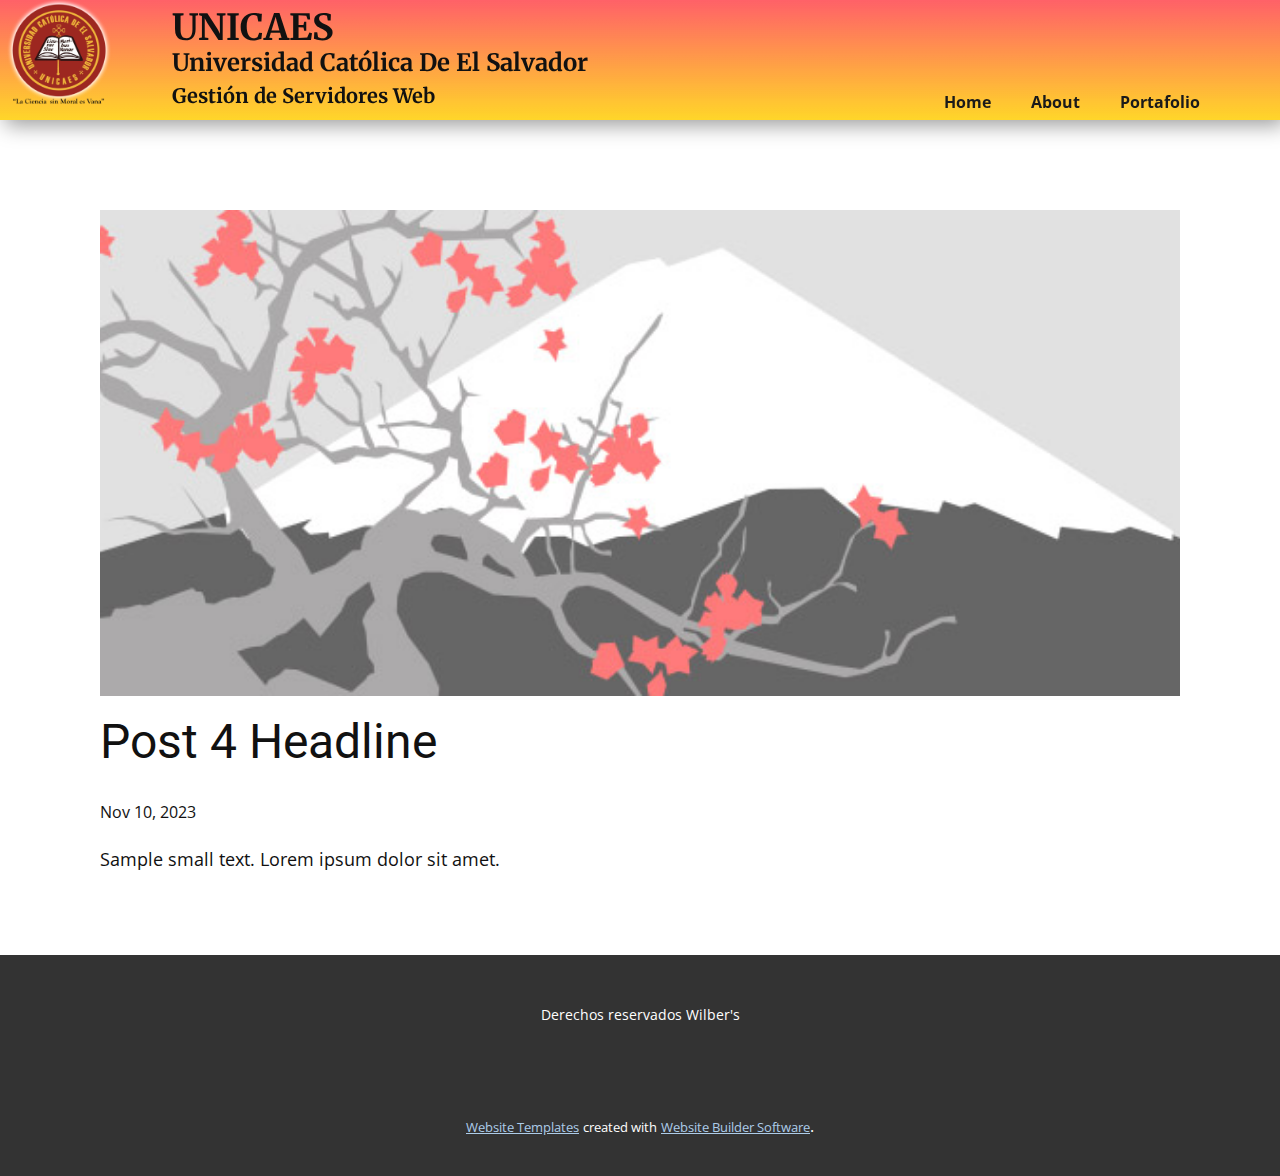
<file: blog/post-3.html>
<!DOCTYPE html>
<html style="font-size: 16px;" lang="en"><head>
    <meta name="viewport" content="width=device-width, initial-scale=1.0">
    <meta charset="utf-8">
    <meta name="keywords" content="Post 1 Headline">
    <meta name="description" content="">
    <title>Post 4 Headline</title>
    <link rel="stylesheet" href="../nicepage.css" media="screen">
<link rel="stylesheet" href="../Post-Template.css" media="screen">
    <script class="u-script" type="text/javascript" src="../jquery-1.9.1.min.js" defer=""></script>
    <script class="u-script" type="text/javascript" src="../nicepage.js" defer=""></script>
    <meta name="generator" content="Nicepage 6.0.6, nicepage.com">
    <link id="u-theme-google-font" rel="stylesheet" href="https://fonts.googleapis.com/css?family=Roboto:100,100i,300,300i,400,400i,500,500i,700,700i,900,900i|Open+Sans:300,300i,400,400i,500,500i,600,600i,700,700i,800,800i">
    <link id="u-page-google-font" rel="stylesheet" href="https://fonts.googleapis.com/css?family=Merriweather:300,300i,400,400i,700,700i,900,900i">
    
    
    
    <script type="application/ld+json">{
		"@context": "http://schema.org",
		"@type": "Organization",
		"name": ""
}</script>
    <meta name="theme-color" content="#478ac9">
  <meta data-intl-tel-input-cdn-path="intlTelInput/"></head>
  <body data-path-to-root="./" data-include-products="false" class="u-body u-xl-mode" data-lang="en"><header class="u-box-shadow u-clearfix u-gradient u-header u-sticky u-valign-middle u-header" id="sec-4700"><lt-highlighter style="display: none; z-index: 1 !important;">
        <lt-div spellcheck="false" class="lt-highlighter__wrapper" style="width: 147px; height: 43px; transform: none !important; transform-origin: 73.6px 21.6px !important; zoom: 1 !important; margin-top: -65px; margin-left: 101px;">
          <lt-div class="lt-highlighter__scroll-element" style="top: 0px; left: 0px; width: 147px; height: 43px;">
            <canvas class="lt-highlighter__canvas" width="147" height="43" style="display: none; top: 0px; left: 0px;"></canvas>
          </lt-div>
        </lt-div>
      </lt-highlighter><lt-highlighter style="display: none; z-index: 1 !important;">
        <lt-div spellcheck="false" class="lt-highlighter__wrapper" style="width: 384px; height: 29px; transform: none !important; transform-origin: 192px 14.4px !important; zoom: 1 !important; margin-top: -7px; margin-left: 101px;">
          <lt-div class="lt-highlighter__scroll-element" style="top: 0px; left: 0px; width: 384px; height: 29px;"></lt-div>
        </lt-div>
      </lt-highlighter><lt-highlighter style="display: none; z-index: 1 !important;">
        <lt-div spellcheck="false" class="lt-highlighter__wrapper" style="width: 236px; height: 24px; transform: none !important; transform-origin: 118px 12px !important; zoom: 1 !important; margin-top: -24px; margin-left: 101px;">
          <lt-div class="lt-highlighter__scroll-element" style="top: 0px; left: 0px; width: 236px; height: 24px;"></lt-div>
        </lt-div>
      </lt-highlighter><img class="u-image u-image-contain u-image-default u-image-1" src="../images/image.png" alt="" data-image-width="270" data-image-height="275"><h3 class="u-custom-font u-font-merriweather u-text u-text-default u-text-1">UNICAES</h3><lt-highlighter style="display: none; z-index: 1 !important;">
        <lt-div spellcheck="false" class="lt-highlighter__wrapper" style="width: 375px; height: 29px; transform: none !important; transform-origin: 187.6px 14.4px !important; zoom: 1 !important; margin-top: 2px; margin-left: 152px;">
          <lt-div class="lt-highlighter__scroll-element" style="top: 0px; left: 0px; width: 375px; height: 29px;"></lt-div>
        </lt-div>
      </lt-highlighter><lt-highlighter class="lt-highlighter--grid-item" style="display: none; z-index: 1 !important;">
        <lt-div spellcheck="false" class="lt-highlighter__wrapper" style="width: 425px; height: 29px; transform: none !important; transform-origin: 212.4px 14.4px !important; zoom: 1 !important; margin-top: 49px; margin-left: 152px;">
          <lt-div class="lt-highlighter__scroll-element" style="top: 0px; left: 0px; width: 425px; height: 30px;"></lt-div>
        </lt-div>
      </lt-highlighter><h4 class="u-custom-font u-font-merriweather u-text u-text-default u-text-2">Universidad Católica De El Salvador</h4><h5 class="u-custom-font u-font-merriweather u-text u-text-default u-text-3">Gestión de Servidores Web</h5><nav class="u-menu u-menu-one-level u-offcanvas u-menu-1">
        <div class="menu-collapse" style="font-size: 1rem; letter-spacing: 0px; font-weight: 700;">
          <a class="u-button-style u-custom-border u-custom-border-color u-custom-borders u-custom-left-right-menu-spacing u-custom-padding-bottom u-custom-text-color u-custom-top-bottom-menu-spacing u-nav-link u-text-active-palette-1-base u-text-hover-palette-2-base" href="#">
            <svg class="u-svg-link" viewBox="0 0 24 24"><use xlink:href="#menu-hamburger"></use></svg>
            <svg class="u-svg-content" version="1.1" id="menu-hamburger" viewBox="0 0 16 16" x="0px" y="0px" xmlns:xlink="http://www.w3.org/1999/xlink" xmlns="http://www.w3.org/2000/svg"><g><rect y="1" width="16" height="2"></rect><rect y="7" width="16" height="2"></rect><rect y="13" width="16" height="2"></rect>
</g></svg>
          </a>
        </div>
        <div class="u-custom-menu u-nav-container">
          <ul class="u-nav u-spacing-20 u-unstyled u-nav-1"><li class="u-nav-item"><a class="u-button-style u-nav-link u-text-active-palette-1-base u-text-grey-90 u-text-hover-palette-2-base" href="../Home.html" style="padding: 10px;">Home</a>
</li><li class="u-nav-item"><a class="u-button-style u-nav-link u-text-active-palette-1-base u-text-grey-90 u-text-hover-palette-2-base" href="../About.html" style="padding: 10px;">About</a>
</li><li class="u-nav-item"><a class="u-button-style u-nav-link u-text-active-palette-1-base u-text-grey-90 u-text-hover-palette-2-base" href="../Portafolio.html" style="padding: 10px;">Portafolio</a>
</li></ul>
        </div>
        <div class="u-custom-menu u-nav-container-collapse">
          <div class="u-black u-container-style u-inner-container-layout u-opacity u-opacity-95 u-sidenav">
            <div class="u-inner-container-layout u-sidenav-overflow">
              <div class="u-menu-close"></div>
              <ul class="u-align-center u-nav u-popupmenu-items u-unstyled u-nav-2"><li class="u-nav-item"><a class="u-button-style u-nav-link" href="../Home.html">Home</a>
</li><li class="u-nav-item"><a class="u-button-style u-nav-link" href="../About.html">About</a>
</li><li class="u-nav-item"><a class="u-button-style u-nav-link" href="../Portafolio.html">Portafolio</a>
</li></ul>
            </div>
          </div>
          <div class="u-black u-menu-overlay u-opacity u-opacity-70"></div>
        </div>
      </nav></header>
    <section class="u-align-center u-clearfix u-section-1" id="sec-aa8e">
      <div class="u-clearfix u-sheet u-valign-middle-md u-valign-middle-sm u-valign-middle-xs u-sheet-1"><!--post_details--><!--post_details_options_json--><!--{"source":""}--><!--/post_details_options_json--><!--blog_post-->
        <div class="u-container-style u-expanded-width u-post-details u-post-details-1">
          <div class="u-container-layout u-valign-middle u-container-layout-1"><!--blog_post_image-->
            <img alt="" class="u-blog-control u-expanded-width u-image u-image-default u-image-1" src="../images/0fd3416c.jpeg"><!--/blog_post_image--><!--blog_post_header-->
            <h2 class="u-blog-control u-text u-text-1">Post 4 Headline</h2><!--/blog_post_header--><!--blog_post_metadata-->
            <div class="u-blog-control u-metadata u-metadata-1"><!--blog_post_metadata_date-->
              <span class="u-meta-date u-meta-icon">Nov 10, 2023</span><!--/blog_post_metadata_date--><!--blog_post_metadata_category-->
              <!--/blog_post_metadata_category--><!--blog_post_metadata_comments-->
              <!--/blog_post_metadata_comments-->
            </div><!--/blog_post_metadata--><!--blog_post_content-->
            <div class="u-align-justify u-blog-control u-post-content u-text u-text-2 fr-view">
  Sample small text. Lorem ipsum dolor sit amet.
  </div><!--/blog_post_content-->
          </div>
        </div><!--/blog_post--><!--/post_details-->
      </div>
    </section>
    
    
    
    <footer class="u-align-center u-clearfix u-footer u-grey-80 u-footer" id="sec-6280"><div class="u-clearfix u-sheet u-sheet-1">
        <lt-highlighter style="display: none; z-index: 1 !important;">
          <lt-div spellcheck="false" class="lt-highlighter__wrapper" style="width: 417px; height: 22px; transform: none !important; transform-origin: 208.5px 11.2px !important; zoom: 1 !important; margin-top: 49px; margin-left: 362px;">
            <lt-div class="lt-highlighter__scroll-element" style="top: 0px; left: 0px; width: 417px; height: 22px;">
              <canvas class="lt-highlighter__canvas" width="46" height="19" style="display: none; top: 2px; left: 254px;"></canvas>
            </lt-div>
          </lt-div>
        </lt-highlighter>
        <p class="u-small-text u-text u-text-variant u-text-1">Derechos reservados Wilber's</p>
      </div></footer>
    <section class="u-backlink u-clearfix u-grey-80">
      <a class="u-link" href="https://nicepage.com/website-templates" target="_blank">
        <span>Website Templates</span>
      </a>
      <p class="u-text">
        <span>created with</span>
      </p>
      <a class="u-link" href="" target="_blank">
        <span>Website Builder Software</span>
      </a>. 
    </section>
  
</body></html>
</file>
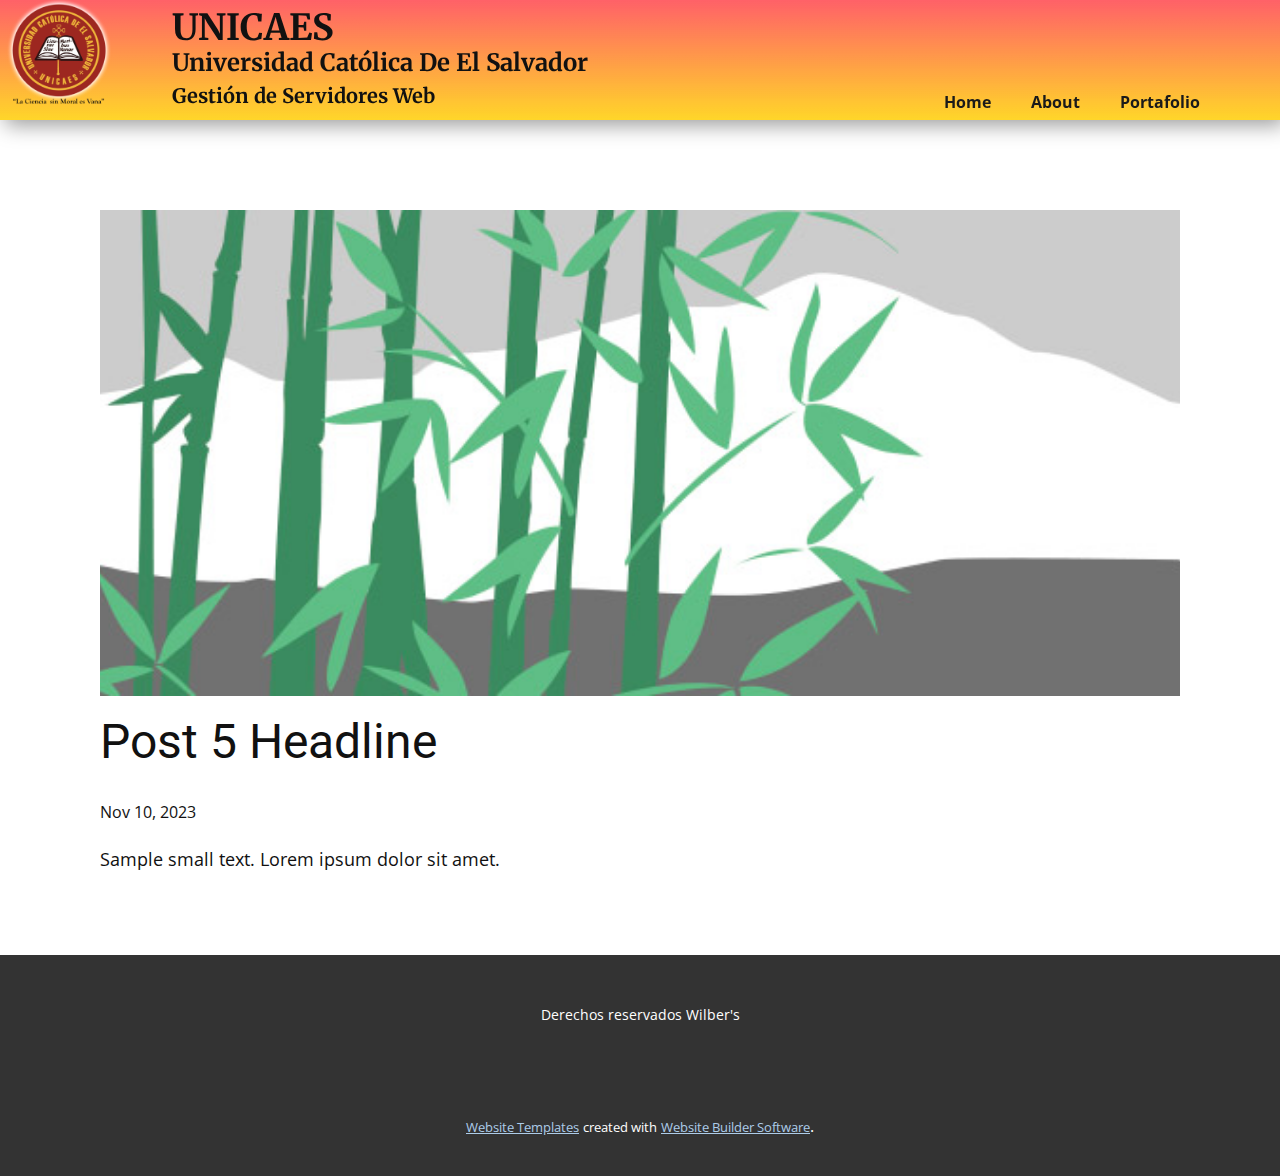
<file: blog/post-4.html>
<!DOCTYPE html>
<html style="font-size: 16px;" lang="en"><head>
    <meta name="viewport" content="width=device-width, initial-scale=1.0">
    <meta charset="utf-8">
    <meta name="keywords" content="Post 1 Headline">
    <meta name="description" content="">
    <title>Post 5 Headline</title>
    <link rel="stylesheet" href="../nicepage.css" media="screen">
<link rel="stylesheet" href="../Post-Template.css" media="screen">
    <script class="u-script" type="text/javascript" src="../jquery-1.9.1.min.js" defer=""></script>
    <script class="u-script" type="text/javascript" src="../nicepage.js" defer=""></script>
    <meta name="generator" content="Nicepage 6.0.6, nicepage.com">
    <link id="u-theme-google-font" rel="stylesheet" href="https://fonts.googleapis.com/css?family=Roboto:100,100i,300,300i,400,400i,500,500i,700,700i,900,900i|Open+Sans:300,300i,400,400i,500,500i,600,600i,700,700i,800,800i">
    <link id="u-page-google-font" rel="stylesheet" href="https://fonts.googleapis.com/css?family=Merriweather:300,300i,400,400i,700,700i,900,900i">
    
    
    
    <script type="application/ld+json">{
		"@context": "http://schema.org",
		"@type": "Organization",
		"name": ""
}</script>
    <meta name="theme-color" content="#478ac9">
  <meta data-intl-tel-input-cdn-path="intlTelInput/"></head>
  <body data-path-to-root="./" data-include-products="false" class="u-body u-xl-mode" data-lang="en"><header class="u-box-shadow u-clearfix u-gradient u-header u-sticky u-valign-middle u-header" id="sec-4700"><lt-highlighter style="display: none; z-index: 1 !important;">
        <lt-div spellcheck="false" class="lt-highlighter__wrapper" style="width: 147px; height: 43px; transform: none !important; transform-origin: 73.6px 21.6px !important; zoom: 1 !important; margin-top: -65px; margin-left: 101px;">
          <lt-div class="lt-highlighter__scroll-element" style="top: 0px; left: 0px; width: 147px; height: 43px;">
            <canvas class="lt-highlighter__canvas" width="147" height="43" style="display: none; top: 0px; left: 0px;"></canvas>
          </lt-div>
        </lt-div>
      </lt-highlighter><lt-highlighter style="display: none; z-index: 1 !important;">
        <lt-div spellcheck="false" class="lt-highlighter__wrapper" style="width: 384px; height: 29px; transform: none !important; transform-origin: 192px 14.4px !important; zoom: 1 !important; margin-top: -7px; margin-left: 101px;">
          <lt-div class="lt-highlighter__scroll-element" style="top: 0px; left: 0px; width: 384px; height: 29px;"></lt-div>
        </lt-div>
      </lt-highlighter><lt-highlighter style="display: none; z-index: 1 !important;">
        <lt-div spellcheck="false" class="lt-highlighter__wrapper" style="width: 236px; height: 24px; transform: none !important; transform-origin: 118px 12px !important; zoom: 1 !important; margin-top: -24px; margin-left: 101px;">
          <lt-div class="lt-highlighter__scroll-element" style="top: 0px; left: 0px; width: 236px; height: 24px;"></lt-div>
        </lt-div>
      </lt-highlighter><img class="u-image u-image-contain u-image-default u-image-1" src="../images/image.png" alt="" data-image-width="270" data-image-height="275"><h3 class="u-custom-font u-font-merriweather u-text u-text-default u-text-1">UNICAES</h3><lt-highlighter style="display: none; z-index: 1 !important;">
        <lt-div spellcheck="false" class="lt-highlighter__wrapper" style="width: 375px; height: 29px; transform: none !important; transform-origin: 187.6px 14.4px !important; zoom: 1 !important; margin-top: 2px; margin-left: 152px;">
          <lt-div class="lt-highlighter__scroll-element" style="top: 0px; left: 0px; width: 375px; height: 29px;"></lt-div>
        </lt-div>
      </lt-highlighter><lt-highlighter class="lt-highlighter--grid-item" style="display: none; z-index: 1 !important;">
        <lt-div spellcheck="false" class="lt-highlighter__wrapper" style="width: 425px; height: 29px; transform: none !important; transform-origin: 212.4px 14.4px !important; zoom: 1 !important; margin-top: 49px; margin-left: 152px;">
          <lt-div class="lt-highlighter__scroll-element" style="top: 0px; left: 0px; width: 425px; height: 30px;"></lt-div>
        </lt-div>
      </lt-highlighter><h4 class="u-custom-font u-font-merriweather u-text u-text-default u-text-2">Universidad Católica De El Salvador</h4><h5 class="u-custom-font u-font-merriweather u-text u-text-default u-text-3">Gestión de Servidores Web</h5><nav class="u-menu u-menu-one-level u-offcanvas u-menu-1">
        <div class="menu-collapse" style="font-size: 1rem; letter-spacing: 0px; font-weight: 700;">
          <a class="u-button-style u-custom-border u-custom-border-color u-custom-borders u-custom-left-right-menu-spacing u-custom-padding-bottom u-custom-text-color u-custom-top-bottom-menu-spacing u-nav-link u-text-active-palette-1-base u-text-hover-palette-2-base" href="#">
            <svg class="u-svg-link" viewBox="0 0 24 24"><use xlink:href="#menu-hamburger"></use></svg>
            <svg class="u-svg-content" version="1.1" id="menu-hamburger" viewBox="0 0 16 16" x="0px" y="0px" xmlns:xlink="http://www.w3.org/1999/xlink" xmlns="http://www.w3.org/2000/svg"><g><rect y="1" width="16" height="2"></rect><rect y="7" width="16" height="2"></rect><rect y="13" width="16" height="2"></rect>
</g></svg>
          </a>
        </div>
        <div class="u-custom-menu u-nav-container">
          <ul class="u-nav u-spacing-20 u-unstyled u-nav-1"><li class="u-nav-item"><a class="u-button-style u-nav-link u-text-active-palette-1-base u-text-grey-90 u-text-hover-palette-2-base" href="../Home.html" style="padding: 10px;">Home</a>
</li><li class="u-nav-item"><a class="u-button-style u-nav-link u-text-active-palette-1-base u-text-grey-90 u-text-hover-palette-2-base" href="../About.html" style="padding: 10px;">About</a>
</li><li class="u-nav-item"><a class="u-button-style u-nav-link u-text-active-palette-1-base u-text-grey-90 u-text-hover-palette-2-base" href="../Portafolio.html" style="padding: 10px;">Portafolio</a>
</li></ul>
        </div>
        <div class="u-custom-menu u-nav-container-collapse">
          <div class="u-black u-container-style u-inner-container-layout u-opacity u-opacity-95 u-sidenav">
            <div class="u-inner-container-layout u-sidenav-overflow">
              <div class="u-menu-close"></div>
              <ul class="u-align-center u-nav u-popupmenu-items u-unstyled u-nav-2"><li class="u-nav-item"><a class="u-button-style u-nav-link" href="../Home.html">Home</a>
</li><li class="u-nav-item"><a class="u-button-style u-nav-link" href="../About.html">About</a>
</li><li class="u-nav-item"><a class="u-button-style u-nav-link" href="../Portafolio.html">Portafolio</a>
</li></ul>
            </div>
          </div>
          <div class="u-black u-menu-overlay u-opacity u-opacity-70"></div>
        </div>
      </nav></header>
    <section class="u-align-center u-clearfix u-section-1" id="sec-aa8e">
      <div class="u-clearfix u-sheet u-valign-middle-md u-valign-middle-sm u-valign-middle-xs u-sheet-1"><!--post_details--><!--post_details_options_json--><!--{"source":""}--><!--/post_details_options_json--><!--blog_post-->
        <div class="u-container-style u-expanded-width u-post-details u-post-details-1">
          <div class="u-container-layout u-valign-middle u-container-layout-1"><!--blog_post_image-->
            <img alt="" class="u-blog-control u-expanded-width u-image u-image-default u-image-1" src="../images/68f64b9d.jpeg"><!--/blog_post_image--><!--blog_post_header-->
            <h2 class="u-blog-control u-text u-text-1">Post 5 Headline</h2><!--/blog_post_header--><!--blog_post_metadata-->
            <div class="u-blog-control u-metadata u-metadata-1"><!--blog_post_metadata_date-->
              <span class="u-meta-date u-meta-icon">Nov 10, 2023</span><!--/blog_post_metadata_date--><!--blog_post_metadata_category-->
              <!--/blog_post_metadata_category--><!--blog_post_metadata_comments-->
              <!--/blog_post_metadata_comments-->
            </div><!--/blog_post_metadata--><!--blog_post_content-->
            <div class="u-align-justify u-blog-control u-post-content u-text u-text-2 fr-view">
  Sample small text. Lorem ipsum dolor sit amet.
  </div><!--/blog_post_content-->
          </div>
        </div><!--/blog_post--><!--/post_details-->
      </div>
    </section>
    
    
    
    <footer class="u-align-center u-clearfix u-footer u-grey-80 u-footer" id="sec-6280"><div class="u-clearfix u-sheet u-sheet-1">
        <lt-highlighter style="display: none; z-index: 1 !important;">
          <lt-div spellcheck="false" class="lt-highlighter__wrapper" style="width: 417px; height: 22px; transform: none !important; transform-origin: 208.5px 11.2px !important; zoom: 1 !important; margin-top: 49px; margin-left: 362px;">
            <lt-div class="lt-highlighter__scroll-element" style="top: 0px; left: 0px; width: 417px; height: 22px;">
              <canvas class="lt-highlighter__canvas" width="46" height="19" style="display: none; top: 2px; left: 254px;"></canvas>
            </lt-div>
          </lt-div>
        </lt-highlighter>
        <p class="u-small-text u-text u-text-variant u-text-1">Derechos reservados Wilber's</p>
      </div></footer>
    <section class="u-backlink u-clearfix u-grey-80">
      <a class="u-link" href="https://nicepage.com/website-templates" target="_blank">
        <span>Website Templates</span>
      </a>
      <p class="u-text">
        <span>created with</span>
      </p>
      <a class="u-link" href="" target="_blank">
        <span>Website Builder Software</span>
      </a>. 
    </section>
  
</body></html>
</file>
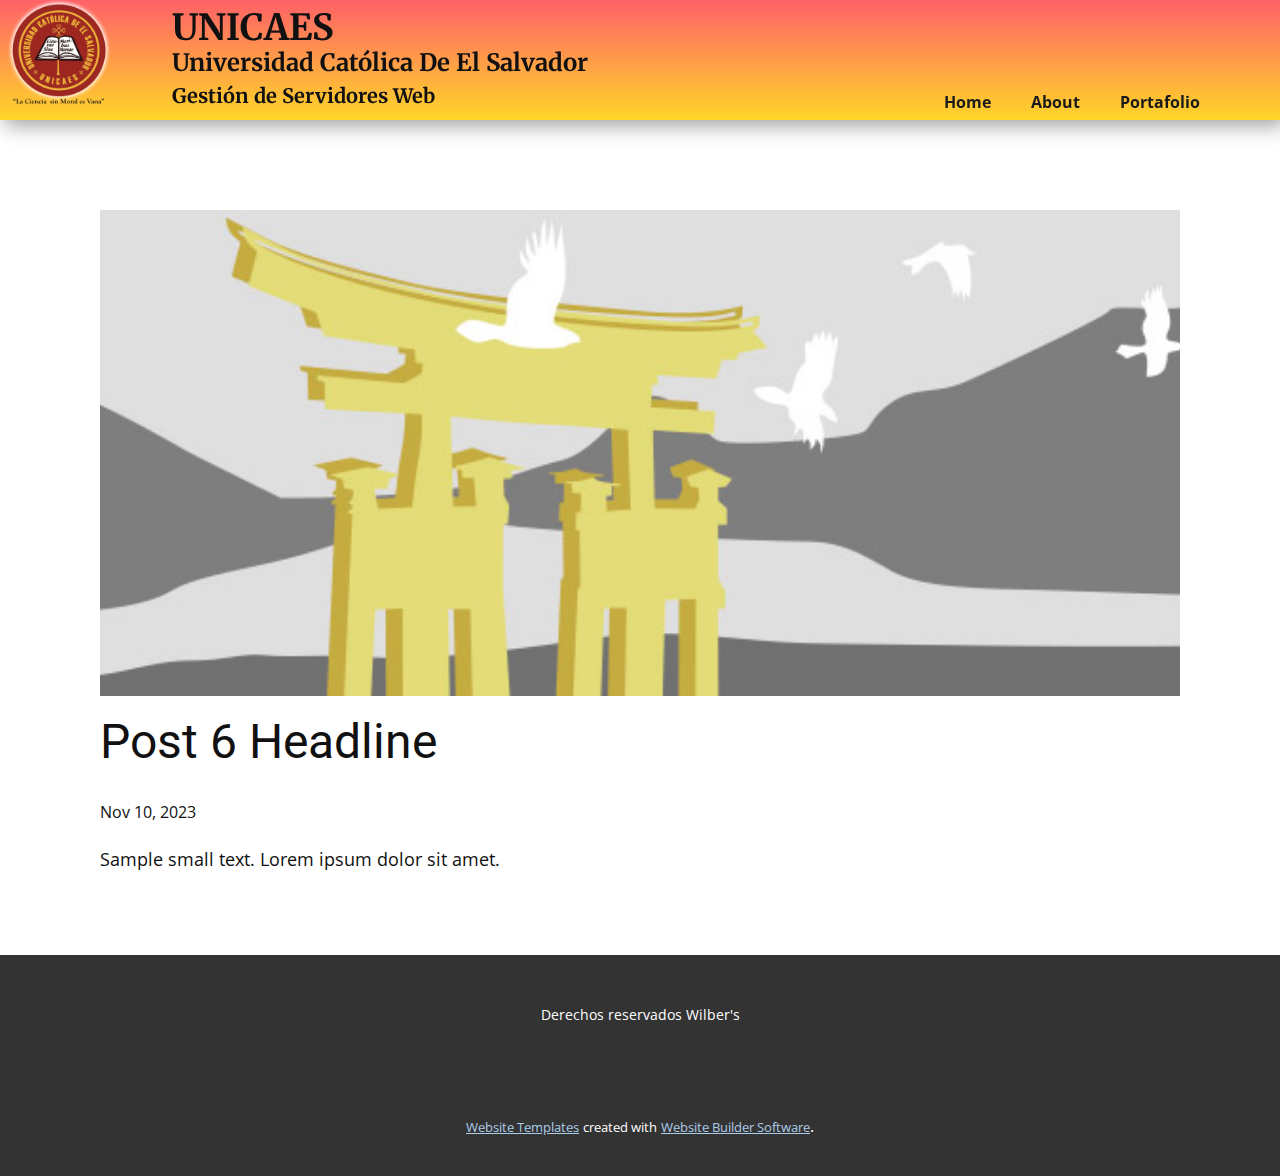
<file: blog/post-5.html>
<!DOCTYPE html>
<html style="font-size: 16px;" lang="en"><head>
    <meta name="viewport" content="width=device-width, initial-scale=1.0">
    <meta charset="utf-8">
    <meta name="keywords" content="Post 1 Headline">
    <meta name="description" content="">
    <title>Post 6 Headline</title>
    <link rel="stylesheet" href="../nicepage.css" media="screen">
<link rel="stylesheet" href="../Post-Template.css" media="screen">
    <script class="u-script" type="text/javascript" src="../jquery-1.9.1.min.js" defer=""></script>
    <script class="u-script" type="text/javascript" src="../nicepage.js" defer=""></script>
    <meta name="generator" content="Nicepage 6.0.6, nicepage.com">
    <link id="u-theme-google-font" rel="stylesheet" href="https://fonts.googleapis.com/css?family=Roboto:100,100i,300,300i,400,400i,500,500i,700,700i,900,900i|Open+Sans:300,300i,400,400i,500,500i,600,600i,700,700i,800,800i">
    <link id="u-page-google-font" rel="stylesheet" href="https://fonts.googleapis.com/css?family=Merriweather:300,300i,400,400i,700,700i,900,900i">
    
    
    
    <script type="application/ld+json">{
		"@context": "http://schema.org",
		"@type": "Organization",
		"name": ""
}</script>
    <meta name="theme-color" content="#478ac9">
  <meta data-intl-tel-input-cdn-path="intlTelInput/"></head>
  <body data-path-to-root="./" data-include-products="false" class="u-body u-xl-mode" data-lang="en"><header class="u-box-shadow u-clearfix u-gradient u-header u-sticky u-valign-middle u-header" id="sec-4700"><lt-highlighter style="display: none; z-index: 1 !important;">
        <lt-div spellcheck="false" class="lt-highlighter__wrapper" style="width: 147px; height: 43px; transform: none !important; transform-origin: 73.6px 21.6px !important; zoom: 1 !important; margin-top: -65px; margin-left: 101px;">
          <lt-div class="lt-highlighter__scroll-element" style="top: 0px; left: 0px; width: 147px; height: 43px;">
            <canvas class="lt-highlighter__canvas" width="147" height="43" style="display: none; top: 0px; left: 0px;"></canvas>
          </lt-div>
        </lt-div>
      </lt-highlighter><lt-highlighter style="display: none; z-index: 1 !important;">
        <lt-div spellcheck="false" class="lt-highlighter__wrapper" style="width: 384px; height: 29px; transform: none !important; transform-origin: 192px 14.4px !important; zoom: 1 !important; margin-top: -7px; margin-left: 101px;">
          <lt-div class="lt-highlighter__scroll-element" style="top: 0px; left: 0px; width: 384px; height: 29px;"></lt-div>
        </lt-div>
      </lt-highlighter><lt-highlighter style="display: none; z-index: 1 !important;">
        <lt-div spellcheck="false" class="lt-highlighter__wrapper" style="width: 236px; height: 24px; transform: none !important; transform-origin: 118px 12px !important; zoom: 1 !important; margin-top: -24px; margin-left: 101px;">
          <lt-div class="lt-highlighter__scroll-element" style="top: 0px; left: 0px; width: 236px; height: 24px;"></lt-div>
        </lt-div>
      </lt-highlighter><img class="u-image u-image-contain u-image-default u-image-1" src="../images/image.png" alt="" data-image-width="270" data-image-height="275"><h3 class="u-custom-font u-font-merriweather u-text u-text-default u-text-1">UNICAES</h3><lt-highlighter style="display: none; z-index: 1 !important;">
        <lt-div spellcheck="false" class="lt-highlighter__wrapper" style="width: 375px; height: 29px; transform: none !important; transform-origin: 187.6px 14.4px !important; zoom: 1 !important; margin-top: 2px; margin-left: 152px;">
          <lt-div class="lt-highlighter__scroll-element" style="top: 0px; left: 0px; width: 375px; height: 29px;"></lt-div>
        </lt-div>
      </lt-highlighter><lt-highlighter class="lt-highlighter--grid-item" style="display: none; z-index: 1 !important;">
        <lt-div spellcheck="false" class="lt-highlighter__wrapper" style="width: 425px; height: 29px; transform: none !important; transform-origin: 212.4px 14.4px !important; zoom: 1 !important; margin-top: 49px; margin-left: 152px;">
          <lt-div class="lt-highlighter__scroll-element" style="top: 0px; left: 0px; width: 425px; height: 30px;"></lt-div>
        </lt-div>
      </lt-highlighter><h4 class="u-custom-font u-font-merriweather u-text u-text-default u-text-2">Universidad Católica De El Salvador</h4><h5 class="u-custom-font u-font-merriweather u-text u-text-default u-text-3">Gestión de Servidores Web</h5><nav class="u-menu u-menu-one-level u-offcanvas u-menu-1">
        <div class="menu-collapse" style="font-size: 1rem; letter-spacing: 0px; font-weight: 700;">
          <a class="u-button-style u-custom-border u-custom-border-color u-custom-borders u-custom-left-right-menu-spacing u-custom-padding-bottom u-custom-text-color u-custom-top-bottom-menu-spacing u-nav-link u-text-active-palette-1-base u-text-hover-palette-2-base" href="#">
            <svg class="u-svg-link" viewBox="0 0 24 24"><use xlink:href="#menu-hamburger"></use></svg>
            <svg class="u-svg-content" version="1.1" id="menu-hamburger" viewBox="0 0 16 16" x="0px" y="0px" xmlns:xlink="http://www.w3.org/1999/xlink" xmlns="http://www.w3.org/2000/svg"><g><rect y="1" width="16" height="2"></rect><rect y="7" width="16" height="2"></rect><rect y="13" width="16" height="2"></rect>
</g></svg>
          </a>
        </div>
        <div class="u-custom-menu u-nav-container">
          <ul class="u-nav u-spacing-20 u-unstyled u-nav-1"><li class="u-nav-item"><a class="u-button-style u-nav-link u-text-active-palette-1-base u-text-grey-90 u-text-hover-palette-2-base" href="../Home.html" style="padding: 10px;">Home</a>
</li><li class="u-nav-item"><a class="u-button-style u-nav-link u-text-active-palette-1-base u-text-grey-90 u-text-hover-palette-2-base" href="../About.html" style="padding: 10px;">About</a>
</li><li class="u-nav-item"><a class="u-button-style u-nav-link u-text-active-palette-1-base u-text-grey-90 u-text-hover-palette-2-base" href="../Portafolio.html" style="padding: 10px;">Portafolio</a>
</li></ul>
        </div>
        <div class="u-custom-menu u-nav-container-collapse">
          <div class="u-black u-container-style u-inner-container-layout u-opacity u-opacity-95 u-sidenav">
            <div class="u-inner-container-layout u-sidenav-overflow">
              <div class="u-menu-close"></div>
              <ul class="u-align-center u-nav u-popupmenu-items u-unstyled u-nav-2"><li class="u-nav-item"><a class="u-button-style u-nav-link" href="../Home.html">Home</a>
</li><li class="u-nav-item"><a class="u-button-style u-nav-link" href="../About.html">About</a>
</li><li class="u-nav-item"><a class="u-button-style u-nav-link" href="../Portafolio.html">Portafolio</a>
</li></ul>
            </div>
          </div>
          <div class="u-black u-menu-overlay u-opacity u-opacity-70"></div>
        </div>
      </nav></header>
    <section class="u-align-center u-clearfix u-section-1" id="sec-aa8e">
      <div class="u-clearfix u-sheet u-valign-middle-md u-valign-middle-sm u-valign-middle-xs u-sheet-1"><!--post_details--><!--post_details_options_json--><!--{"source":""}--><!--/post_details_options_json--><!--blog_post-->
        <div class="u-container-style u-expanded-width u-post-details u-post-details-1">
          <div class="u-container-layout u-valign-middle u-container-layout-1"><!--blog_post_image-->
            <img alt="" class="u-blog-control u-expanded-width u-image u-image-default u-image-1" src="../images/8ad73f3c.jpeg"><!--/blog_post_image--><!--blog_post_header-->
            <h2 class="u-blog-control u-text u-text-1">Post 6 Headline</h2><!--/blog_post_header--><!--blog_post_metadata-->
            <div class="u-blog-control u-metadata u-metadata-1"><!--blog_post_metadata_date-->
              <span class="u-meta-date u-meta-icon">Nov 10, 2023</span><!--/blog_post_metadata_date--><!--blog_post_metadata_category-->
              <!--/blog_post_metadata_category--><!--blog_post_metadata_comments-->
              <!--/blog_post_metadata_comments-->
            </div><!--/blog_post_metadata--><!--blog_post_content-->
            <div class="u-align-justify u-blog-control u-post-content u-text u-text-2 fr-view">
  Sample small text. Lorem ipsum dolor sit amet.
  </div><!--/blog_post_content-->
          </div>
        </div><!--/blog_post--><!--/post_details-->
      </div>
    </section>
    
    
    
    <footer class="u-align-center u-clearfix u-footer u-grey-80 u-footer" id="sec-6280"><div class="u-clearfix u-sheet u-sheet-1">
        <lt-highlighter style="display: none; z-index: 1 !important;">
          <lt-div spellcheck="false" class="lt-highlighter__wrapper" style="width: 417px; height: 22px; transform: none !important; transform-origin: 208.5px 11.2px !important; zoom: 1 !important; margin-top: 49px; margin-left: 362px;">
            <lt-div class="lt-highlighter__scroll-element" style="top: 0px; left: 0px; width: 417px; height: 22px;">
              <canvas class="lt-highlighter__canvas" width="46" height="19" style="display: none; top: 2px; left: 254px;"></canvas>
            </lt-div>
          </lt-div>
        </lt-highlighter>
        <p class="u-small-text u-text u-text-variant u-text-1">Derechos reservados Wilber's</p>
      </div></footer>
    <section class="u-backlink u-clearfix u-grey-80">
      <a class="u-link" href="https://nicepage.com/website-templates" target="_blank">
        <span>Website Templates</span>
      </a>
      <p class="u-text">
        <span>created with</span>
      </p>
      <a class="u-link" href="" target="_blank">
        <span>Website Builder Software</span>
      </a>. 
    </section>
  
</body></html>
</file>
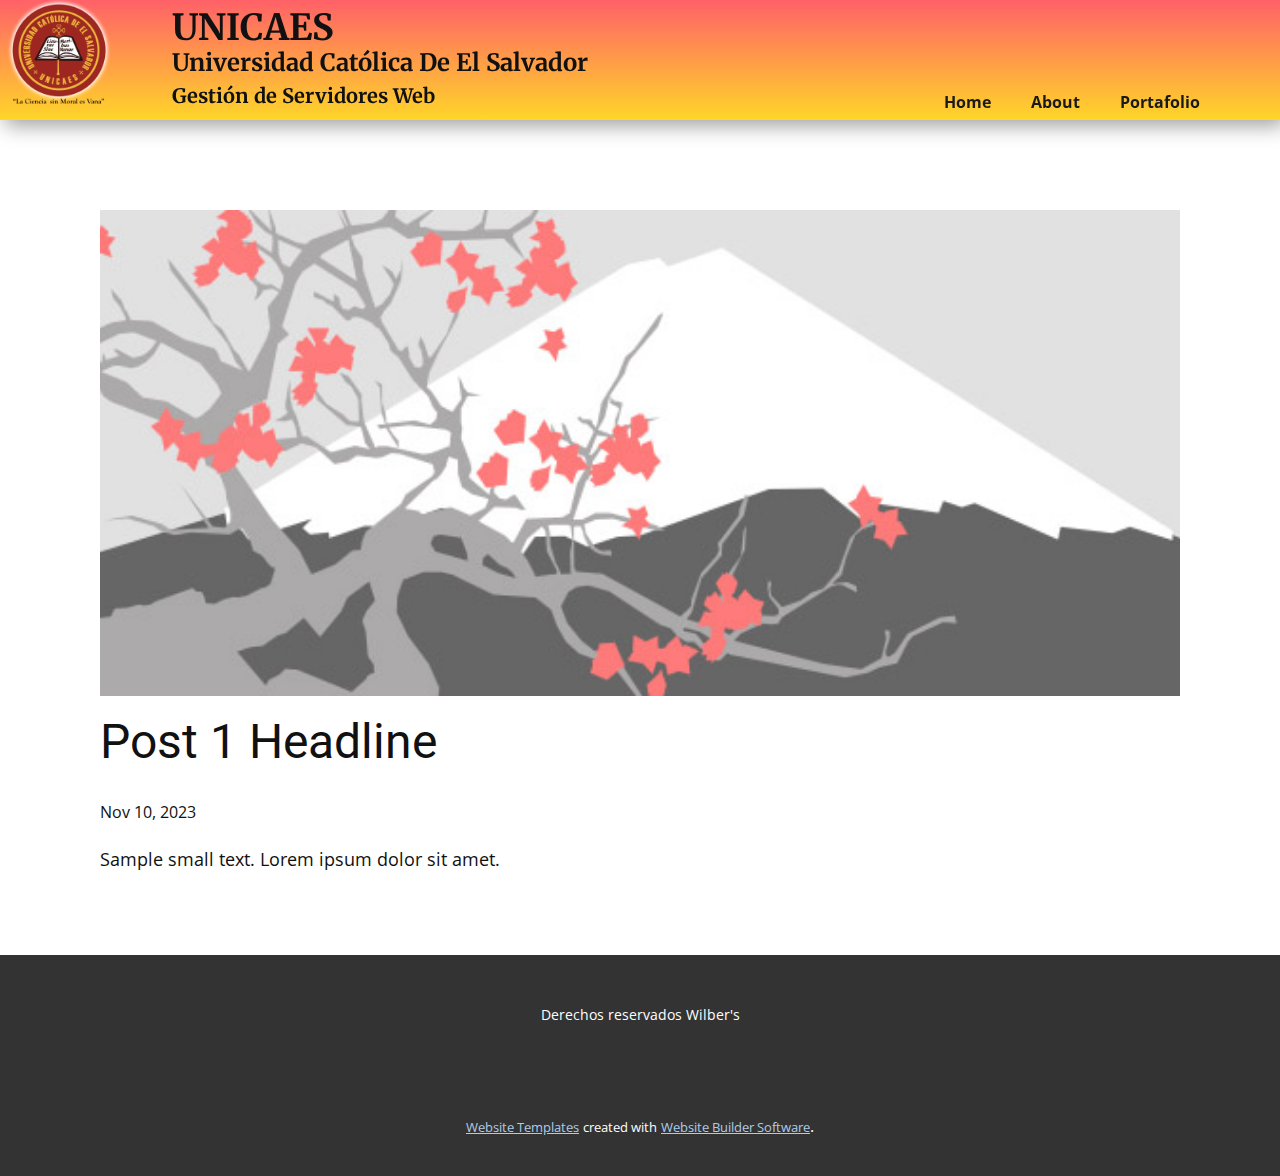
<file: blog/post.html>
<!DOCTYPE html>
<html style="font-size: 16px;" lang="en"><head>
    <meta name="viewport" content="width=device-width, initial-scale=1.0">
    <meta charset="utf-8">
    <meta name="keywords" content="Post 1 Headline">
    <meta name="description" content="">
    <title>Post 1 Headline</title>
    <link rel="stylesheet" href="../nicepage.css" media="screen">
<link rel="stylesheet" href="../Post-Template.css" media="screen">
    <script class="u-script" type="text/javascript" src="../jquery-1.9.1.min.js" defer=""></script>
    <script class="u-script" type="text/javascript" src="../nicepage.js" defer=""></script>
    <meta name="generator" content="Nicepage 6.0.6, nicepage.com">
    <link id="u-theme-google-font" rel="stylesheet" href="https://fonts.googleapis.com/css?family=Roboto:100,100i,300,300i,400,400i,500,500i,700,700i,900,900i|Open+Sans:300,300i,400,400i,500,500i,600,600i,700,700i,800,800i">
    <link id="u-page-google-font" rel="stylesheet" href="https://fonts.googleapis.com/css?family=Merriweather:300,300i,400,400i,700,700i,900,900i">
    
    
    
    <script type="application/ld+json">{
		"@context": "http://schema.org",
		"@type": "Organization",
		"name": ""
}</script>
    <meta name="theme-color" content="#478ac9">
  <meta data-intl-tel-input-cdn-path="intlTelInput/"></head>
  <body data-path-to-root="./" data-include-products="false" class="u-body u-xl-mode" data-lang="en"><header class="u-box-shadow u-clearfix u-gradient u-header u-sticky u-valign-middle u-header" id="sec-4700"><lt-highlighter style="display: none; z-index: 1 !important;">
        <lt-div spellcheck="false" class="lt-highlighter__wrapper" style="width: 147px; height: 43px; transform: none !important; transform-origin: 73.6px 21.6px !important; zoom: 1 !important; margin-top: -65px; margin-left: 101px;">
          <lt-div class="lt-highlighter__scroll-element" style="top: 0px; left: 0px; width: 147px; height: 43px;">
            <canvas class="lt-highlighter__canvas" width="147" height="43" style="display: none; top: 0px; left: 0px;"></canvas>
          </lt-div>
        </lt-div>
      </lt-highlighter><lt-highlighter style="display: none; z-index: 1 !important;">
        <lt-div spellcheck="false" class="lt-highlighter__wrapper" style="width: 384px; height: 29px; transform: none !important; transform-origin: 192px 14.4px !important; zoom: 1 !important; margin-top: -7px; margin-left: 101px;">
          <lt-div class="lt-highlighter__scroll-element" style="top: 0px; left: 0px; width: 384px; height: 29px;"></lt-div>
        </lt-div>
      </lt-highlighter><lt-highlighter style="display: none; z-index: 1 !important;">
        <lt-div spellcheck="false" class="lt-highlighter__wrapper" style="width: 236px; height: 24px; transform: none !important; transform-origin: 118px 12px !important; zoom: 1 !important; margin-top: -24px; margin-left: 101px;">
          <lt-div class="lt-highlighter__scroll-element" style="top: 0px; left: 0px; width: 236px; height: 24px;"></lt-div>
        </lt-div>
      </lt-highlighter><img class="u-image u-image-contain u-image-default u-image-1" src="../images/image.png" alt="" data-image-width="270" data-image-height="275"><h3 class="u-custom-font u-font-merriweather u-text u-text-default u-text-1">UNICAES</h3><lt-highlighter style="display: none; z-index: 1 !important;">
        <lt-div spellcheck="false" class="lt-highlighter__wrapper" style="width: 375px; height: 29px; transform: none !important; transform-origin: 187.6px 14.4px !important; zoom: 1 !important; margin-top: 2px; margin-left: 152px;">
          <lt-div class="lt-highlighter__scroll-element" style="top: 0px; left: 0px; width: 375px; height: 29px;"></lt-div>
        </lt-div>
      </lt-highlighter><lt-highlighter class="lt-highlighter--grid-item" style="display: none; z-index: 1 !important;">
        <lt-div spellcheck="false" class="lt-highlighter__wrapper" style="width: 425px; height: 29px; transform: none !important; transform-origin: 212.4px 14.4px !important; zoom: 1 !important; margin-top: 49px; margin-left: 152px;">
          <lt-div class="lt-highlighter__scroll-element" style="top: 0px; left: 0px; width: 425px; height: 30px;"></lt-div>
        </lt-div>
      </lt-highlighter><h4 class="u-custom-font u-font-merriweather u-text u-text-default u-text-2">Universidad Católica De El Salvador</h4><h5 class="u-custom-font u-font-merriweather u-text u-text-default u-text-3">Gestión de Servidores Web</h5><nav class="u-menu u-menu-one-level u-offcanvas u-menu-1">
        <div class="menu-collapse" style="font-size: 1rem; letter-spacing: 0px; font-weight: 700;">
          <a class="u-button-style u-custom-border u-custom-border-color u-custom-borders u-custom-left-right-menu-spacing u-custom-padding-bottom u-custom-text-color u-custom-top-bottom-menu-spacing u-nav-link u-text-active-palette-1-base u-text-hover-palette-2-base" href="#">
            <svg class="u-svg-link" viewBox="0 0 24 24"><use xlink:href="#menu-hamburger"></use></svg>
            <svg class="u-svg-content" version="1.1" id="menu-hamburger" viewBox="0 0 16 16" x="0px" y="0px" xmlns:xlink="http://www.w3.org/1999/xlink" xmlns="http://www.w3.org/2000/svg"><g><rect y="1" width="16" height="2"></rect><rect y="7" width="16" height="2"></rect><rect y="13" width="16" height="2"></rect>
</g></svg>
          </a>
        </div>
        <div class="u-custom-menu u-nav-container">
          <ul class="u-nav u-spacing-20 u-unstyled u-nav-1"><li class="u-nav-item"><a class="u-button-style u-nav-link u-text-active-palette-1-base u-text-grey-90 u-text-hover-palette-2-base" href="../Home.html" style="padding: 10px;">Home</a>
</li><li class="u-nav-item"><a class="u-button-style u-nav-link u-text-active-palette-1-base u-text-grey-90 u-text-hover-palette-2-base" href="../About.html" style="padding: 10px;">About</a>
</li><li class="u-nav-item"><a class="u-button-style u-nav-link u-text-active-palette-1-base u-text-grey-90 u-text-hover-palette-2-base" href="../Portafolio.html" style="padding: 10px;">Portafolio</a>
</li></ul>
        </div>
        <div class="u-custom-menu u-nav-container-collapse">
          <div class="u-black u-container-style u-inner-container-layout u-opacity u-opacity-95 u-sidenav">
            <div class="u-inner-container-layout u-sidenav-overflow">
              <div class="u-menu-close"></div>
              <ul class="u-align-center u-nav u-popupmenu-items u-unstyled u-nav-2"><li class="u-nav-item"><a class="u-button-style u-nav-link" href="../Home.html">Home</a>
</li><li class="u-nav-item"><a class="u-button-style u-nav-link" href="../About.html">About</a>
</li><li class="u-nav-item"><a class="u-button-style u-nav-link" href="../Portafolio.html">Portafolio</a>
</li></ul>
            </div>
          </div>
          <div class="u-black u-menu-overlay u-opacity u-opacity-70"></div>
        </div>
      </nav></header>
    <section class="u-align-center u-clearfix u-section-1" id="sec-aa8e">
      <div class="u-clearfix u-sheet u-valign-middle-md u-valign-middle-sm u-valign-middle-xs u-sheet-1"><!--post_details--><!--post_details_options_json--><!--{"source":""}--><!--/post_details_options_json--><!--blog_post-->
        <div class="u-container-style u-expanded-width u-post-details u-post-details-1">
          <div class="u-container-layout u-valign-middle u-container-layout-1"><!--blog_post_image-->
            <img alt="" class="u-blog-control u-expanded-width u-image u-image-default u-image-1" src="../images/0fd3416c.jpeg"><!--/blog_post_image--><!--blog_post_header-->
            <h2 class="u-blog-control u-text u-text-1">Post 1 Headline</h2><!--/blog_post_header--><!--blog_post_metadata-->
            <div class="u-blog-control u-metadata u-metadata-1"><!--blog_post_metadata_date-->
              <span class="u-meta-date u-meta-icon">Nov 10, 2023</span><!--/blog_post_metadata_date--><!--blog_post_metadata_category-->
              <!--/blog_post_metadata_category--><!--blog_post_metadata_comments-->
              <!--/blog_post_metadata_comments-->
            </div><!--/blog_post_metadata--><!--blog_post_content-->
            <div class="u-align-justify u-blog-control u-post-content u-text u-text-2 fr-view">
  Sample small text. Lorem ipsum dolor sit amet.
  </div><!--/blog_post_content-->
          </div>
        </div><!--/blog_post--><!--/post_details-->
      </div>
    </section>
    
    
    
    <footer class="u-align-center u-clearfix u-footer u-grey-80 u-footer" id="sec-6280"><div class="u-clearfix u-sheet u-sheet-1">
        <lt-highlighter style="display: none; z-index: 1 !important;">
          <lt-div spellcheck="false" class="lt-highlighter__wrapper" style="width: 417px; height: 22px; transform: none !important; transform-origin: 208.5px 11.2px !important; zoom: 1 !important; margin-top: 49px; margin-left: 362px;">
            <lt-div class="lt-highlighter__scroll-element" style="top: 0px; left: 0px; width: 417px; height: 22px;">
              <canvas class="lt-highlighter__canvas" width="46" height="19" style="display: none; top: 2px; left: 254px;"></canvas>
            </lt-div>
          </lt-div>
        </lt-highlighter>
        <p class="u-small-text u-text u-text-variant u-text-1">Derechos reservados Wilber's</p>
      </div></footer>
    <section class="u-backlink u-clearfix u-grey-80">
      <a class="u-link" href="https://nicepage.com/website-templates" target="_blank">
        <span>Website Templates</span>
      </a>
      <p class="u-text">
        <span>created with</span>
      </p>
      <a class="u-link" href="" target="_blank">
        <span>Website Builder Software</span>
      </a>. 
    </section>
  
</body></html>
</file>
